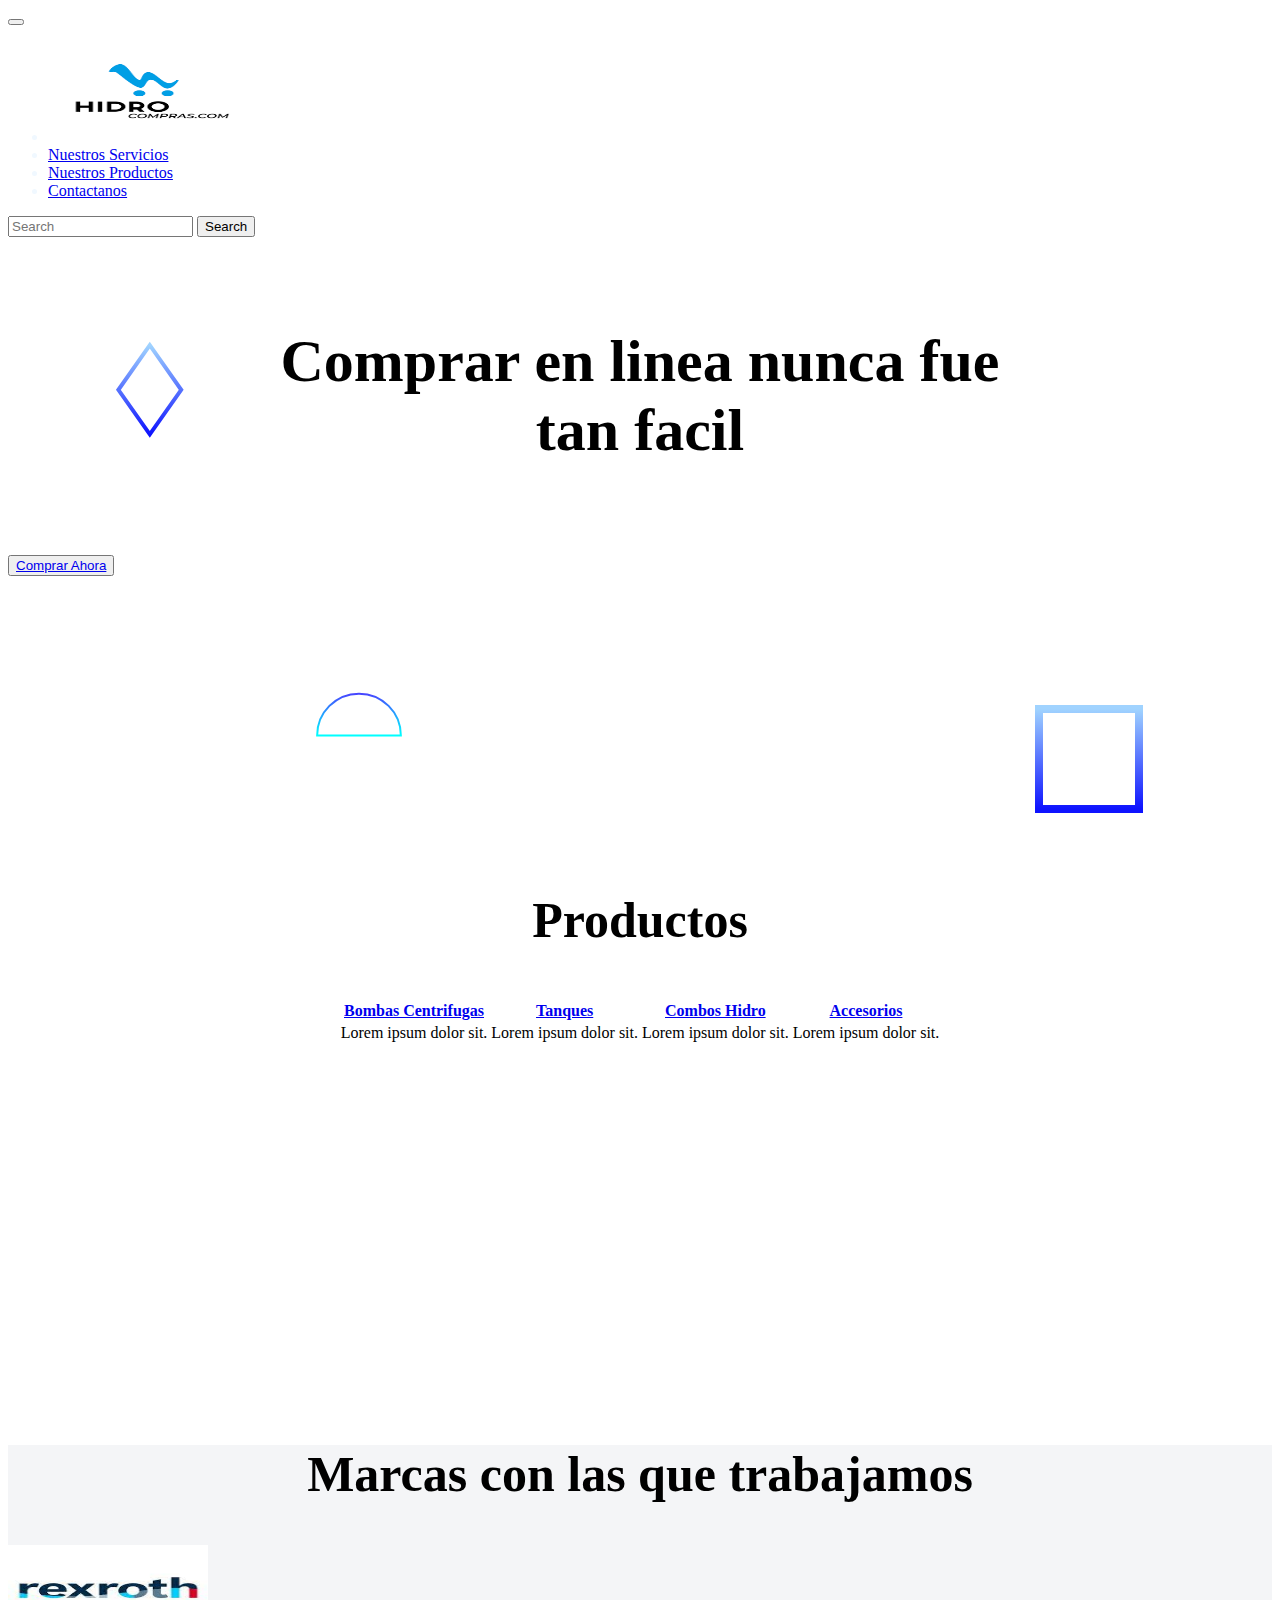
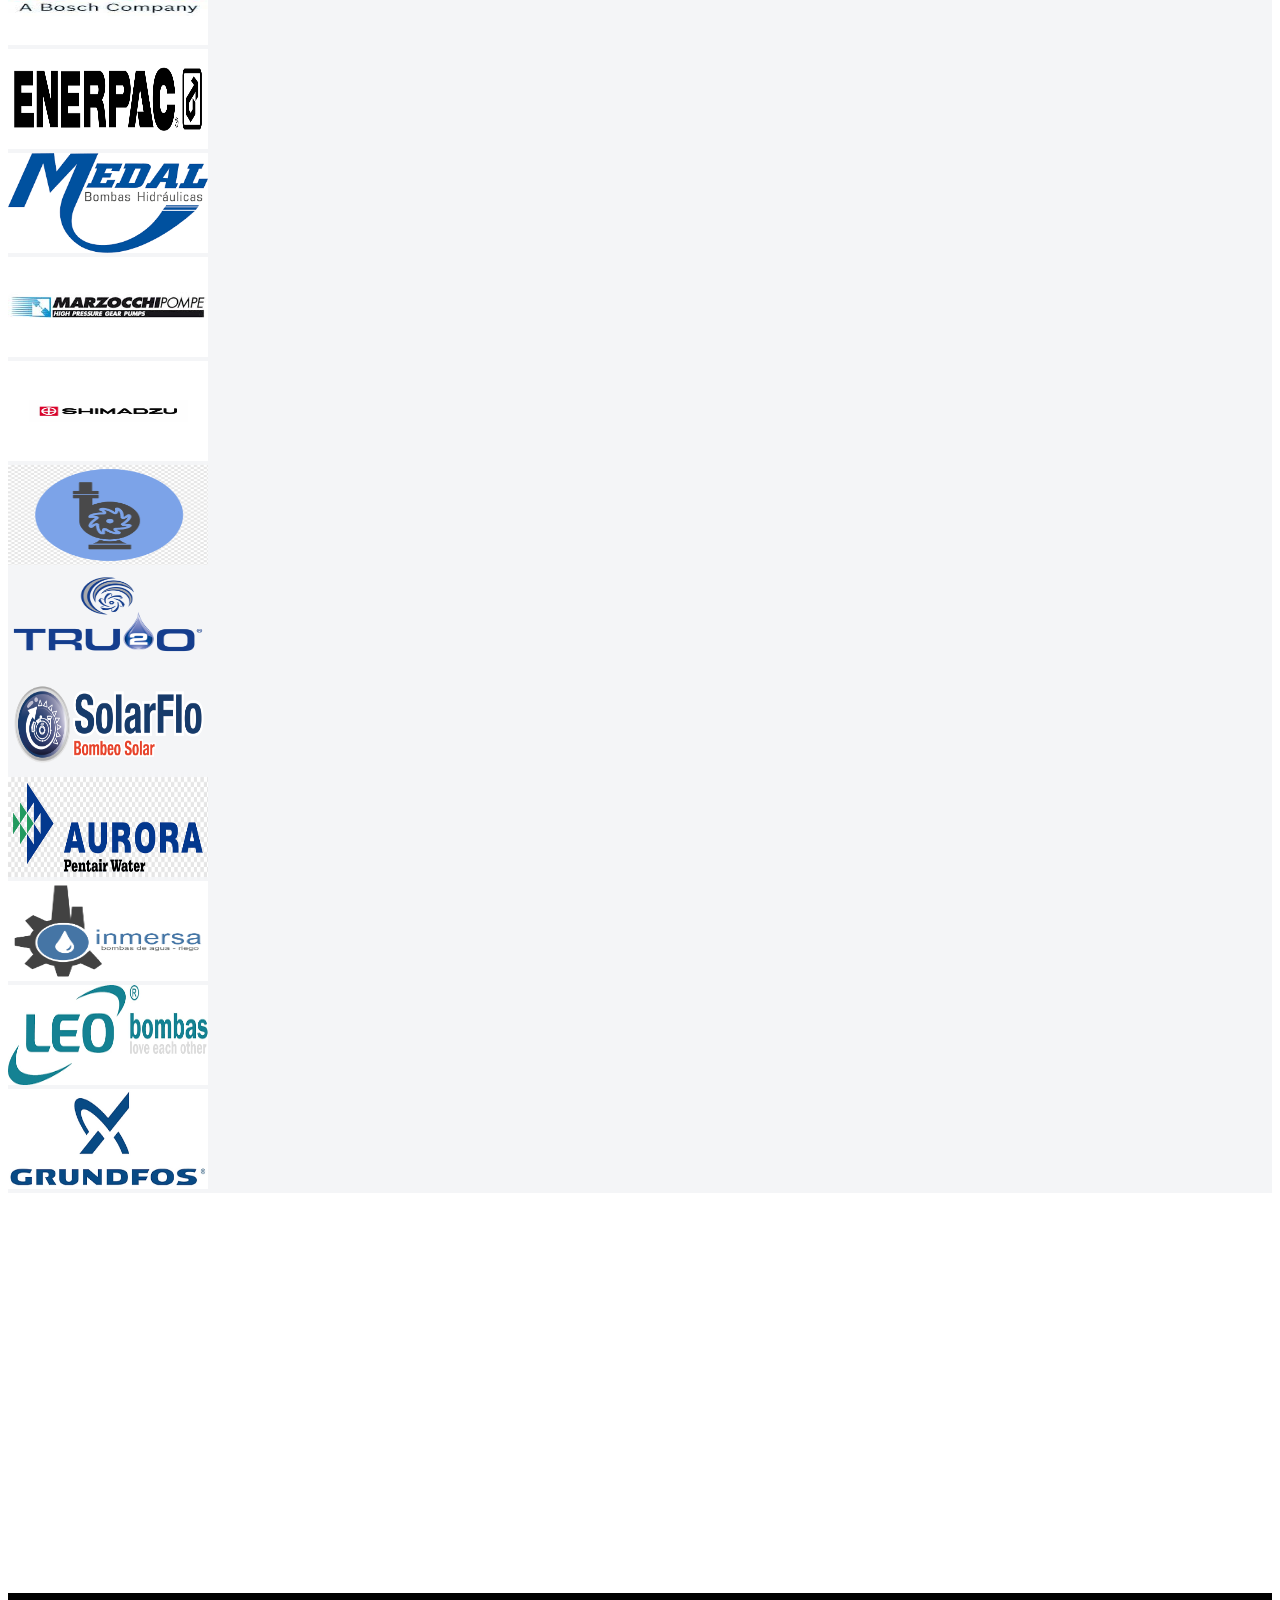
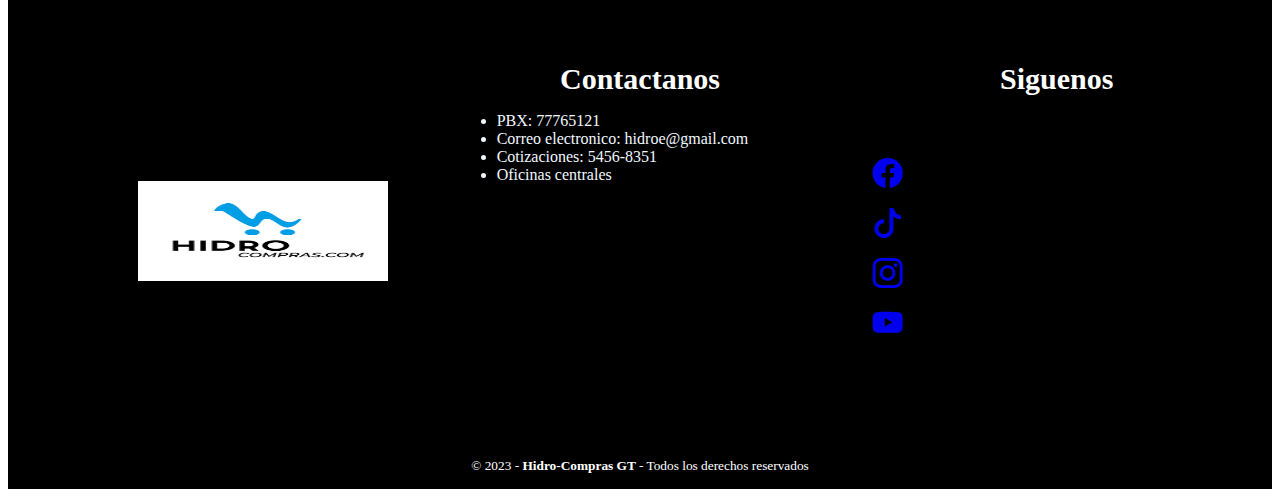
<file: index.html>
<!DOCTYPE html>
<html lang="en">
<head>
    <meta charset="UTF-8">
    <meta http-equiv="X-UA-Compatible" content="IE=edge">
    <meta name="viewport" content="width=device-width, initial-scale=1.0">
    <link rel="icon" type="image/x-icon" href="/Imagenes/hidrocompras.png">
    <title>Hidro Compras</title>
    <!--LINK BOOSTRAP-->
    <link href="https://cdn.jsdelivr.net/npm/bootstrap@5.3.0-alpha1/dist/css/bootstrap.min.css" rel="stylesheet" integrity="sha384-GLhlTQ8iRABdZLl6O3oVMWSktQOp6b7In1Zl3/Jr59b6EGGoI1aFkw7cmDA6j6gD" crossorigin="anonymous">
    <!--LINK HOJA DE ESTILOS-->
    <link rel="stylesheet" href="style.css">
        <!--LINKS DE ICONOS BOOSTRAP-->
        <link rel="stylesheet" href="https://cdn.jsdelivr.net/npm/bootstrap-icons@1.10.2/font/bootstrap-icons.css">
</head>
<body>
    <!--BARRA DE NAVEGACIÓN INICIO-->
    <header>
        <nav class="navbar navbar-expand-lg bg-body-tertiary">
  <div class="container-fluid">
    <button class="navbar-toggler" type="button" data-bs-toggle="collapse" data-bs-target="#navbarTogglerDemo03" aria-controls="navbarTogglerDemo03" aria-expanded="false" aria-label="Toggle navigation">
      <span class="navbar-toggler-icon"></span>
    </button>
    <div class="collapse navbar-collapse" id="navbarTogglerDemo03">
      <ul class="navbar-nav me-auto mb-2 mb-lg-0">
        <li class="Icon-var">
            <img src="/Imagenes/hidrocompras.png" alt="" width="90px" height="50px">
        </li>
        <li class="nav-item">
          <a class="nav-link active" aria-current="page" href="#mostrar-principal">Nuestros Servicios</a>
        </li>
        <li class="nav-item">
          <a class="nav-link" href="#productos-contenedor">Nuestros Productos</a>
        </li>
        <li class="nav-item">
          <a class="nav-link " href="#acerca-de-nosotros">Contactanos</a>
        </li>
      </ul>
      <form class="d-flex" role="search">
        <input class="form-control me-2" type="search" placeholder="Search" aria-label="Search">
        <button class="btn bg-info" type="submit">Search</button>
      </form>
    </div>
  </div>
</nav>
    </header>
    <!--BARRA DE NAVEGACIÓN FINAL-->


    <main>
        <div class="text-center" id="mostrar-principal">
            <h1 class="principal-titulo">Comprar en linea nunca fue <br>tan facil</h1>
            <button class="btn bg-info principal abs-center" type="submit"> <a href="#productos-contenedor" target="_blank">Comprar Ahora</a>
                </button>
        </div>
<!--PRODUCTPS INICIO-->
        <div id="productos-contenedor">
            <h2 class="productos-titulo">Productos</h2>
            <table id="productos">
                <tr>
                    <th><a href="bombas.html" target="_blank">Bombas Centrifugas</a> </th>
                    <th><a href="tanques.html">Tanques</a> </th>
                    <th><a href="combos.html">Combos Hidro</a> </th>
                    <th><a href="accesorios.html">Accesorios</a> </th>
                </tr>
                <tr>
                    
                    <td>Lorem ipsum dolor sit.</td>
                    <td>Lorem ipsum dolor sit.</td>
                    <td>Lorem ipsum dolor sit.</td>
                    <td>Lorem ipsum dolor sit.</td>
                </tr>

 
            </table>

        </div>



<!--PRODUCTOS FINAL-->




        <div class="container text-center">
            <h2>Marcas con las que trabajamos</h2>
            <div class="row">
                <div class="col-lg-4 col-md-6 col-sm-12"><img src="/Marcas/1.jfif" alt=""></div>
                <div class="col-lg-4 col-md-6 col-sm-12"><img src="/Marcas/2.png" alt=""></div>
                <div class="col-lg-4 col-md-6 col-sm-12"><img src="/Marcas/3.png" alt=""></div>
            </div>

            <div class="row">
                <div class="col-lg-4 col-md-6 col-sm-12"><img src="/Marcas/4.jfif" alt=""></div>
                <div class="col-lg-4 col-md-6 col-sm-12"><img src="/Marcas/5.jpg" alt=""></div>
                <div class="col-lg-4 col-md-6 col-sm-12"><img src="/Marcas/6.png" alt=""></div>
            </div>

            <div class="row">
                <div class="col-lg-4 col-md-6 col-sm-12"><img src="/Marcas/7.png" alt=""></div>
                <div class="col-lg-4 col-md-6 col-sm-12"><img src="/Marcas/8.png" alt=""></div>
                <div class="col-lg-4 col-md-6 col-sm-12"><img src="/Marcas/9.png" alt=""></div>
            </div>

            <div class="row">
                <div class="col-lg-4 col-md-6 col-sm-12"><img src="/Marcas/10.png" alt=""></div>
                <div class="col-lg-4 col-md-6 col-sm-12"><img src="/Marcas/11.png" alt=""></div>
                <div class="col-lg-4 col-md-6 col-sm-12"><img src="/Marcas/12.png" alt=""></div>
            </div>
        </div>
    </main>
    <!--LINK JS-->
      <script src="https://cdn.jsdelivr.net/npm/bootstrap@5.3.0-alpha1/dist/js/bootstrap.bundle.min.js" integrity="sha384-w76AqPfDkMBDXo30jS1Sgez6pr3x5MlQ1ZAGC+nuZB+EYdgRZgiwxhTBTkF7CXvN" crossorigin="anonymous"></script>
  
    

      <footer class="pie-pagina" id="info">
        <div class="grupo-1" id="acerca-de-nosotros">
          <div class="box">
            <figure>
              <a href="#">
                <img src="/Imagenes/hidrocompras.png" alt="logo">
              </a>
            </figure>
          </div>
          <div class="box">
            <h2>Contactanos</h2>
            <ul>
                <li>PBX: 77765121</li>
                <li>Correo electronico: hidroe@gmail.com</li>
                <li>Cotizaciones: 5456-8351</li>
                <li>Oficinas centrales</li>
            </ul>
          </div>
          <div class="box">
            <h2>
              Siguenos
            </h2>
            <div class="red-social">

                <ul class="redes-sociales">
                    <li>           <a href="#"><i class="bi bi-facebook text-primary"></i></a></li>
                    <li>    <a href="#"><i class="bi bi-tiktok text-warning"></i></a></li>
                    <li>    <a href="#"><i class="bi bi-instagram text-success"></i></a></li>
                    <li>  <a href="#"><i class="bi bi-youtube text-danger"></i></a></li>
                </ul>
   
          
          
            
            </div>
          </div>
        </div>
  
  
        <div class="grupo-2">
          <small>&copy; 2023 - <b>Hidro-Compras GT </b>-  Todos los derechos reservados</small>
        </div>
      </footer>

</body>
</html>
</file>
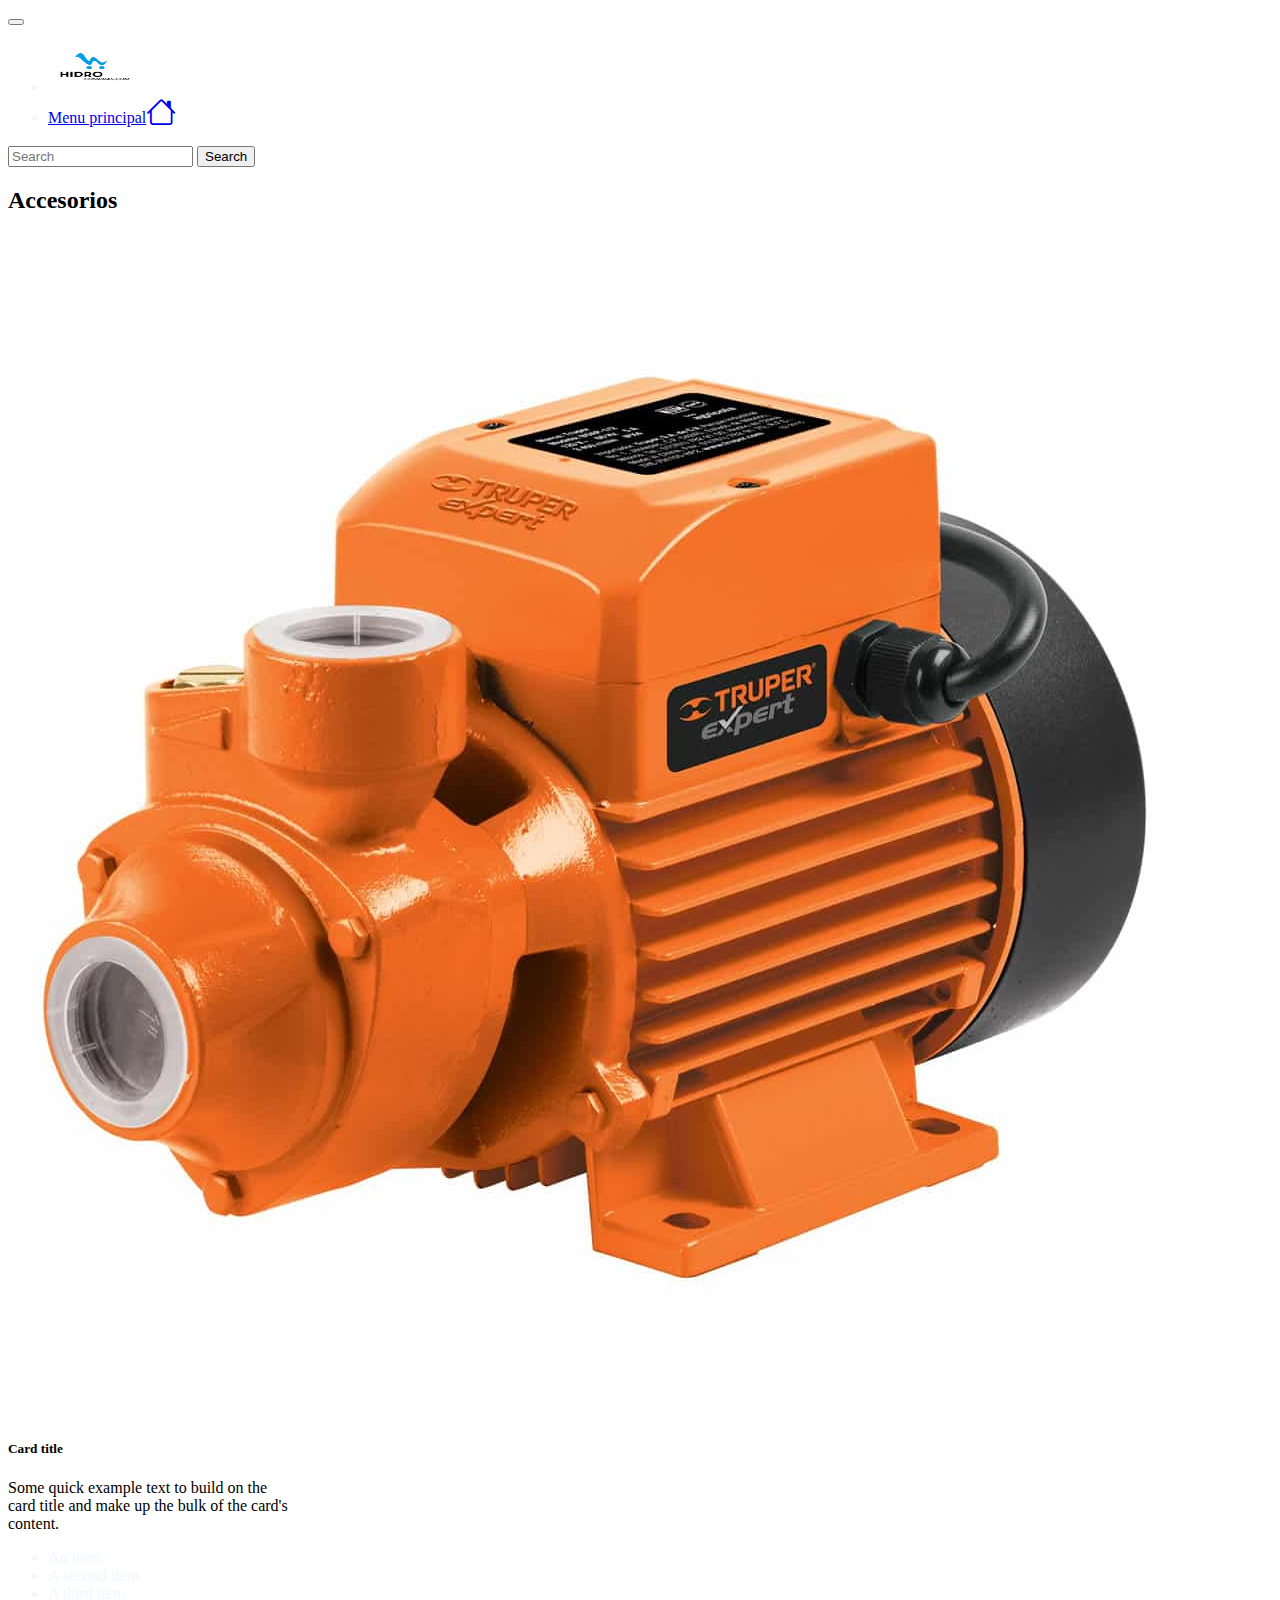
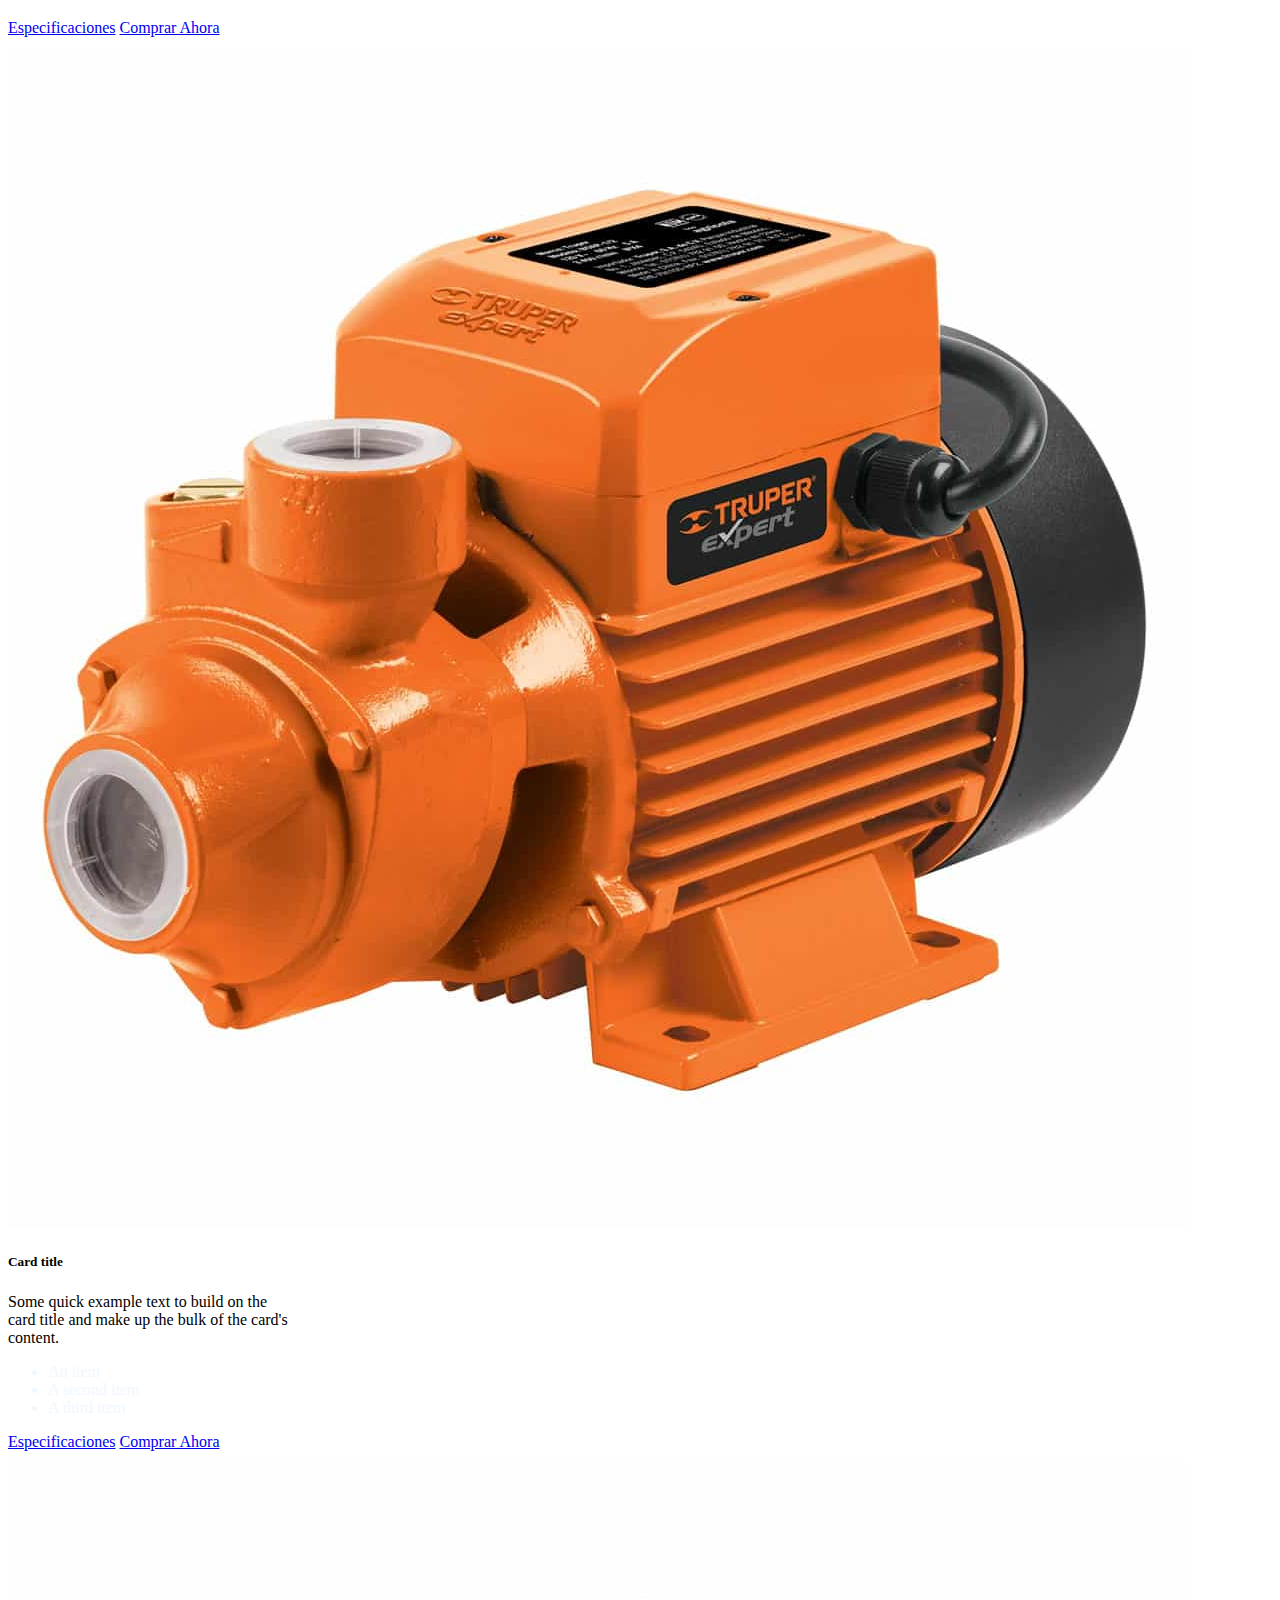
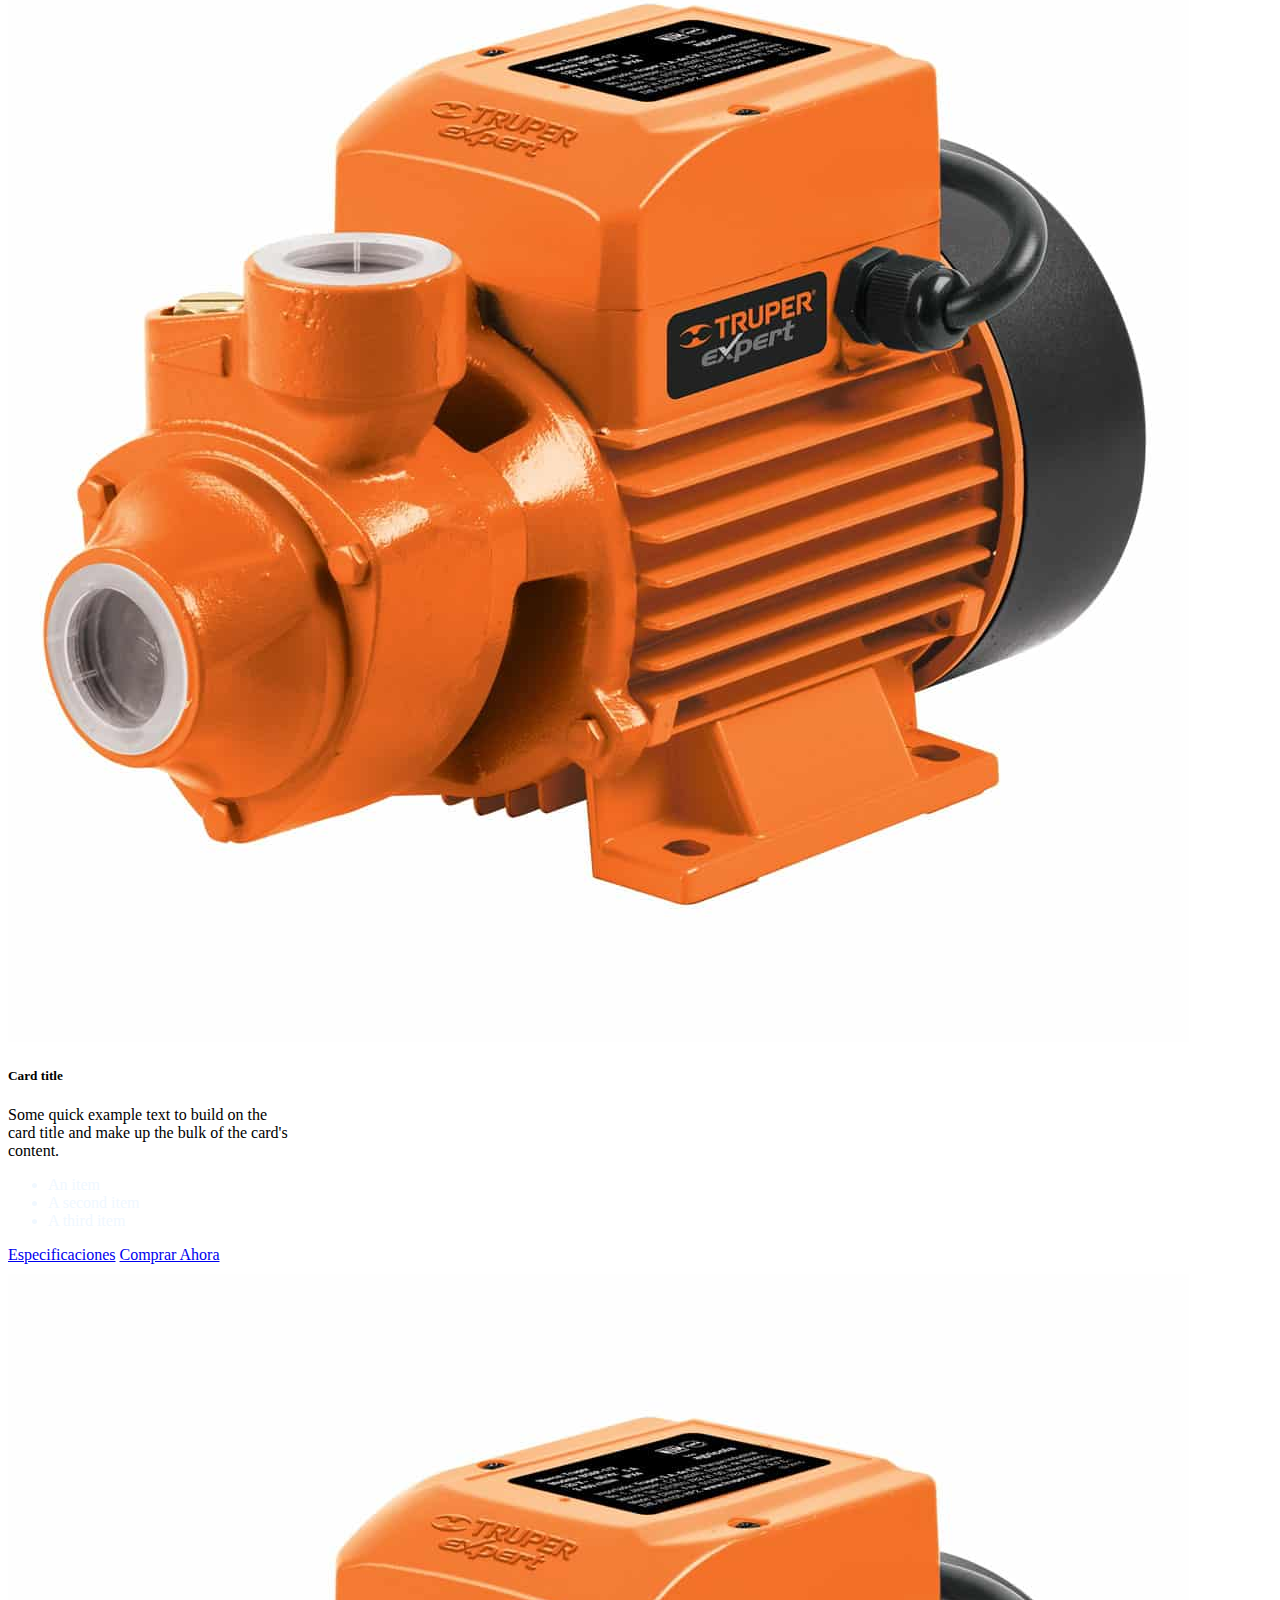
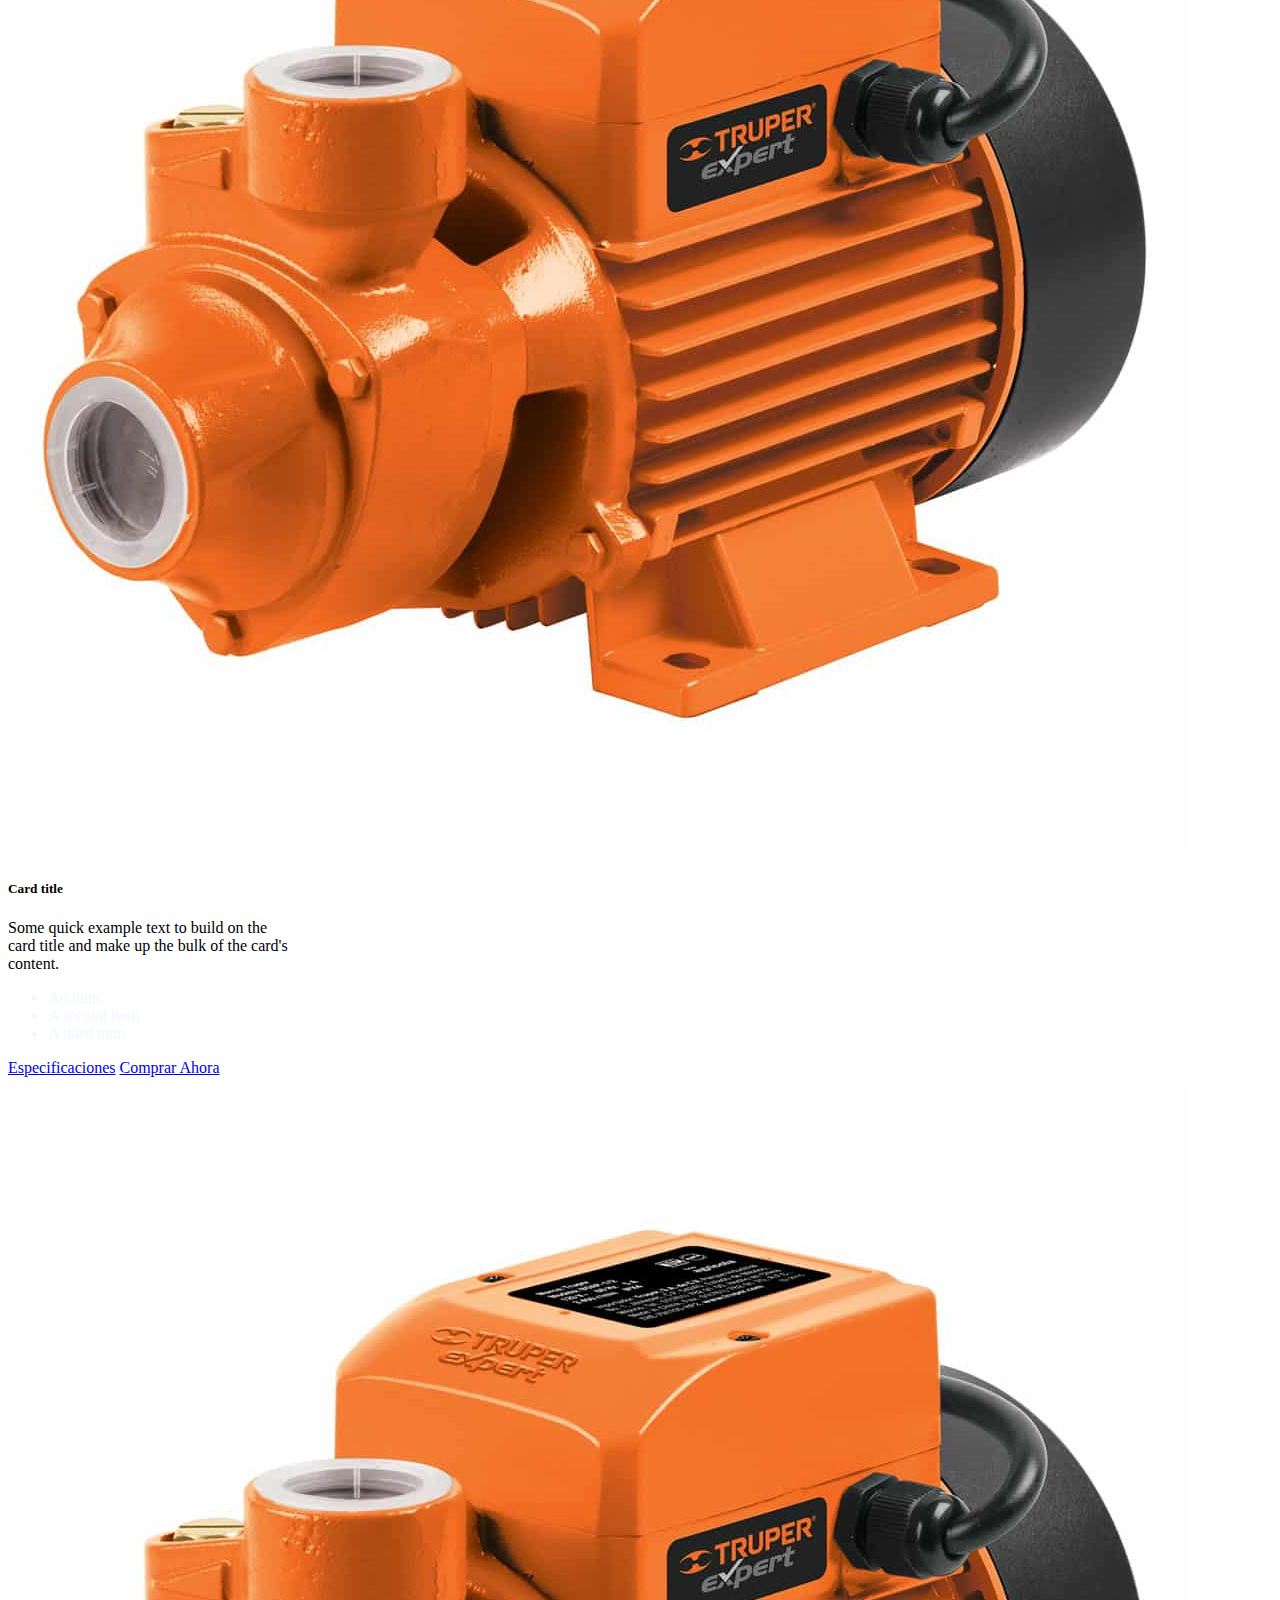
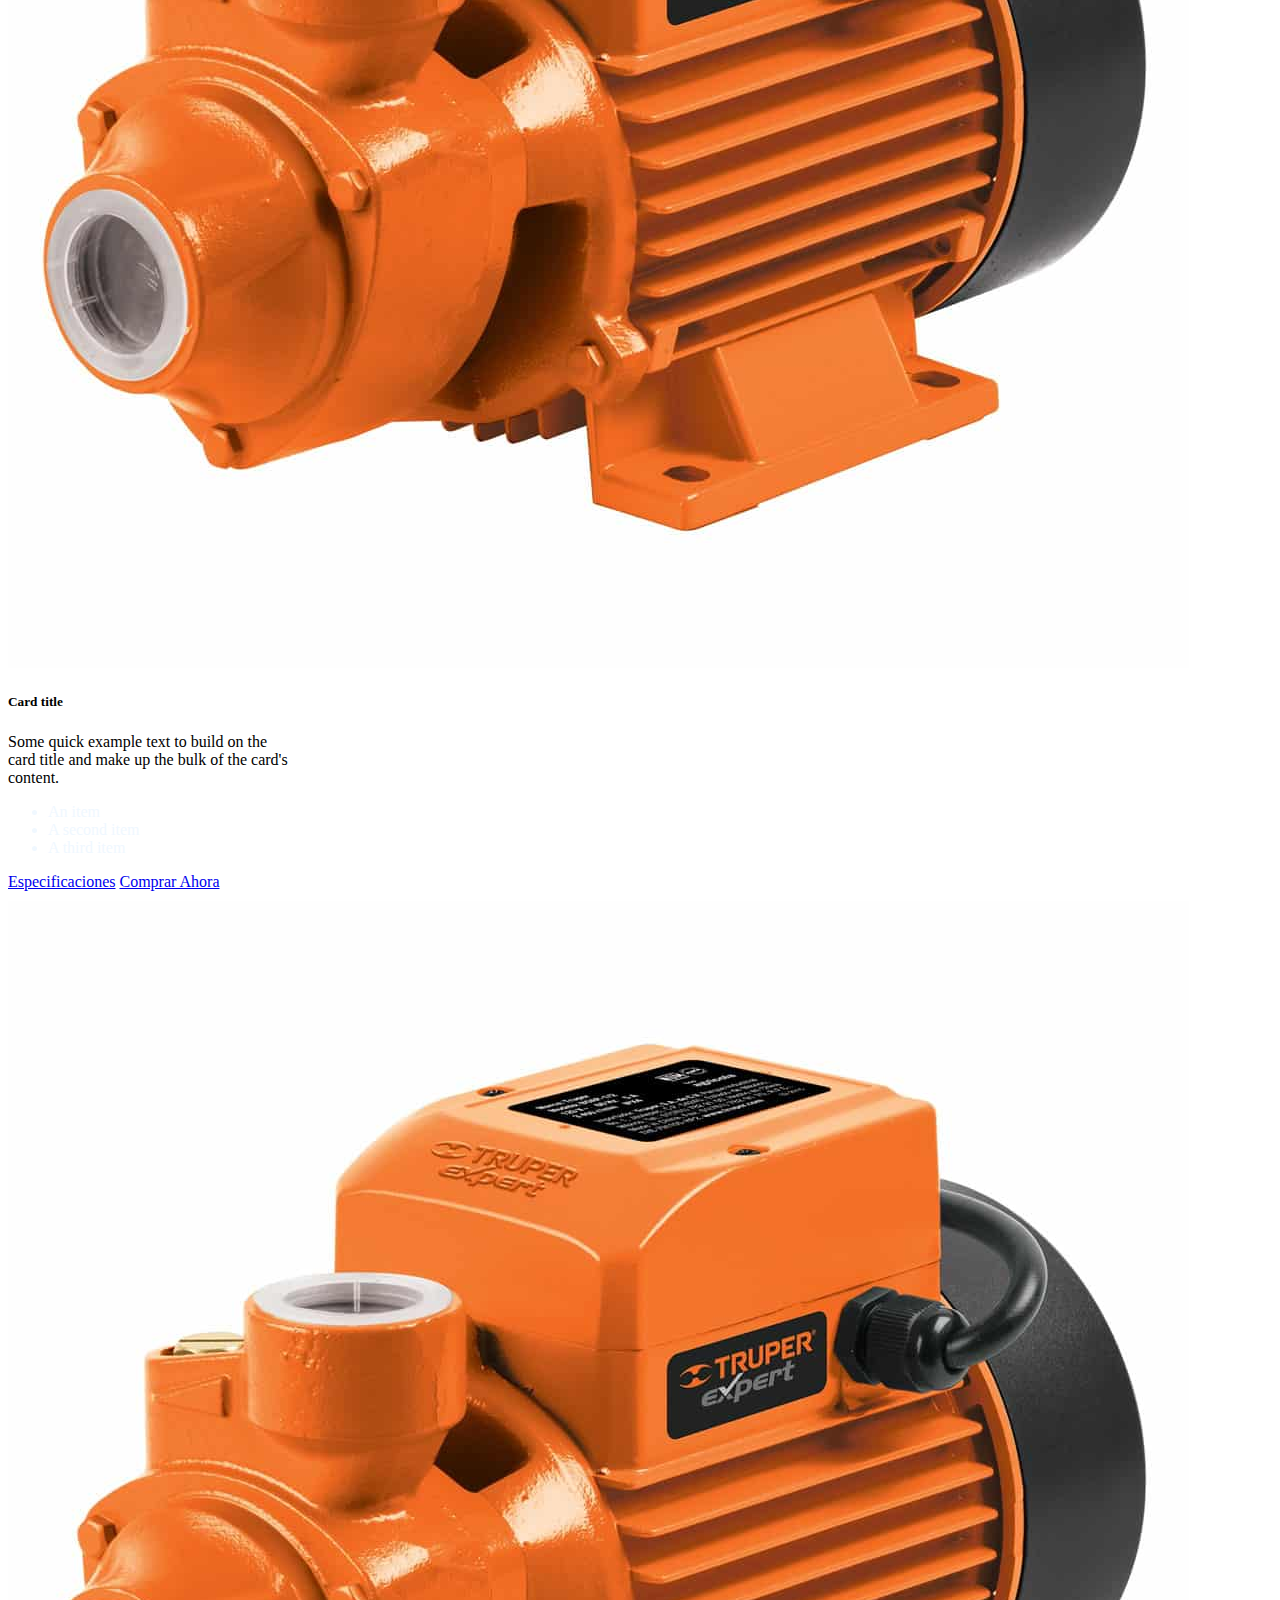
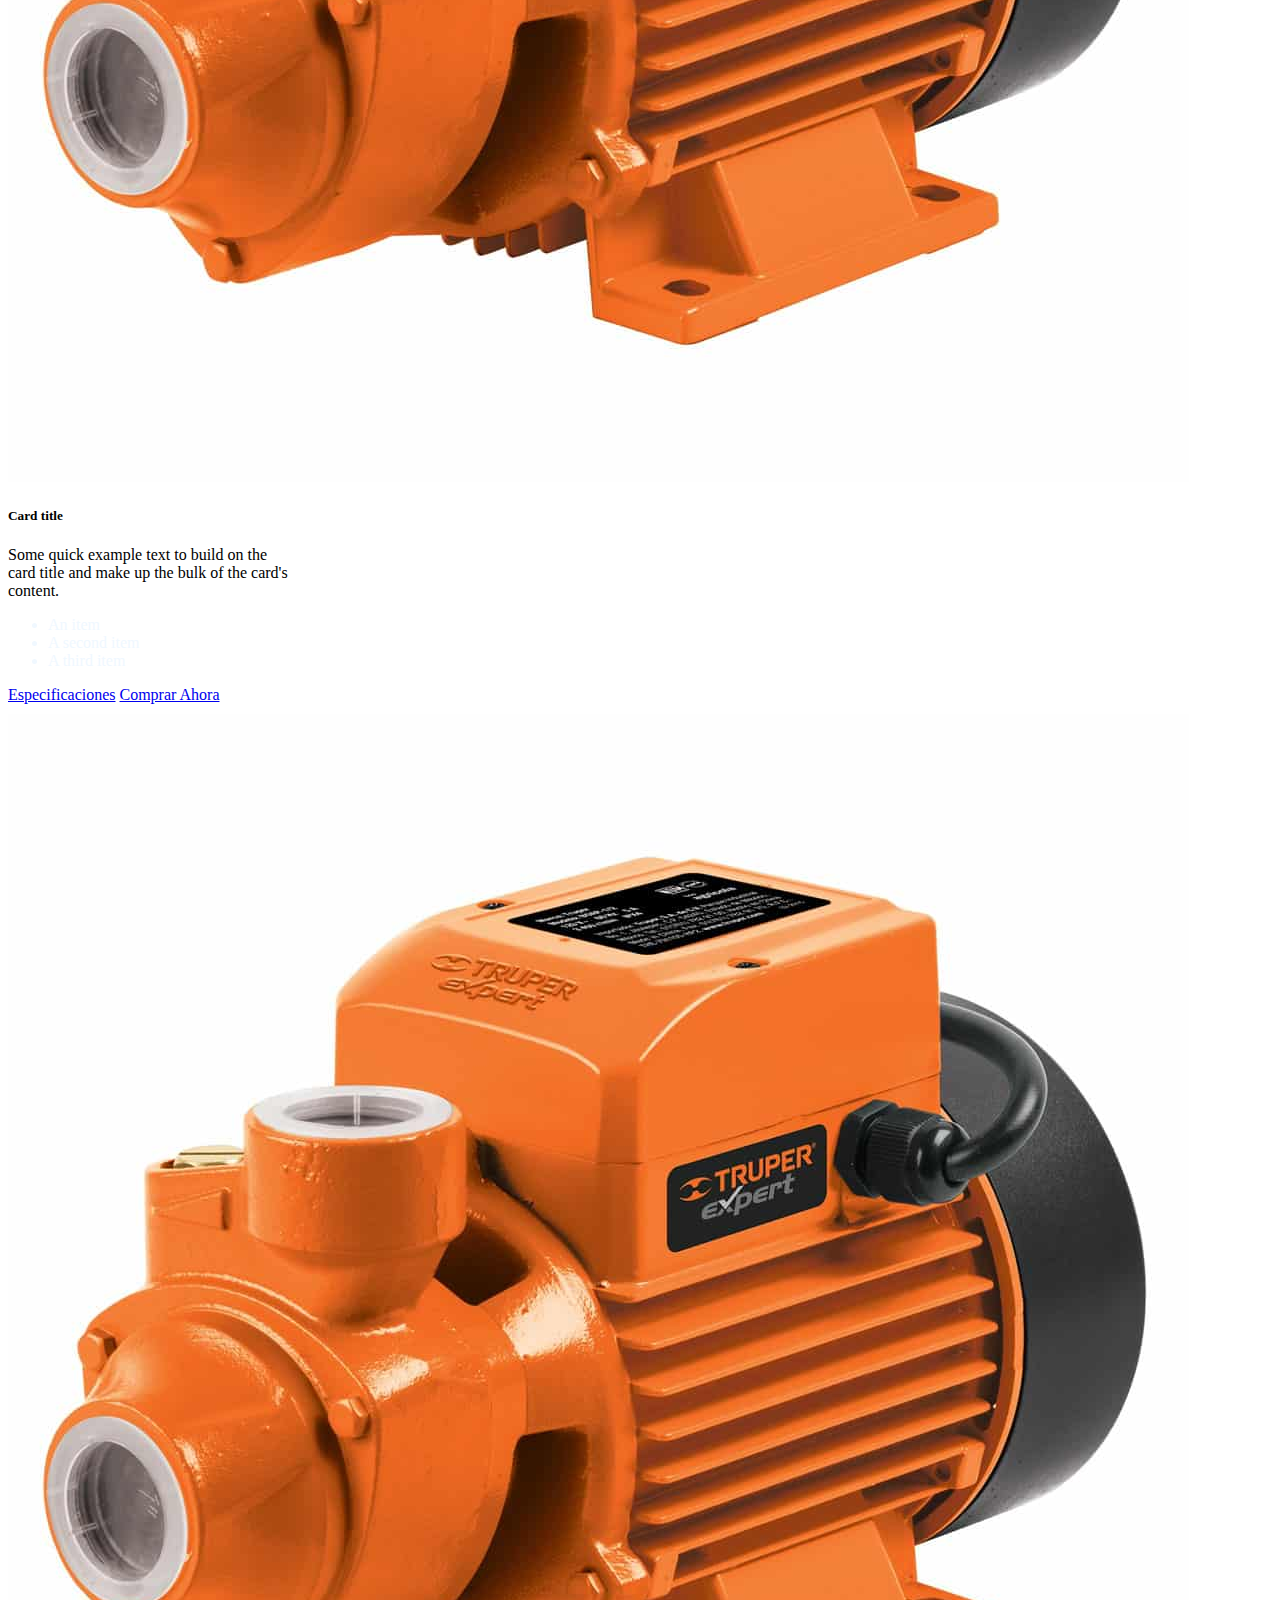
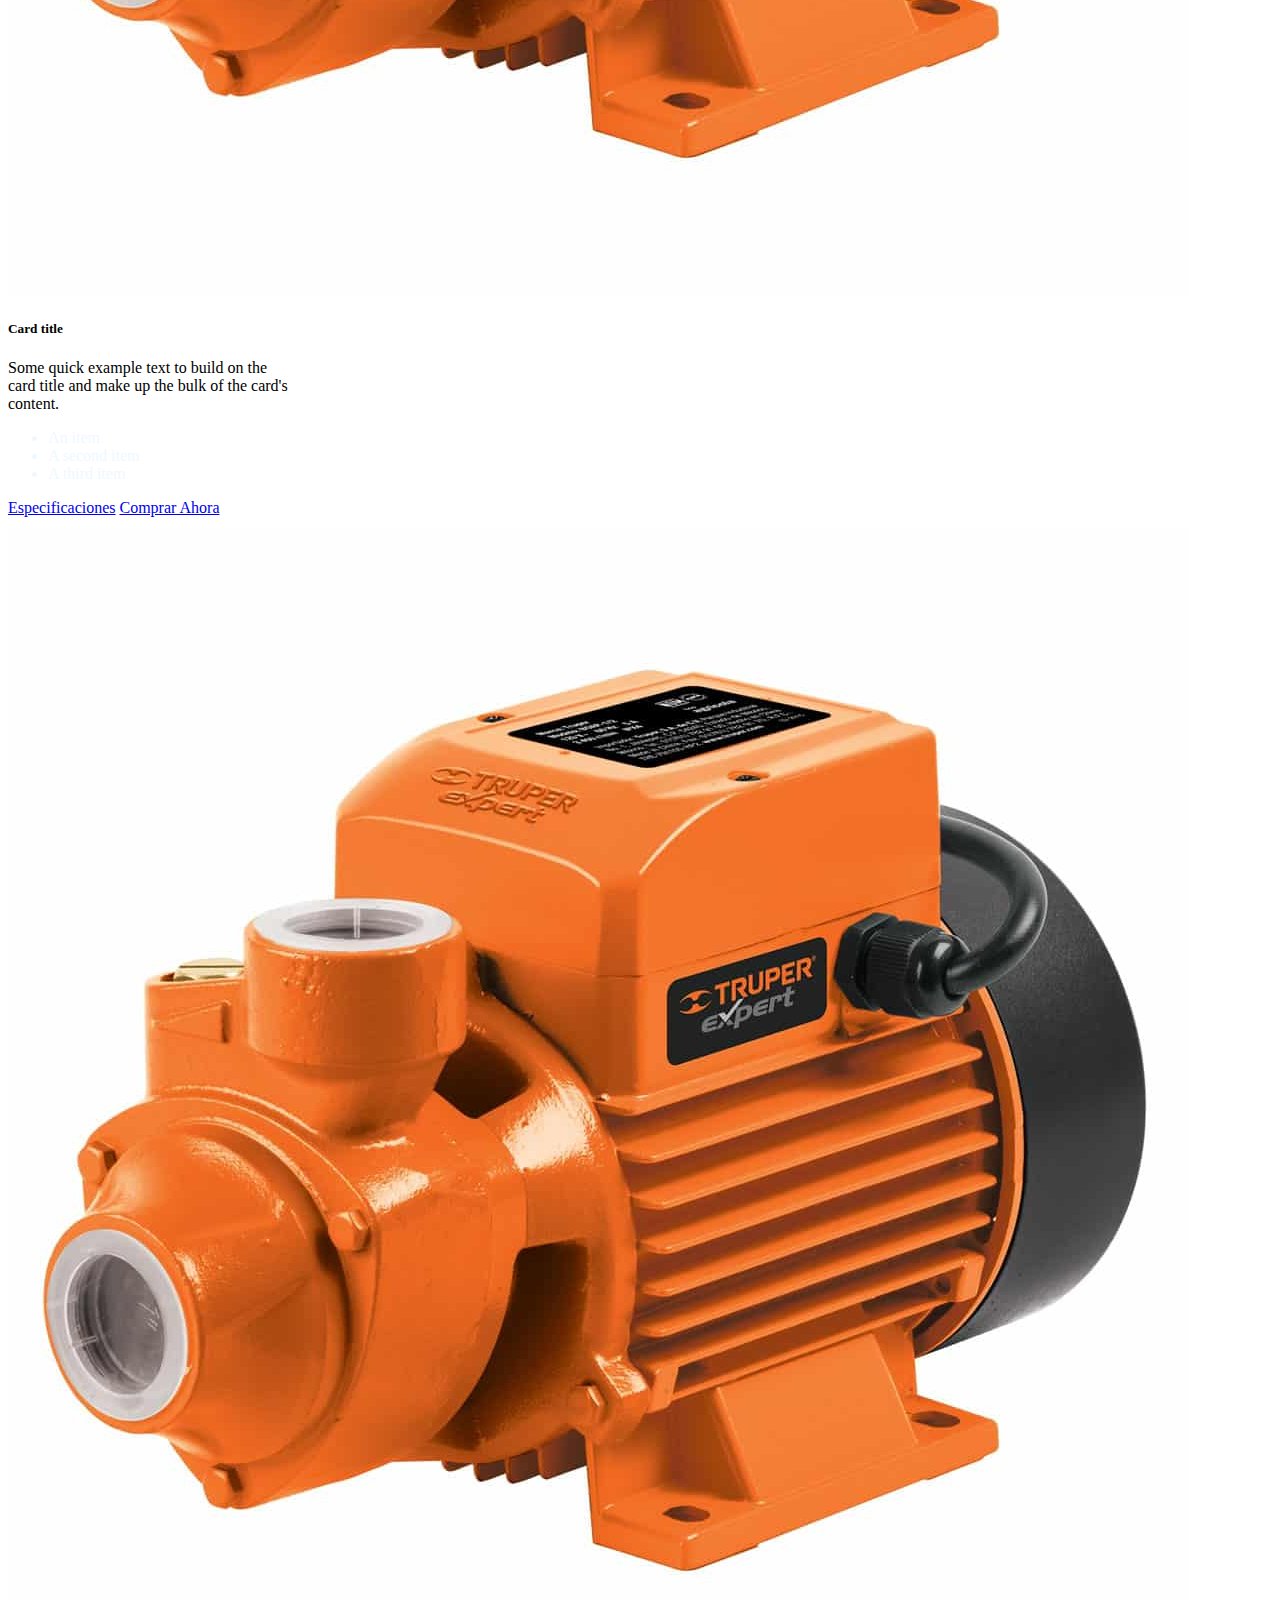
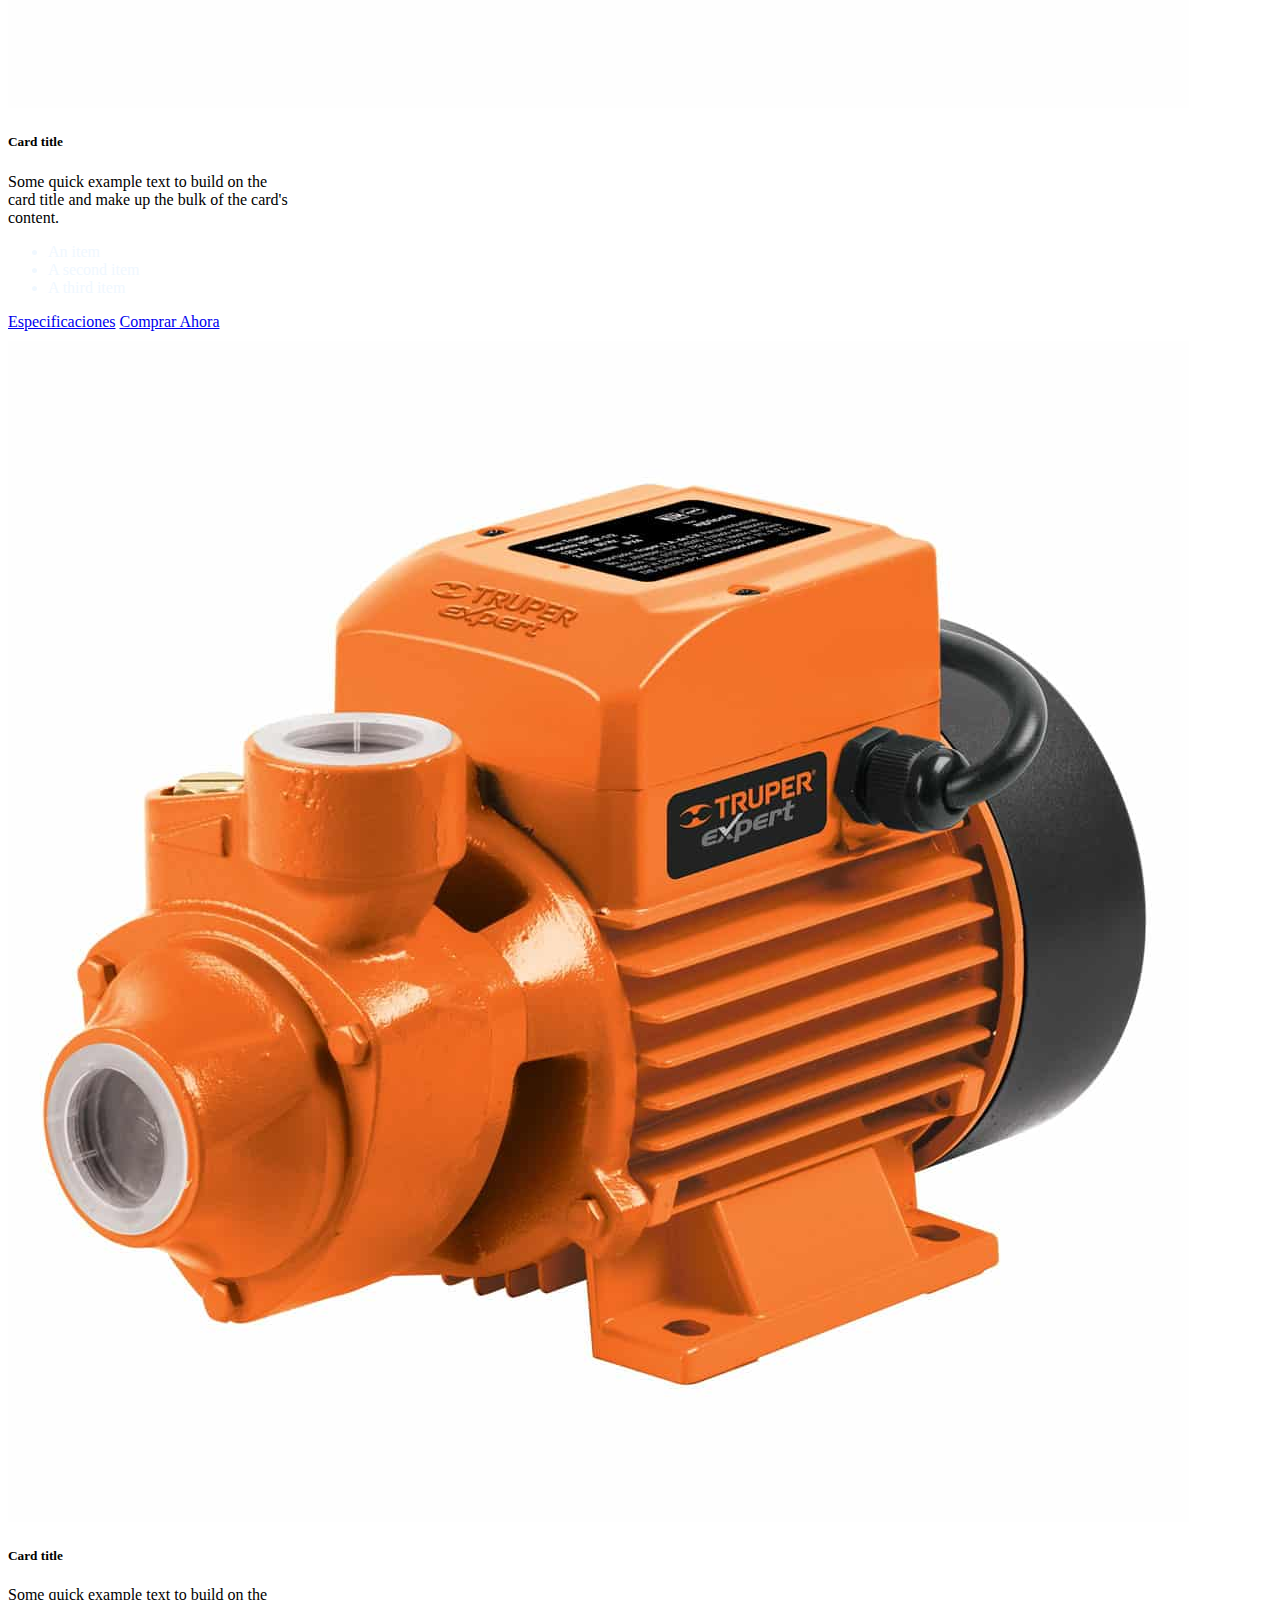
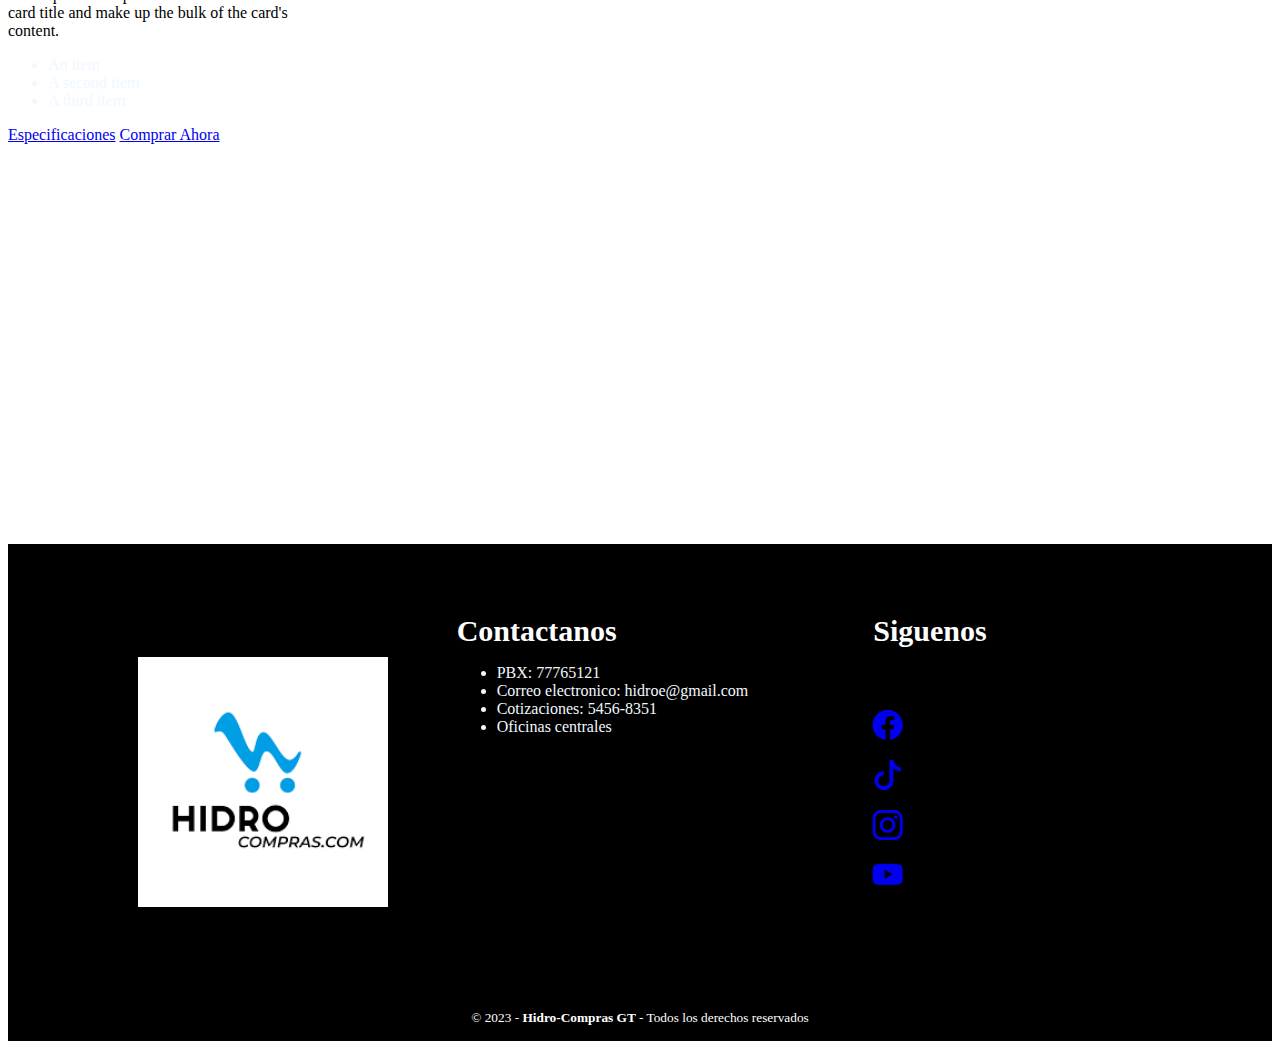
<file: accesorios.html>
<!DOCTYPE html>
<html lang="en">
<head>
    <meta charset="UTF-8">
    <meta http-equiv="X-UA-Compatible" content="IE=edge">
    <meta name="viewport" content="width=device-width, initial-scale=1.0">
    <title>Accesorios</title>
        <!--LINK BOOSTRAP-->
        <link href="https://cdn.jsdelivr.net/npm/bootstrap@5.3.0-alpha1/dist/css/bootstrap.min.css" rel="stylesheet" integrity="sha384-GLhlTQ8iRABdZLl6O3oVMWSktQOp6b7In1Zl3/Jr59b6EGGoI1aFkw7cmDA6j6gD" crossorigin="anonymous">
        <!--LINK HOJA DE ESTILOS-->
        <link rel="stylesheet" href="stylebombas.css">
            <!--LINKS DE ICONOS BOOSTRAP-->
            <link rel="stylesheet" href="https://cdn.jsdelivr.net/npm/bootstrap-icons@1.10.2/font/bootstrap-icons.css">
        <!--LINK ICONO-->
        <link rel="icon" type="image/x-icon" href="/Imagenes/hidrocompras.png">
</head>
<body>
    <header>
        <nav class="navbar navbar-expand-lg bg-body-tertiary">
  <div class="container-fluid">
    <button class="navbar-toggler" type="button" data-bs-toggle="collapse" data-bs-target="#navbarTogglerDemo03" aria-controls="navbarTogglerDemo03" aria-expanded="false" aria-label="Toggle navigation">
      <span class="navbar-toggler-icon"></span>
    </button>
    <div class="collapse navbar-collapse" id="navbarTogglerDemo03">
      <ul class="navbar-nav me-auto mb-2 mb-lg-0">
        <li class="Icon-var">
            <img src="/Imagenes/hidrocompras.png" alt="" width="90px" height="50px">
        </li>
        <li class="nav-item">
          <a class="nav-link active" aria-current="page" href="index.html">Menu principal<i class="bi bi-house"></i></a>
        </li>
      </ul>
      <form class="d-flex" role="search">
        <input class="form-control me-2" type="search" placeholder="Search" aria-label="Search">
        <button class="btn bg-info" type="submit">Search</button>
      </form>
    </div>
  </div>
</nav>
    </header>

    <main>
        <div class="container  text-center">
            <h2>Accesorios</h2>
            <div class="row">
                <div class="col-lg-4 col-md-6 col-sm-12"><div class="card" style="width: 18rem;">
                    <img src="Bombas/1.jpg" class="card-img-top" alt="...">
                    <div class="card-body">
                      <h5 class="card-title">Card title</h5>
                      <p class="card-text">Some quick example text to build on the card title and make up the bulk of the card's content.</p>
                    </div>
                    <ul class="list-group list-group-flush">
                      <li class="list-group-item">An item</li>
                      <li class="list-group-item">A second item</li>
                      <li class="list-group-item">A third item</li>
                    </ul>
                    <div class="card-body">
                        <a href="#" class="card-link">Especificaciones</a>
                        <a href="#" class="card-link">Comprar Ahora</a>
                    </div>
                  </div>
                </div>
                <div class="col-lg-4 col-md-6 col-sm-12"><div class="card" style="width: 18rem;">
                    <img src="Bombas/1.jpg" class="card-img-top" alt="...">
                    <div class="card-body">
                      <h5 class="card-title">Card title</h5>
                      <p class="card-text">Some quick example text to build on the card title and make up the bulk of the card's content.</p>
                    </div>
                    <ul class="list-group list-group-flush">
                      <li class="list-group-item">An item</li>
                      <li class="list-group-item">A second item</li>
                      <li class="list-group-item">A third item</li>
                    </ul>
                    <div class="card-body">
                        <a href="#" class="card-link">Especificaciones</a>
                        <a href="#" class="card-link">Comprar Ahora</a>
                    </div>
                  </div>
                </div>
                <div class="col-lg-4 col-md-6 col-sm-12"><div class="card" style="width: 18rem;">
                    <img src="Bombas/1.jpg" class="card-img-top" alt="...">
                    <div class="card-body">
                      <h5 class="card-title">Card title</h5>
                      <p class="card-text">Some quick example text to build on the card title and make up the bulk of the card's content.</p>
                    </div>
                    <ul class="list-group list-group-flush">
                      <li class="list-group-item">An item</li>
                      <li class="list-group-item">A second item</li>
                      <li class="list-group-item">A third item</li>
                    </ul>
                    <div class="card-body">
                        <a href="#" class="card-link">Especificaciones</a>
                        <a href="#" class="card-link">Comprar Ahora</a>
                    </div>
                  </div>
                </div>
                </div>

                <div class="row">
                    <div class="col-lg-4 col-md-6 col-sm-12"><div class="card" style="width: 18rem;">
                        <img src="Bombas/1.jpg" class="card-img-top" alt="...">
                        <div class="card-body">
                          <h5 class="card-title">Card title</h5>
                          <p class="card-text">Some quick example text to build on the card title and make up the bulk of the card's content.</p>
                        </div>
                        <ul class="list-group list-group-flush">
                          <li class="list-group-item">An item</li>
                          <li class="list-group-item">A second item</li>
                          <li class="list-group-item">A third item</li>
                        </ul>
                        <div class="card-body">
                            <a href="#" class="card-link">Especificaciones</a>
                            <a href="#" class="card-link">Comprar Ahora</a>
                        </div>
                      </div>
                    </div>
                    <div class="col-lg-4 col-md-6 col-sm-12"><div class="card" style="width: 18rem;">
                        <img src="Bombas/1.jpg" class="card-img-top" alt="...">
                        <div class="card-body">
                          <h5 class="card-title">Card title</h5>
                          <p class="card-text">Some quick example text to build on the card title and make up the bulk of the card's content.</p>
                        </div>
                        <ul class="list-group list-group-flush">
                          <li class="list-group-item">An item</li>
                          <li class="list-group-item">A second item</li>
                          <li class="list-group-item">A third item</li>
                        </ul>
                        <div class="card-body">
                            <a href="#" class="card-link">Especificaciones</a>
                            <a href="#" class="card-link">Comprar Ahora</a>
                        </div>
                      </div>
                    </div>
                    <div class="col-lg-4 col-md-6 col-sm-12"><div class="card" style="width: 18rem;">
                        <img src="Bombas/1.jpg" class="card-img-top" alt="...">
                        <div class="card-body">
                          <h5 class="card-title">Card title</h5>
                          <p class="card-text">Some quick example text to build on the card title and make up the bulk of the card's content.</p>
                        </div>
                        <ul class="list-group list-group-flush">
                          <li class="list-group-item">An item</li>
                          <li class="list-group-item">A second item</li>
                          <li class="list-group-item">A third item</li>
                        </ul>
                        <div class="card-body">
                            <a href="#" class="card-link">Especificaciones</a>
                            <a href="#" class="card-link">Comprar Ahora</a>
                        </div>
                      </div>
                    </div>
                    </div>
                    <div class="row">
                        <div class="col-lg-4 col-md-6 col-sm-12"><div class="card" style="width: 18rem;">
                            <img src="Bombas/1.jpg" class="card-img-top" alt="...">
                            <div class="card-body">
                              <h5 class="card-title">Card title</h5>
                              <p class="card-text">Some quick example text to build on the card title and make up the bulk of the card's content.</p>
                            </div>
                            <ul class="list-group list-group-flush">
                              <li class="list-group-item">An item</li>
                              <li class="list-group-item">A second item</li>
                              <li class="list-group-item">A third item</li>
                            </ul>
                            <div class="card-body">
                                <a href="#" class="card-link">Especificaciones</a>
                                <a href="#" class="card-link">Comprar Ahora</a>
                            </div>
                          </div>
                        </div>
                        <div class="col-lg-4 col-md-6 col-sm-12"><div class="card" style="width: 18rem;">
                            <img src="Bombas/1.jpg" class="card-img-top" alt="...">
                            <div class="card-body">
                              <h5 class="card-title">Card title</h5>
                              <p class="card-text">Some quick example text to build on the card title and make up the bulk of the card's content.</p>
                            </div>
                            <ul class="list-group list-group-flush">
                              <li class="list-group-item">An item</li>
                              <li class="list-group-item">A second item</li>
                              <li class="list-group-item">A third item</li>
                            </ul>
                            <div class="card-body">
                                <a href="#" class="card-link">Especificaciones</a>
                                <a href="#" class="card-link">Comprar Ahora</a>
                            </div>
                          </div>
                        </div>
                        <div class="col-lg-4 col-md-6 col-sm-12"><div class="card" style="width: 18rem;">
                            <img src="Bombas/1.jpg" class="card-img-top" alt="...">
                            <div class="card-body">
                              <h5 class="card-title">Card title</h5>
                              <p class="card-text">Some quick example text to build on the card title and make up the bulk of the card's content.</p>
                            </div>
                            <ul class="list-group list-group-flush">
                              <li class="list-group-item">An item</li>
                              <li class="list-group-item">A second item</li>
                              <li class="list-group-item">A third item</li>
                            </ul>
                            <div class="card-body">
                                <a href="#" class="card-link">Especificaciones</a>
                                <a href="#" class="card-link">Comprar Ahora</a>
                            </div>
                          </div>
                        </div>
                        </div>
  
                </div>
 

    </main>
    

        <footer class="pie-pagina" id="info">
            <div class="grupo-1" id="acerca-de-nosotros">
              <div class="box">
                <figure>
                  <a href="#">
                    <img src="/Imagenes/hidrocompras.png" alt="logo">
                  </a>
                </figure>
              </div>
              <div class="box">
                <h2>Contactanos</h2>
                <ul>
                    <li>PBX: 77765121</li>
                    <li>Correo electronico: hidroe@gmail.com</li>
                    <li>Cotizaciones: 5456-8351</li>
                    <li>Oficinas centrales</li>
                </ul>
              </div>
              <div class="box">
                <h2>
                  Siguenos
                </h2>
                <div class="red-social">
    
                    <ul class="redes-sociales">
                        <li>           <a href="#"><i class="bi bi-facebook text-primary"></i></a></li>
                        <li>    <a href="#"><i class="bi bi-tiktok text-warning"></i></a></li>
                        <li>    <a href="#"><i class="bi bi-instagram text-success"></i></a></li>
                        <li>  <a href="#"><i class="bi bi-youtube text-danger"></i></a></li>
                    </ul>
       
              
              
                
                </div>
              </div>
            </div>
      
      
            <div class="grupo-2">
              <small>&copy; 2023 - <b>Hidro-Compras GT </b>-  Todos los derechos reservados</small>
            </div>
    </footer>
</body>
</html>
</file>
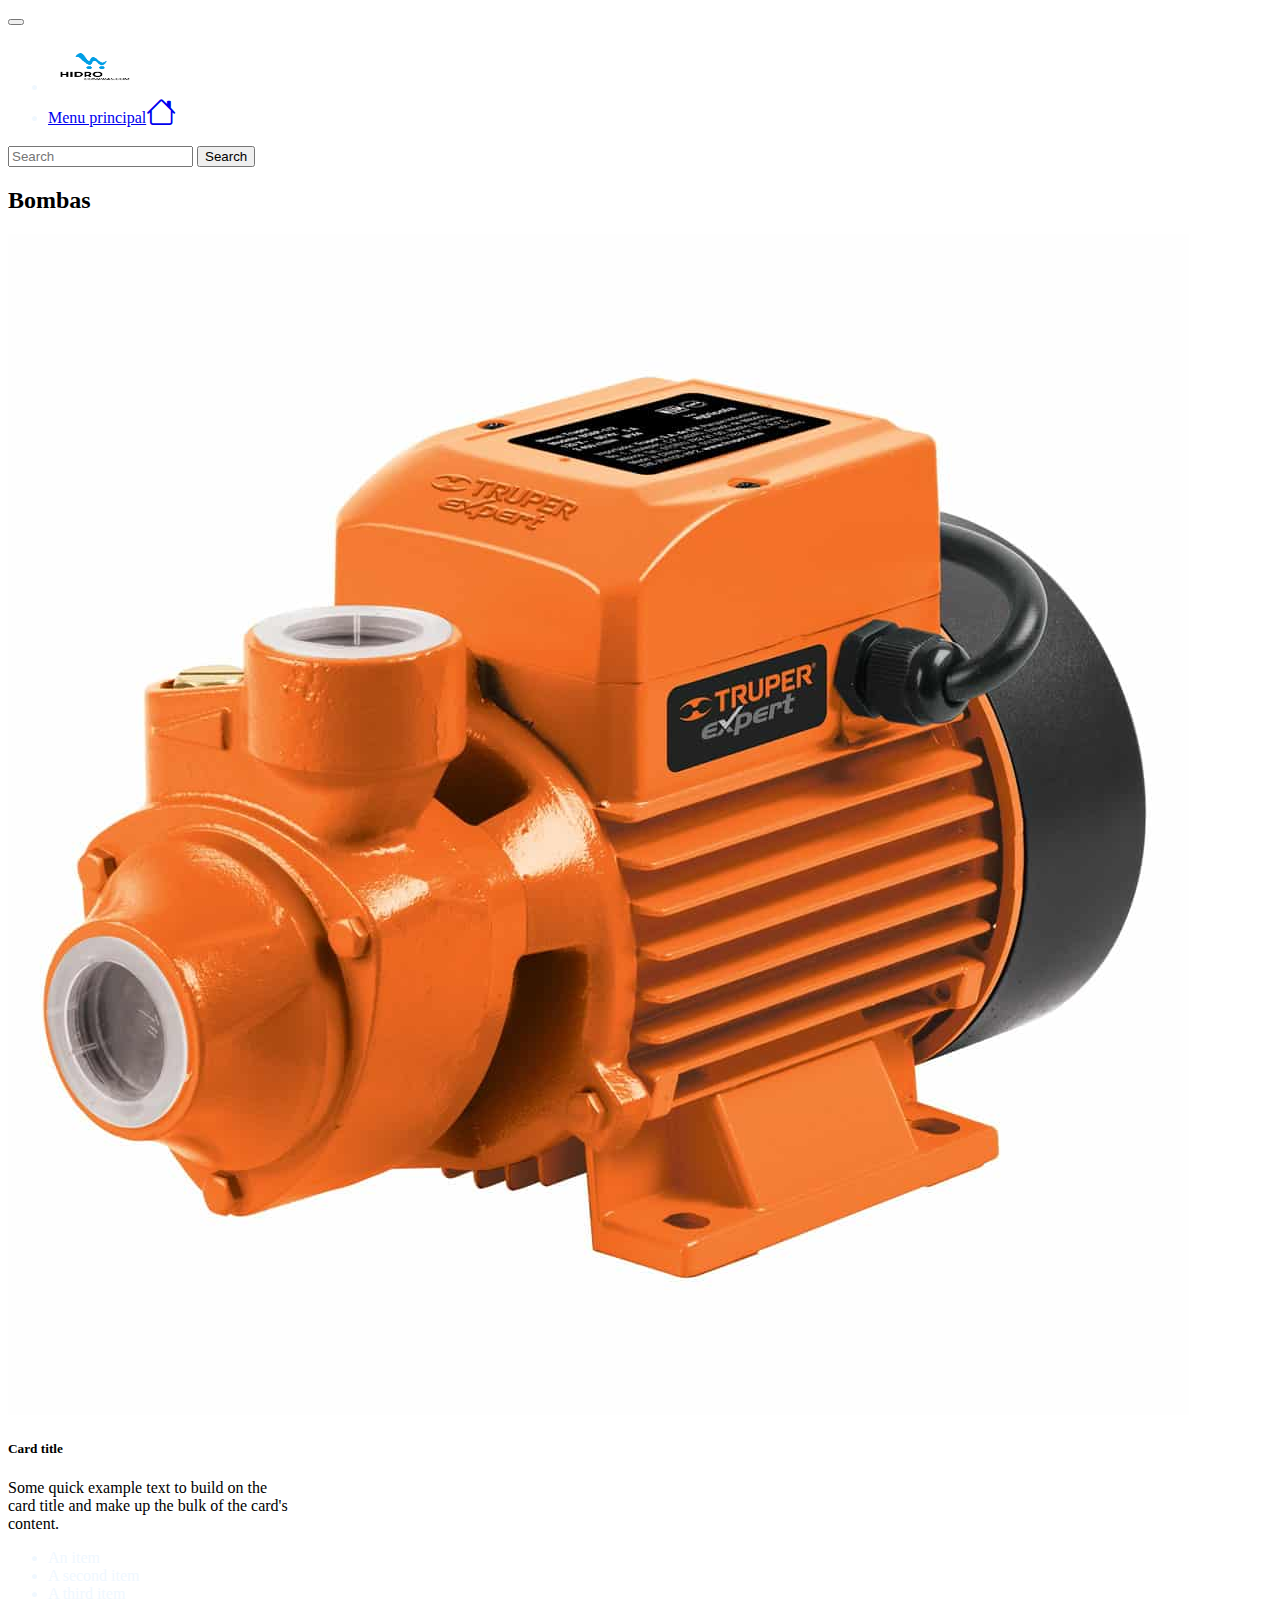
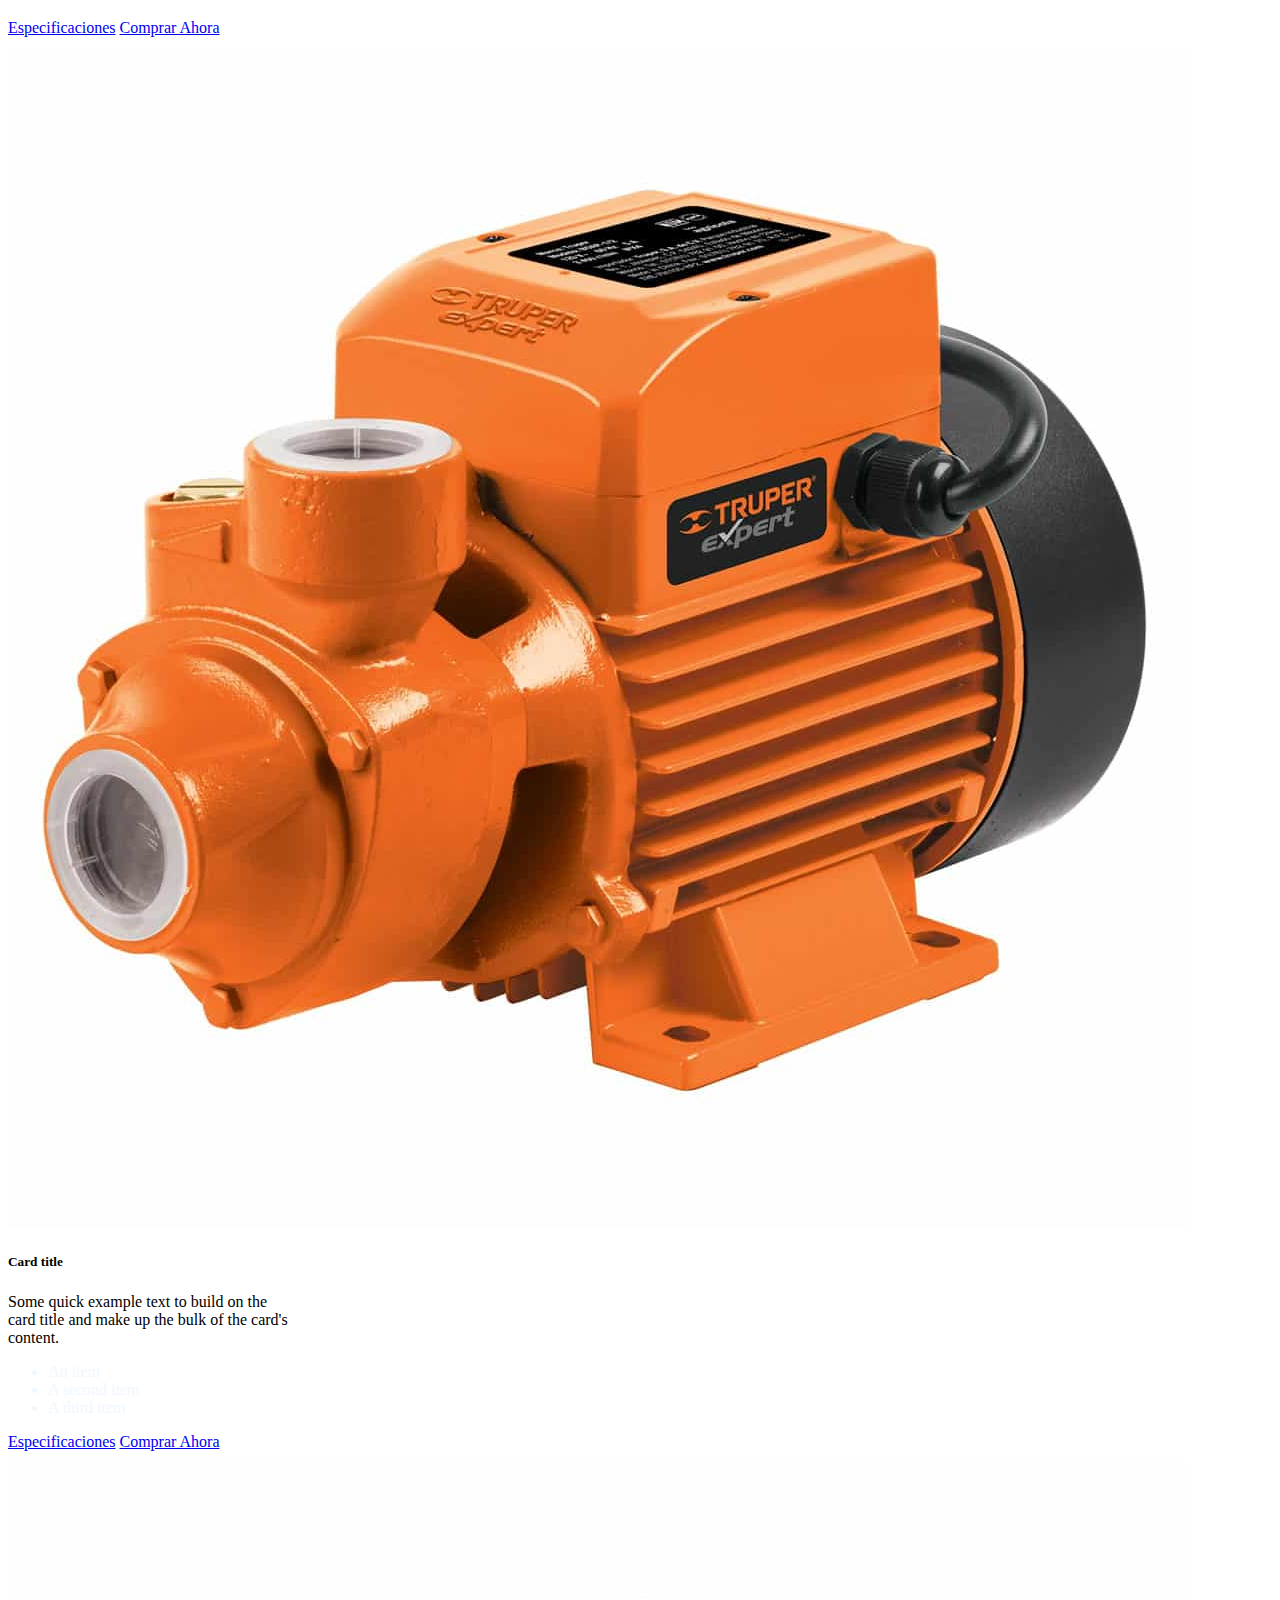
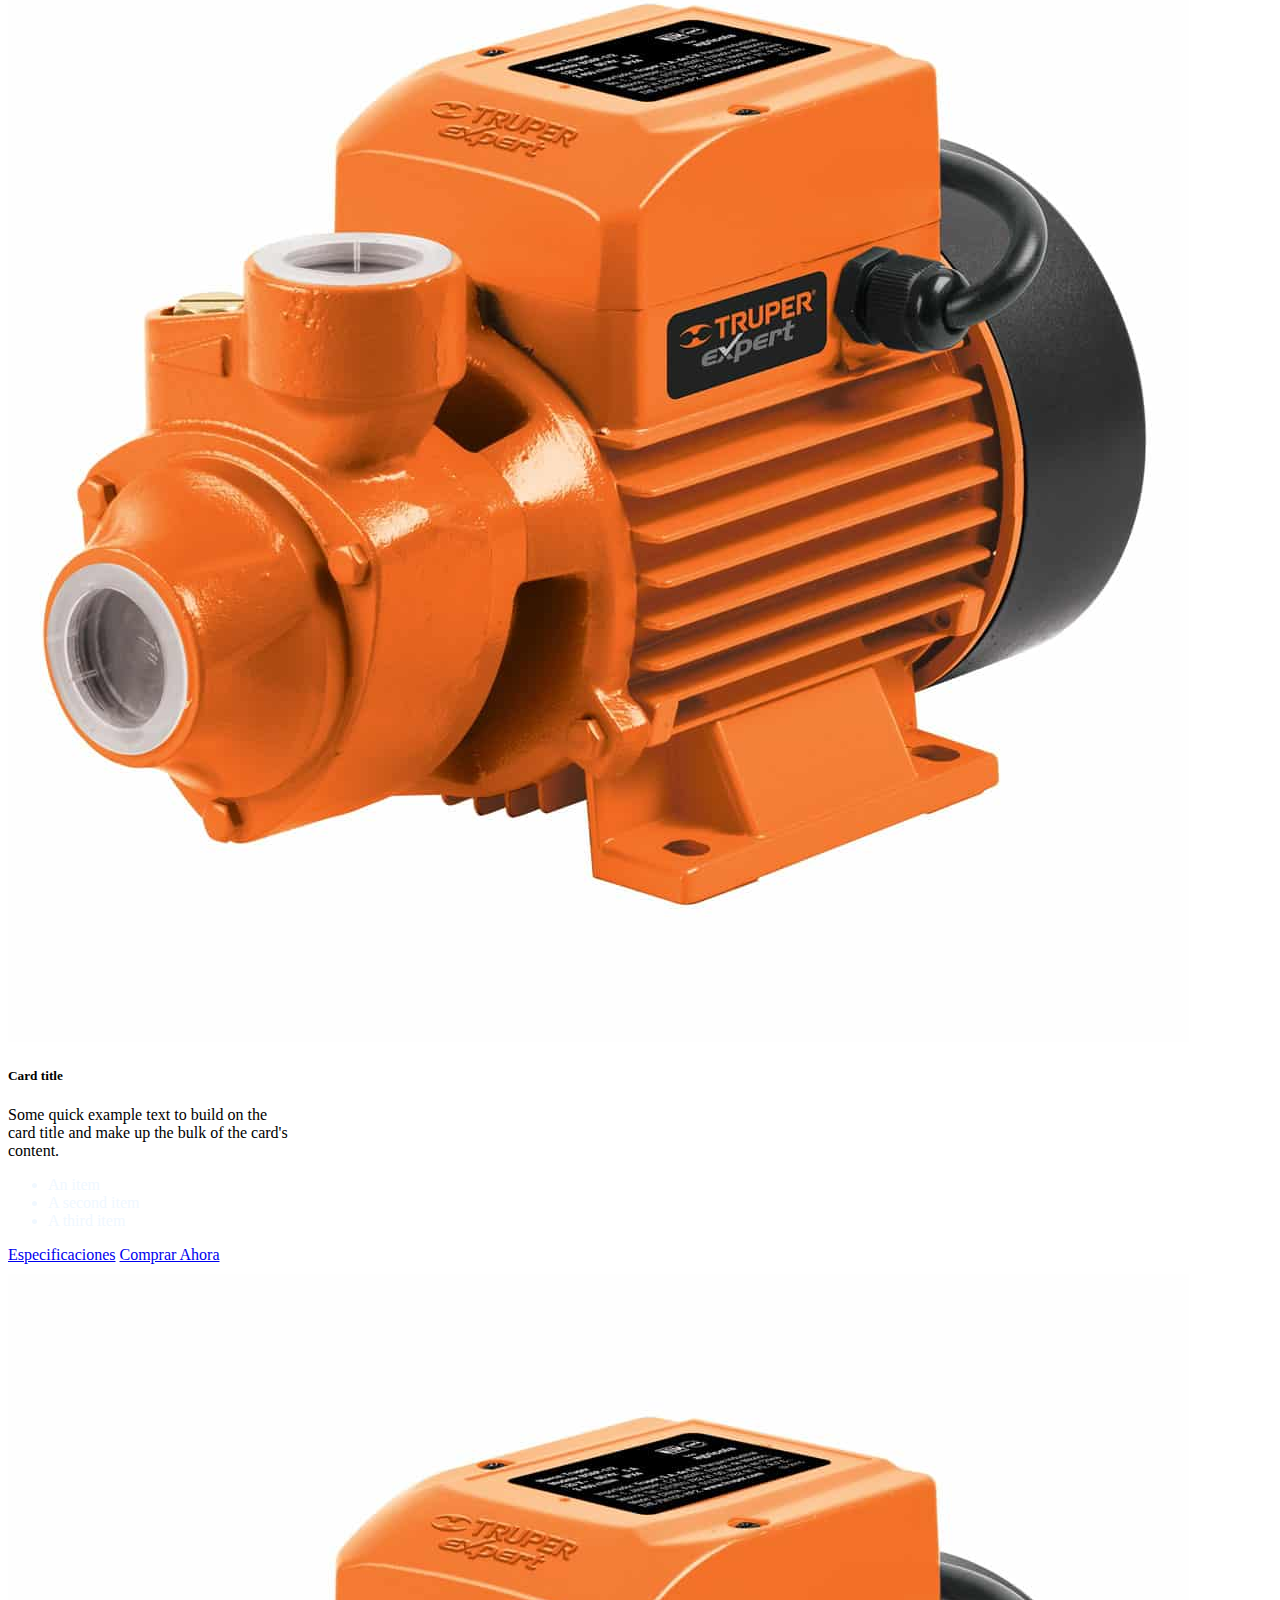
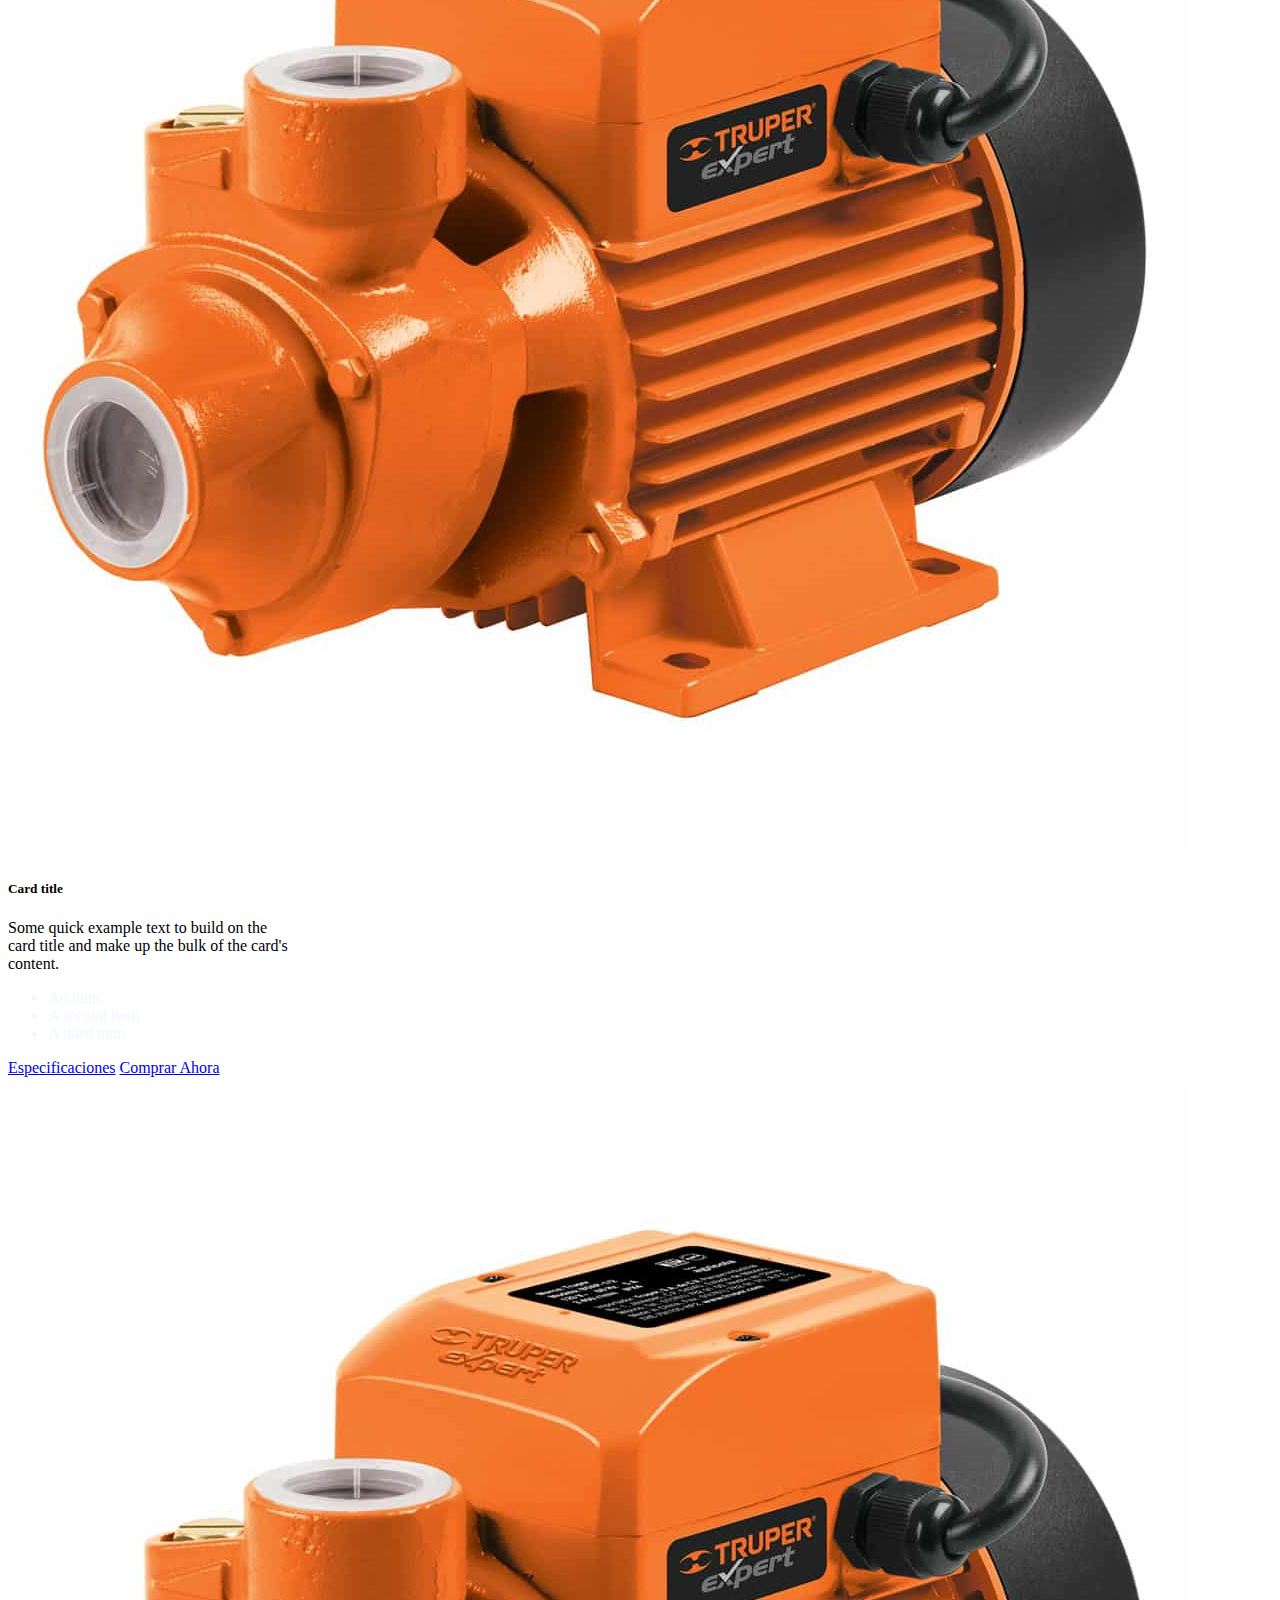
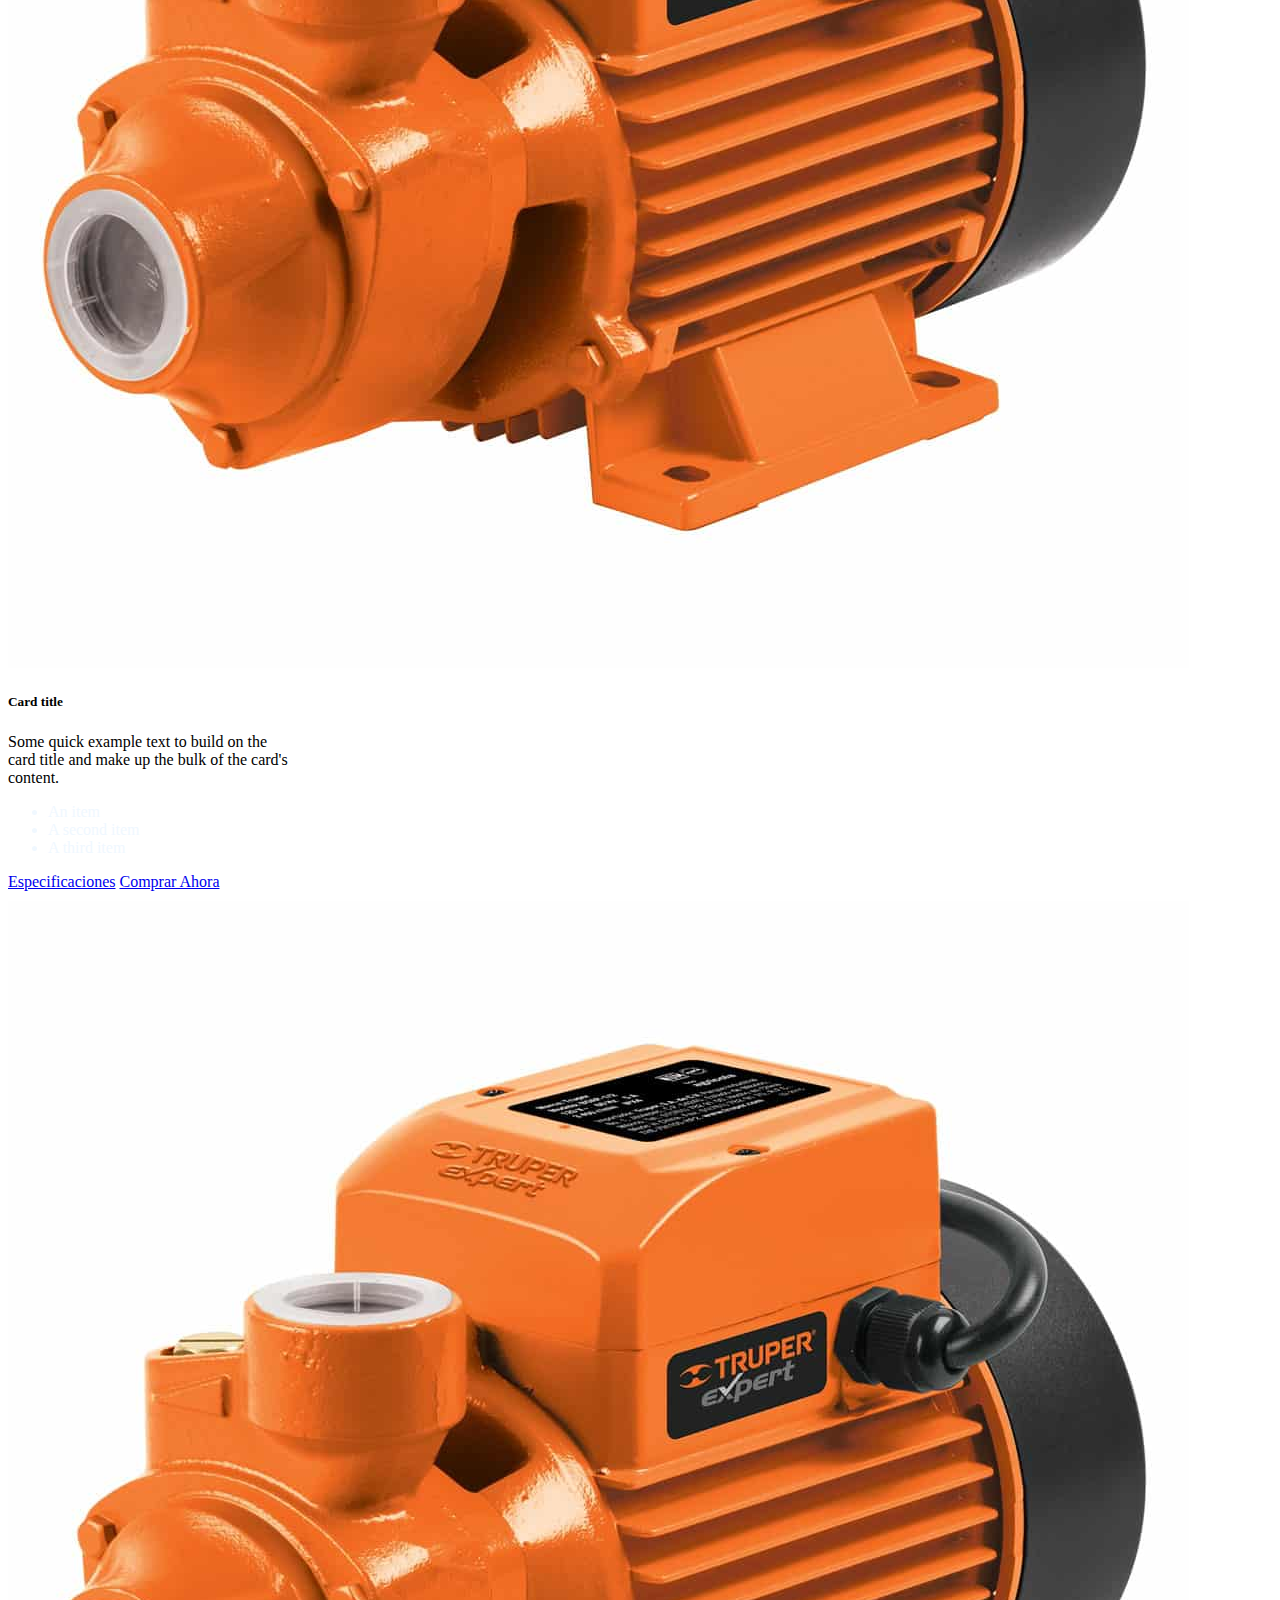
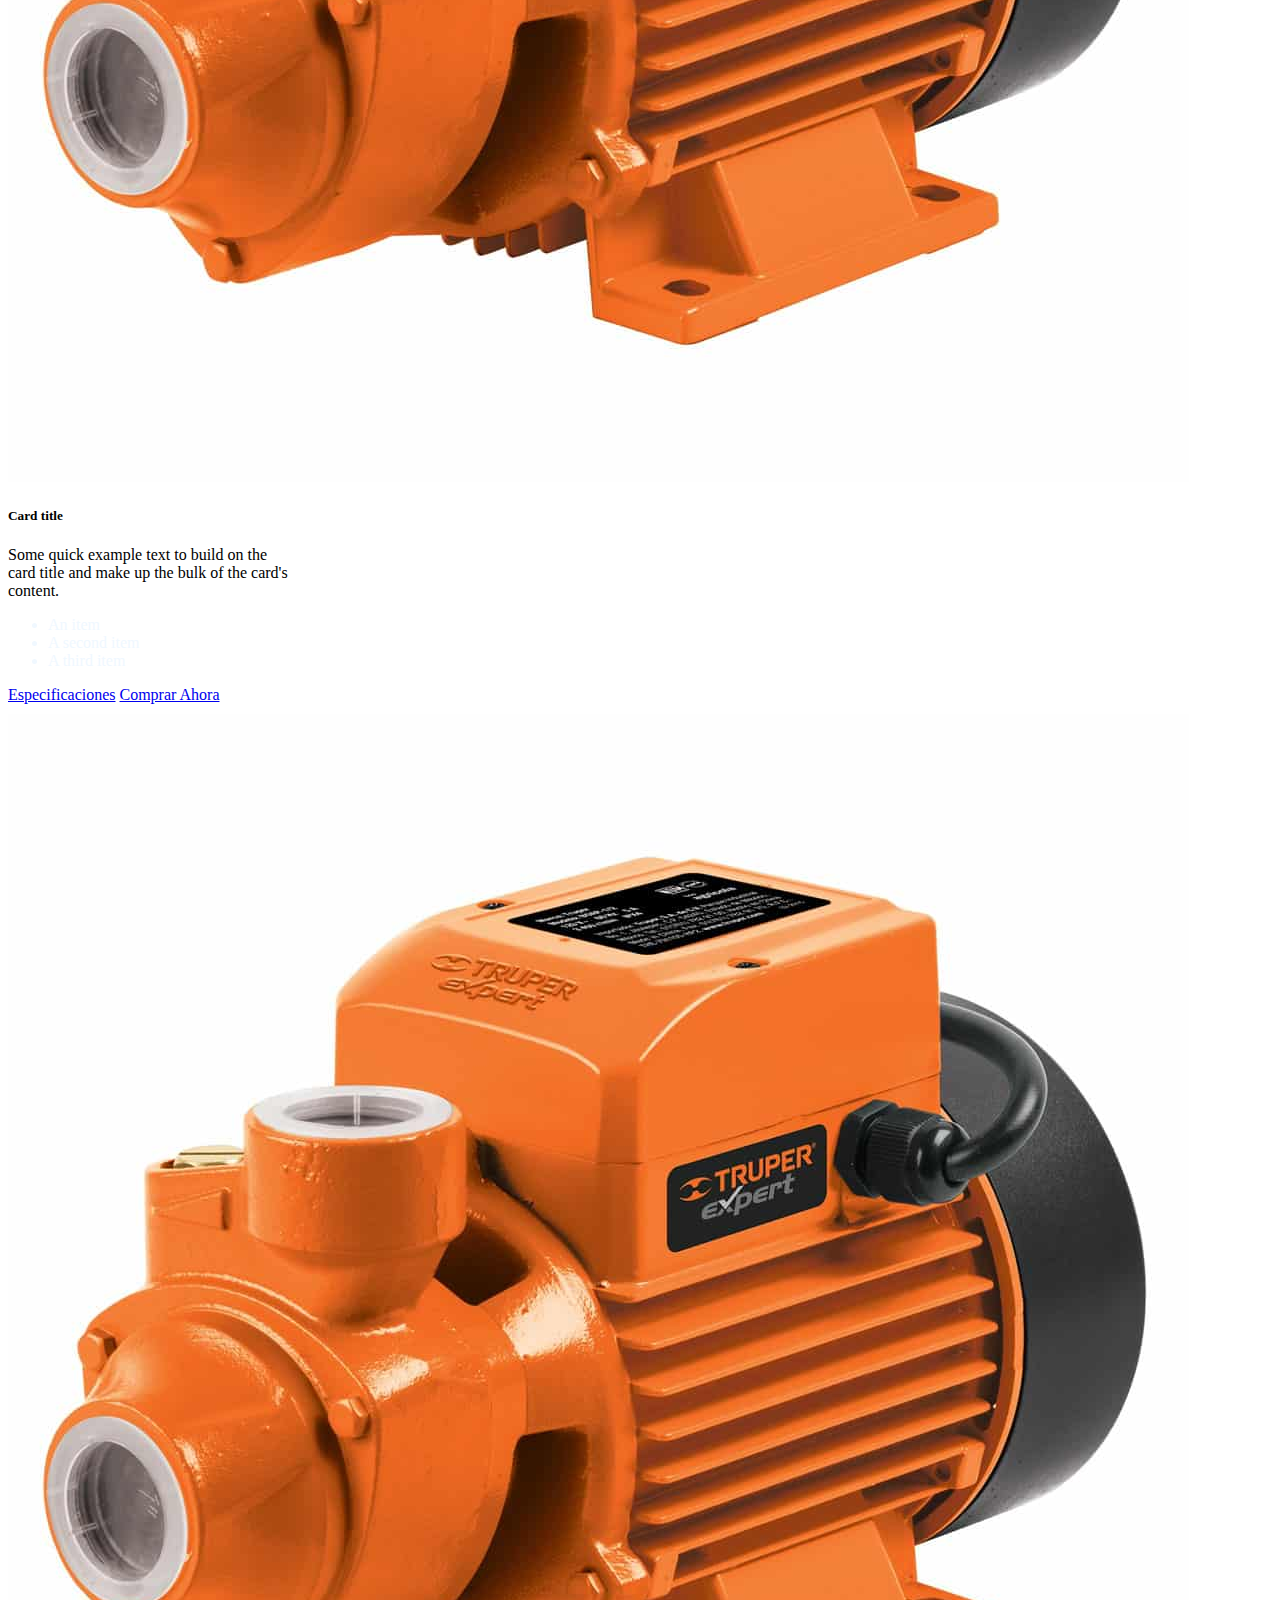
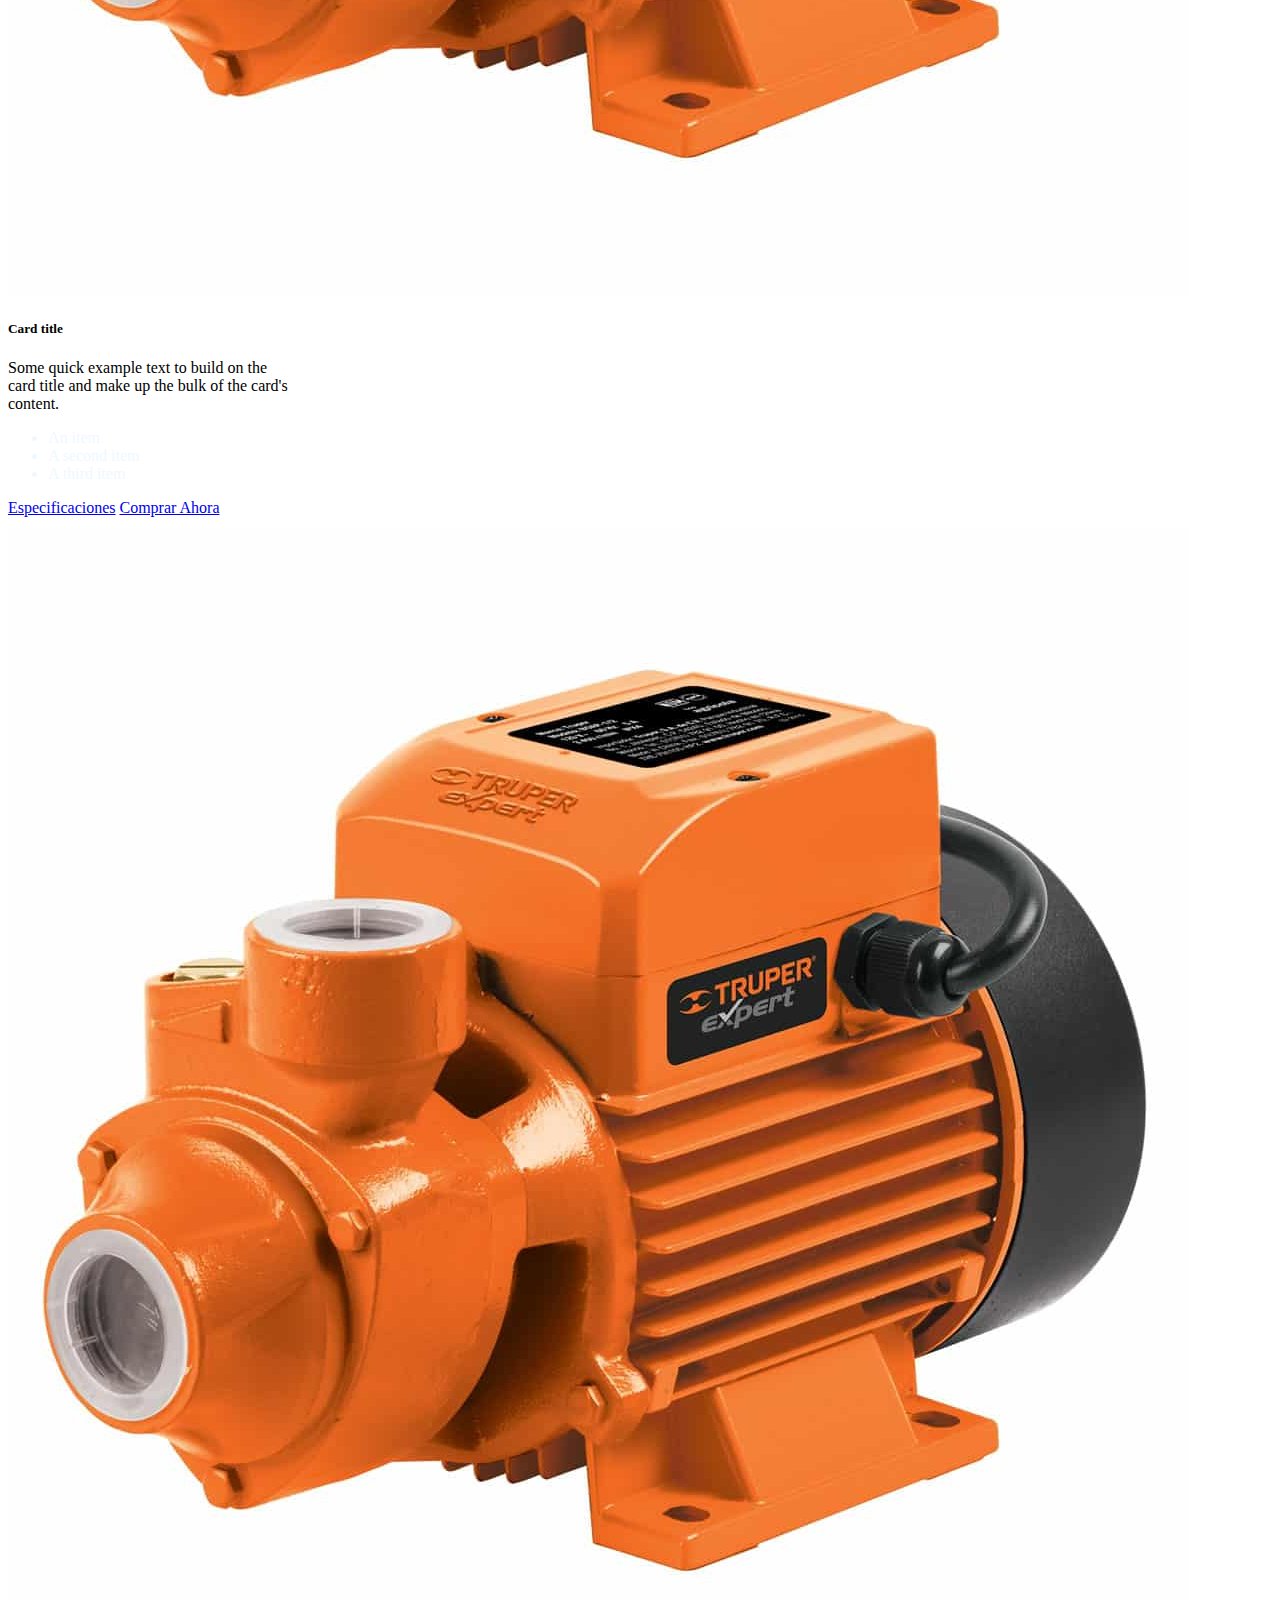
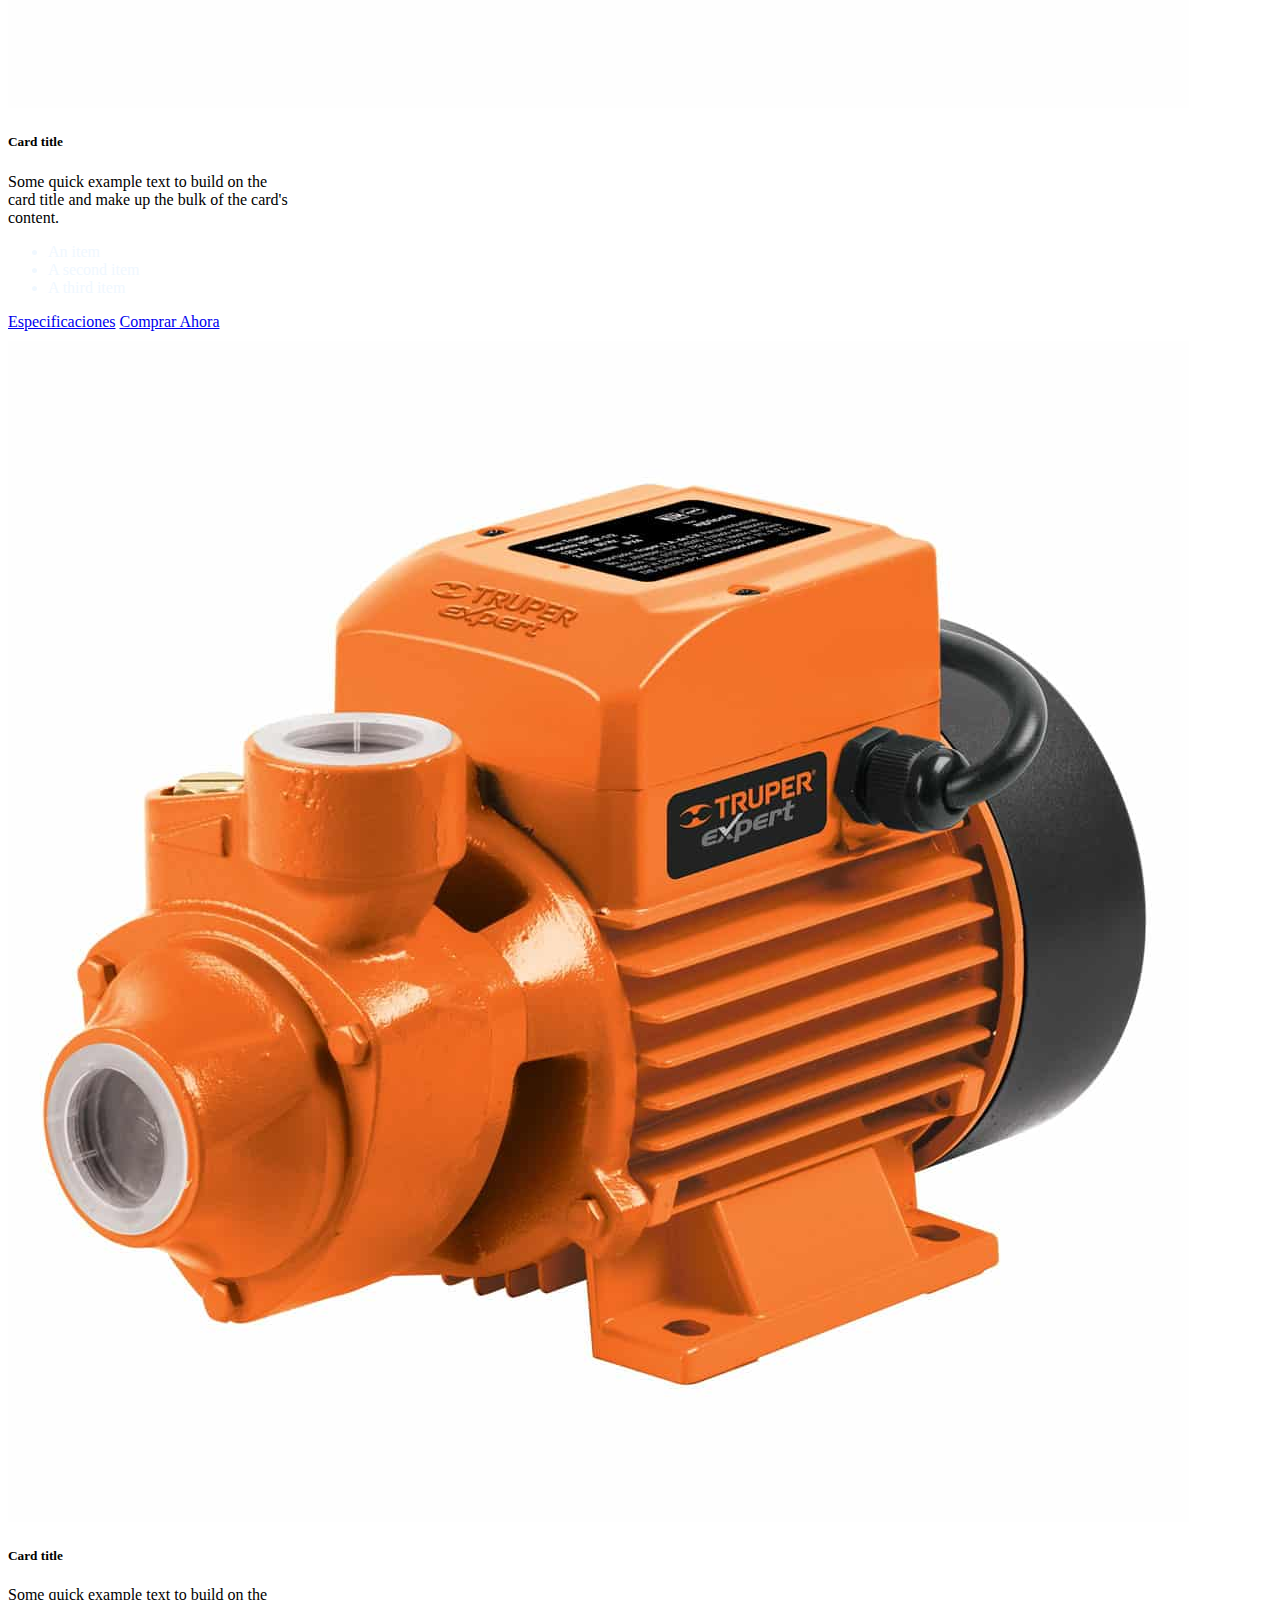
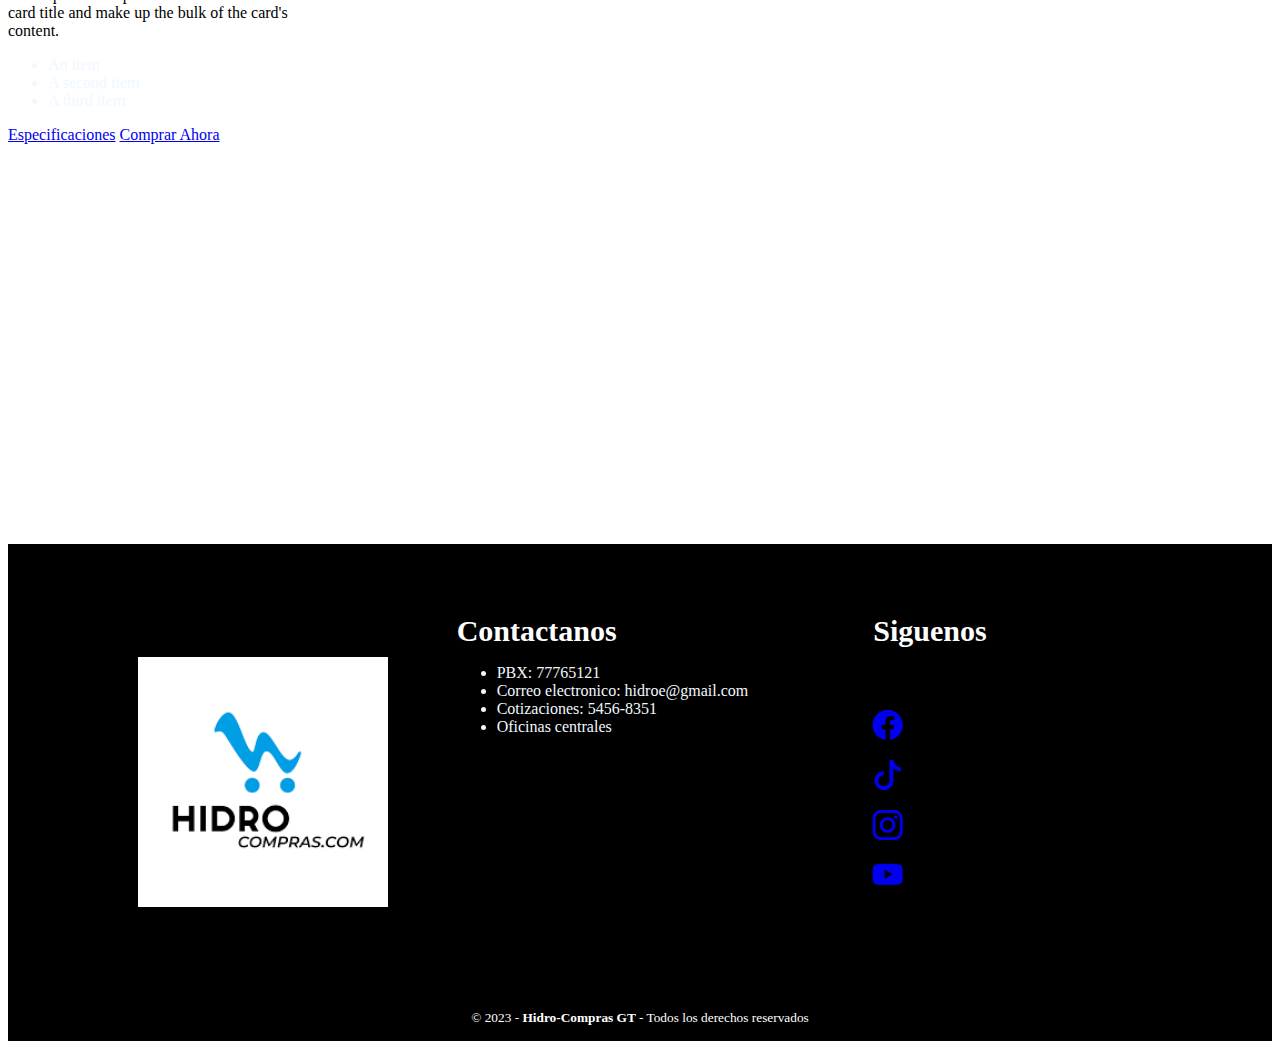
<file: bombas.html>
<!DOCTYPE html>
<html lang="en">
<head>
    <meta charset="UTF-8">
    <meta http-equiv="X-UA-Compatible" content="IE=edge">
    <meta name="viewport" content="width=device-width, initial-scale=1.0">
    <title>Bombas Centrifugadoras</title>
        <!--LINK BOOSTRAP-->
        <link href="https://cdn.jsdelivr.net/npm/bootstrap@5.3.0-alpha1/dist/css/bootstrap.min.css" rel="stylesheet" integrity="sha384-GLhlTQ8iRABdZLl6O3oVMWSktQOp6b7In1Zl3/Jr59b6EGGoI1aFkw7cmDA6j6gD" crossorigin="anonymous">
        <!--LINK HOJA DE ESTILOS-->
        <link rel="stylesheet" href="stylebombas.css">
            <!--LINKS DE ICONOS BOOSTRAP-->
            <link rel="stylesheet" href="https://cdn.jsdelivr.net/npm/bootstrap-icons@1.10.2/font/bootstrap-icons.css">
        <!--LINK ICONO-->
        <link rel="icon" type="image/x-icon" href="/Imagenes/hidrocompras.png">
</head>
<body>
    <header>
        <nav class="navbar navbar-expand-lg bg-body-tertiary">
  <div class="container-fluid">
    <button class="navbar-toggler" type="button" data-bs-toggle="collapse" data-bs-target="#navbarTogglerDemo03" aria-controls="navbarTogglerDemo03" aria-expanded="false" aria-label="Toggle navigation">
      <span class="navbar-toggler-icon"></span>
    </button>
    <div class="collapse navbar-collapse" id="navbarTogglerDemo03">
      <ul class="navbar-nav me-auto mb-2 mb-lg-0">
        <li class="Icon-var">
            <img src="/Imagenes/hidrocompras.png" alt="" width="90px" height="50px">
        </li>
        <li class="nav-item">
          <a class="nav-link active" aria-current="page" href="index.html">Menu principal<i class="bi bi-house"></i></a>
        </li>
      </ul>
      <form class="d-flex" role="search">
        <input class="form-control me-2" type="search" placeholder="Search" aria-label="Search">
        <button class="btn bg-info" type="submit">Search</button>
      </form>
    </div>
  </div>
</nav>
    </header>

    <main>
        <div class="container  text-center">
            <h2>Bombas</h2>
            <div class="row">
                <div class="col-lg-4 col-md-6 col-sm-12"><div class="card" style="width: 18rem;">
                    <img src="Bombas/1.jpg" class="card-img-top" alt="...">
                    <div class="card-body">
                      <h5 class="card-title">Card title</h5>
                      <p class="card-text">Some quick example text to build on the card title and make up the bulk of the card's content.</p>
                    </div>
                    <ul class="list-group list-group-flush">
                      <li class="list-group-item">An item</li>
                      <li class="list-group-item">A second item</li>
                      <li class="list-group-item">A third item</li>
                    </ul>
                    <div class="card-body">
                        <a href="#" class="card-link">Especificaciones</a>
                        <a href="#" class="card-link">Comprar Ahora</a>
                    </div>
                  </div>
                </div>
                <div class="col-lg-4 col-md-6 col-sm-12"><div class="card" style="width: 18rem;">
                    <img src="Bombas/1.jpg" class="card-img-top" alt="...">
                    <div class="card-body">
                      <h5 class="card-title">Card title</h5>
                      <p class="card-text">Some quick example text to build on the card title and make up the bulk of the card's content.</p>
                    </div>
                    <ul class="list-group list-group-flush">
                      <li class="list-group-item">An item</li>
                      <li class="list-group-item">A second item</li>
                      <li class="list-group-item">A third item</li>
                    </ul>
                    <div class="card-body">
                        <a href="#" class="card-link">Especificaciones</a>
                        <a href="#" class="card-link">Comprar Ahora</a>
                    </div>
                  </div>
                </div>
                <div class="col-lg-4 col-md-6 col-sm-12"><div class="card" style="width: 18rem;">
                    <img src="Bombas/1.jpg" class="card-img-top" alt="...">
                    <div class="card-body">
                      <h5 class="card-title">Card title</h5>
                      <p class="card-text">Some quick example text to build on the card title and make up the bulk of the card's content.</p>
                    </div>
                    <ul class="list-group list-group-flush">
                      <li class="list-group-item">An item</li>
                      <li class="list-group-item">A second item</li>
                      <li class="list-group-item">A third item</li>
                    </ul>
                    <div class="card-body">
                        <a href="#" class="card-link">Especificaciones</a>
                        <a href="#" class="card-link">Comprar Ahora</a>
                    </div>
                  </div>
                </div>
                </div>

                <div class="row">
                    <div class="col-lg-4 col-md-6 col-sm-12"><div class="card" style="width: 18rem;">
                        <img src="Bombas/1.jpg" class="card-img-top" alt="...">
                        <div class="card-body">
                          <h5 class="card-title">Card title</h5>
                          <p class="card-text">Some quick example text to build on the card title and make up the bulk of the card's content.</p>
                        </div>
                        <ul class="list-group list-group-flush">
                          <li class="list-group-item">An item</li>
                          <li class="list-group-item">A second item</li>
                          <li class="list-group-item">A third item</li>
                        </ul>
                        <div class="card-body">
                            <a href="#" class="card-link">Especificaciones</a>
                            <a href="#" class="card-link">Comprar Ahora</a>
                        </div>
                      </div>
                    </div>
                    <div class="col-lg-4 col-md-6 col-sm-12"><div class="card" style="width: 18rem;">
                        <img src="Bombas/1.jpg" class="card-img-top" alt="...">
                        <div class="card-body">
                          <h5 class="card-title">Card title</h5>
                          <p class="card-text">Some quick example text to build on the card title and make up the bulk of the card's content.</p>
                        </div>
                        <ul class="list-group list-group-flush">
                          <li class="list-group-item">An item</li>
                          <li class="list-group-item">A second item</li>
                          <li class="list-group-item">A third item</li>
                        </ul>
                        <div class="card-body">
                            <a href="#" class="card-link">Especificaciones</a>
                            <a href="#" class="card-link">Comprar Ahora</a>
                        </div>
                      </div>
                    </div>
                    <div class="col-lg-4 col-md-6 col-sm-12"><div class="card" style="width: 18rem;">
                        <img src="Bombas/1.jpg" class="card-img-top" alt="...">
                        <div class="card-body">
                          <h5 class="card-title">Card title</h5>
                          <p class="card-text">Some quick example text to build on the card title and make up the bulk of the card's content.</p>
                        </div>
                        <ul class="list-group list-group-flush">
                          <li class="list-group-item">An item</li>
                          <li class="list-group-item">A second item</li>
                          <li class="list-group-item">A third item</li>
                        </ul>
                        <div class="card-body">
                            <a href="#" class="card-link">Especificaciones</a>
                            <a href="#" class="card-link">Comprar Ahora</a>
                        </div>
                      </div>
                    </div>
                    </div>
                    <div class="row">
                        <div class="col-lg-4 col-md-6 col-sm-12"><div class="card" style="width: 18rem;">
                            <img src="Bombas/1.jpg" class="card-img-top" alt="...">
                            <div class="card-body">
                              <h5 class="card-title">Card title</h5>
                              <p class="card-text">Some quick example text to build on the card title and make up the bulk of the card's content.</p>
                            </div>
                            <ul class="list-group list-group-flush">
                              <li class="list-group-item">An item</li>
                              <li class="list-group-item">A second item</li>
                              <li class="list-group-item">A third item</li>
                            </ul>
                            <div class="card-body">
                                <a href="#" class="card-link">Especificaciones</a>
                                <a href="#" class="card-link">Comprar Ahora</a>
                            </div>
                          </div>
                        </div>
                        <div class="col-lg-4 col-md-6 col-sm-12"><div class="card" style="width: 18rem;">
                            <img src="Bombas/1.jpg" class="card-img-top" alt="...">
                            <div class="card-body">
                              <h5 class="card-title">Card title</h5>
                              <p class="card-text">Some quick example text to build on the card title and make up the bulk of the card's content.</p>
                            </div>
                            <ul class="list-group list-group-flush">
                              <li class="list-group-item">An item</li>
                              <li class="list-group-item">A second item</li>
                              <li class="list-group-item">A third item</li>
                            </ul>
                            <div class="card-body">
                                <a href="#" class="card-link">Especificaciones</a>
                                <a href="#" class="card-link">Comprar Ahora</a>
                            </div>
                          </div>
                        </div>
                        <div class="col-lg-4 col-md-6 col-sm-12"><div class="card" style="width: 18rem;">
                            <img src="Bombas/1.jpg" class="card-img-top" alt="...">
                            <div class="card-body">
                              <h5 class="card-title">Card title</h5>
                              <p class="card-text">Some quick example text to build on the card title and make up the bulk of the card's content.</p>
                            </div>
                            <ul class="list-group list-group-flush">
                              <li class="list-group-item">An item</li>
                              <li class="list-group-item">A second item</li>
                              <li class="list-group-item">A third item</li>
                            </ul>
                            <div class="card-body">
                                <a href="#" class="card-link">Especificaciones</a>
                                <a href="#" class="card-link">Comprar Ahora</a>
                            </div>
                          </div>
                        </div>
                        </div>
  
                </div>
 

    </main>
    

        <footer class="pie-pagina" id="info">
            <div class="grupo-1" id="acerca-de-nosotros">
              <div class="box">
                <figure>
                  <a href="#">
                    <img src="/Imagenes/hidrocompras.png" alt="logo">
                  </a>
                </figure>
              </div>
              <div class="box">
                <h2>Contactanos</h2>
                <ul>
                    <li>PBX: 77765121</li>
                    <li>Correo electronico: hidroe@gmail.com</li>
                    <li>Cotizaciones: 5456-8351</li>
                    <li>Oficinas centrales</li>
                </ul>
              </div>
              <div class="box">
                <h2>
                  Siguenos
                </h2>
                <div class="red-social">
    
                    <ul class="redes-sociales">
                        <li>           <a href="#"><i class="bi bi-facebook text-primary"></i></a></li>
                        <li>    <a href="#"><i class="bi bi-tiktok text-warning"></i></a></li>
                        <li>    <a href="#"><i class="bi bi-instagram text-success"></i></a></li>
                        <li>  <a href="#"><i class="bi bi-youtube text-danger"></i></a></li>
                    </ul>
       
              
              
                
                </div>
              </div>
            </div>
      
      
            <div class="grupo-2">
              <small>&copy; 2023 - <b>Hidro-Compras GT </b>-  Todos los derechos reservados</small>
            </div>
    </footer>
</body>
</html>
</file>
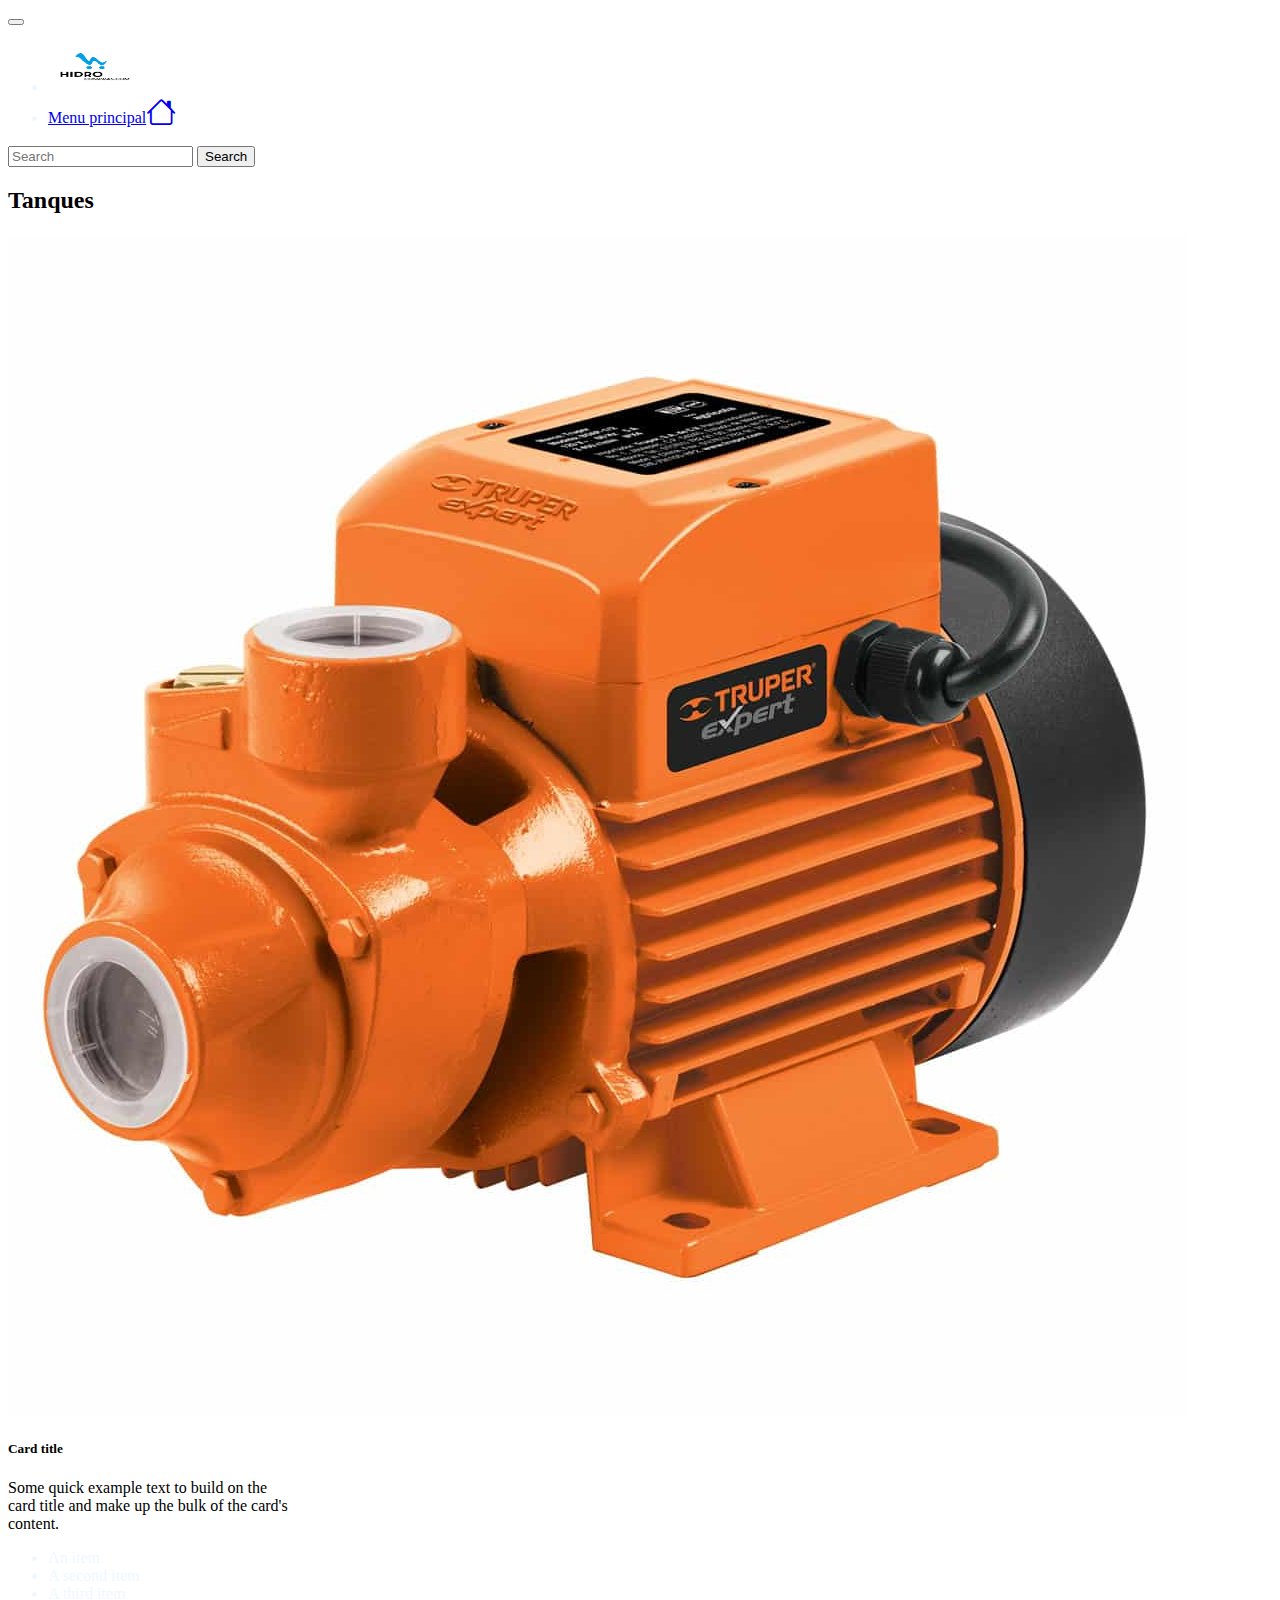
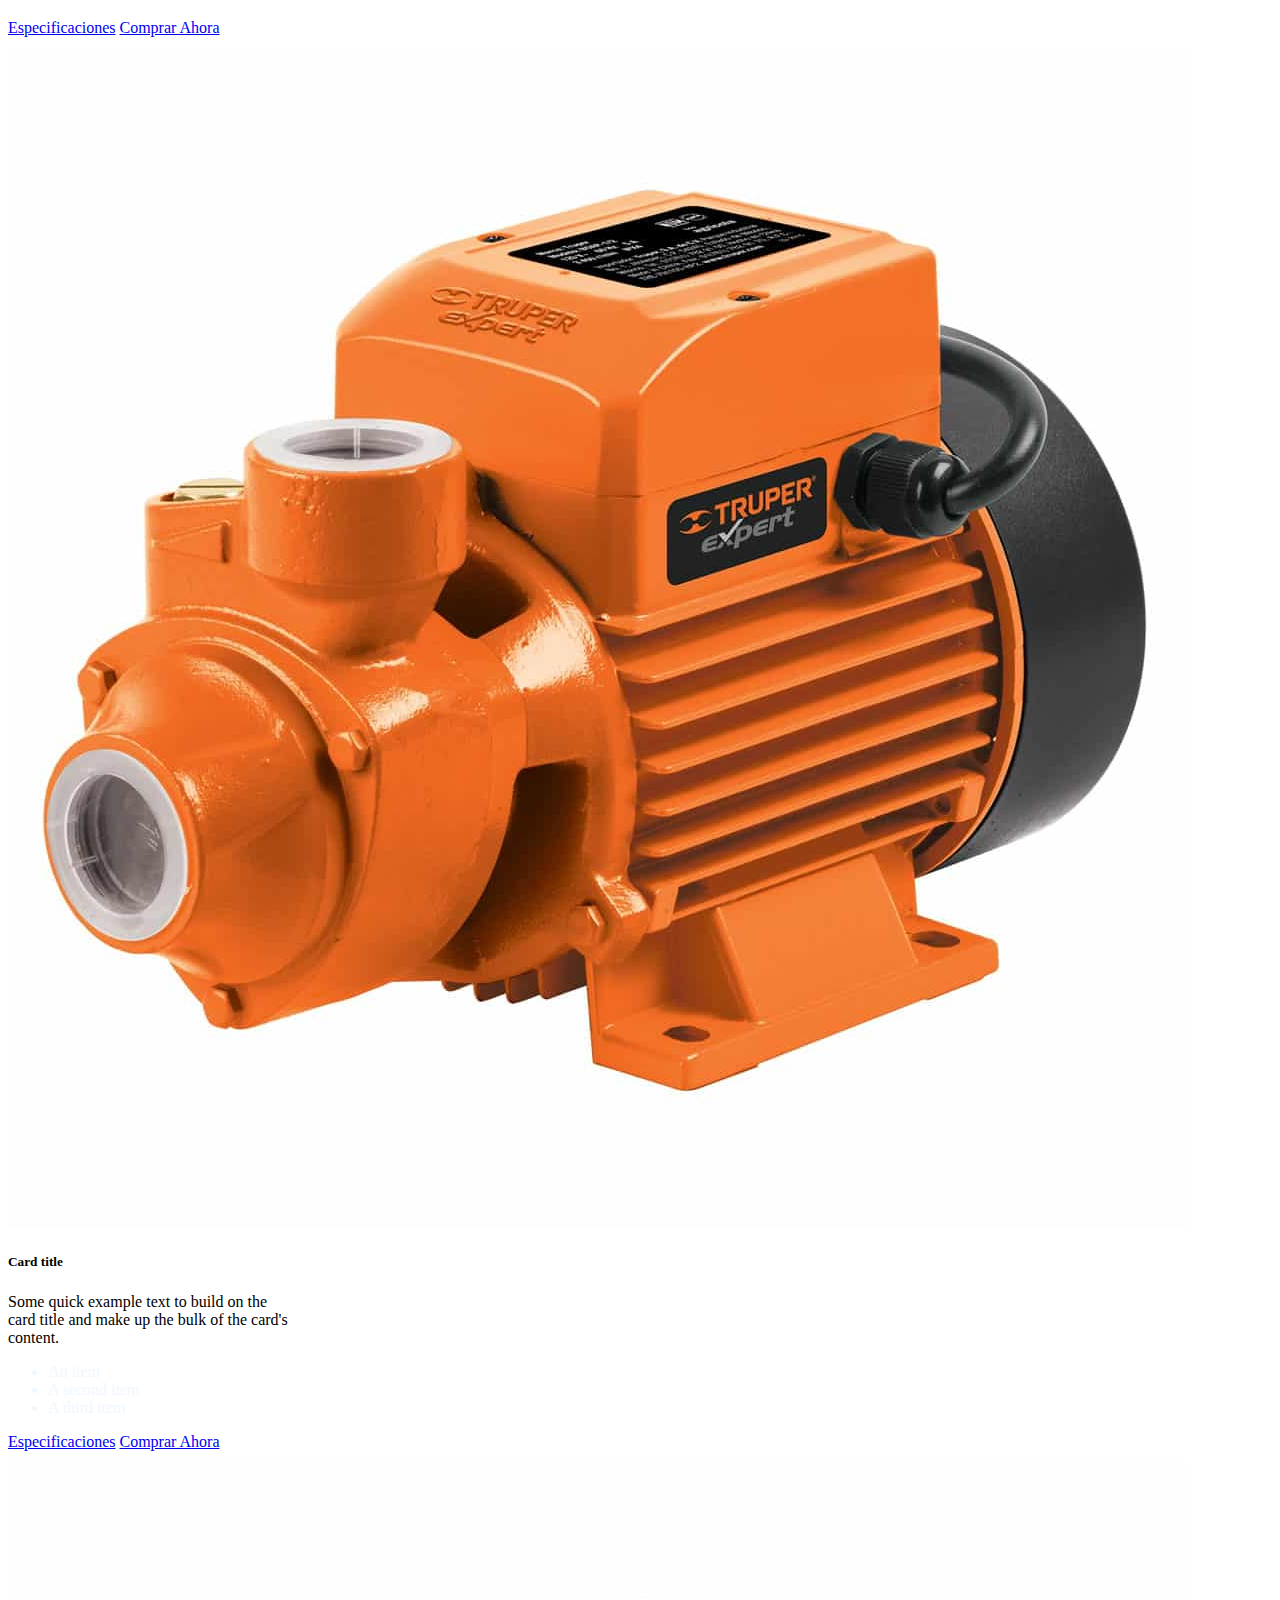
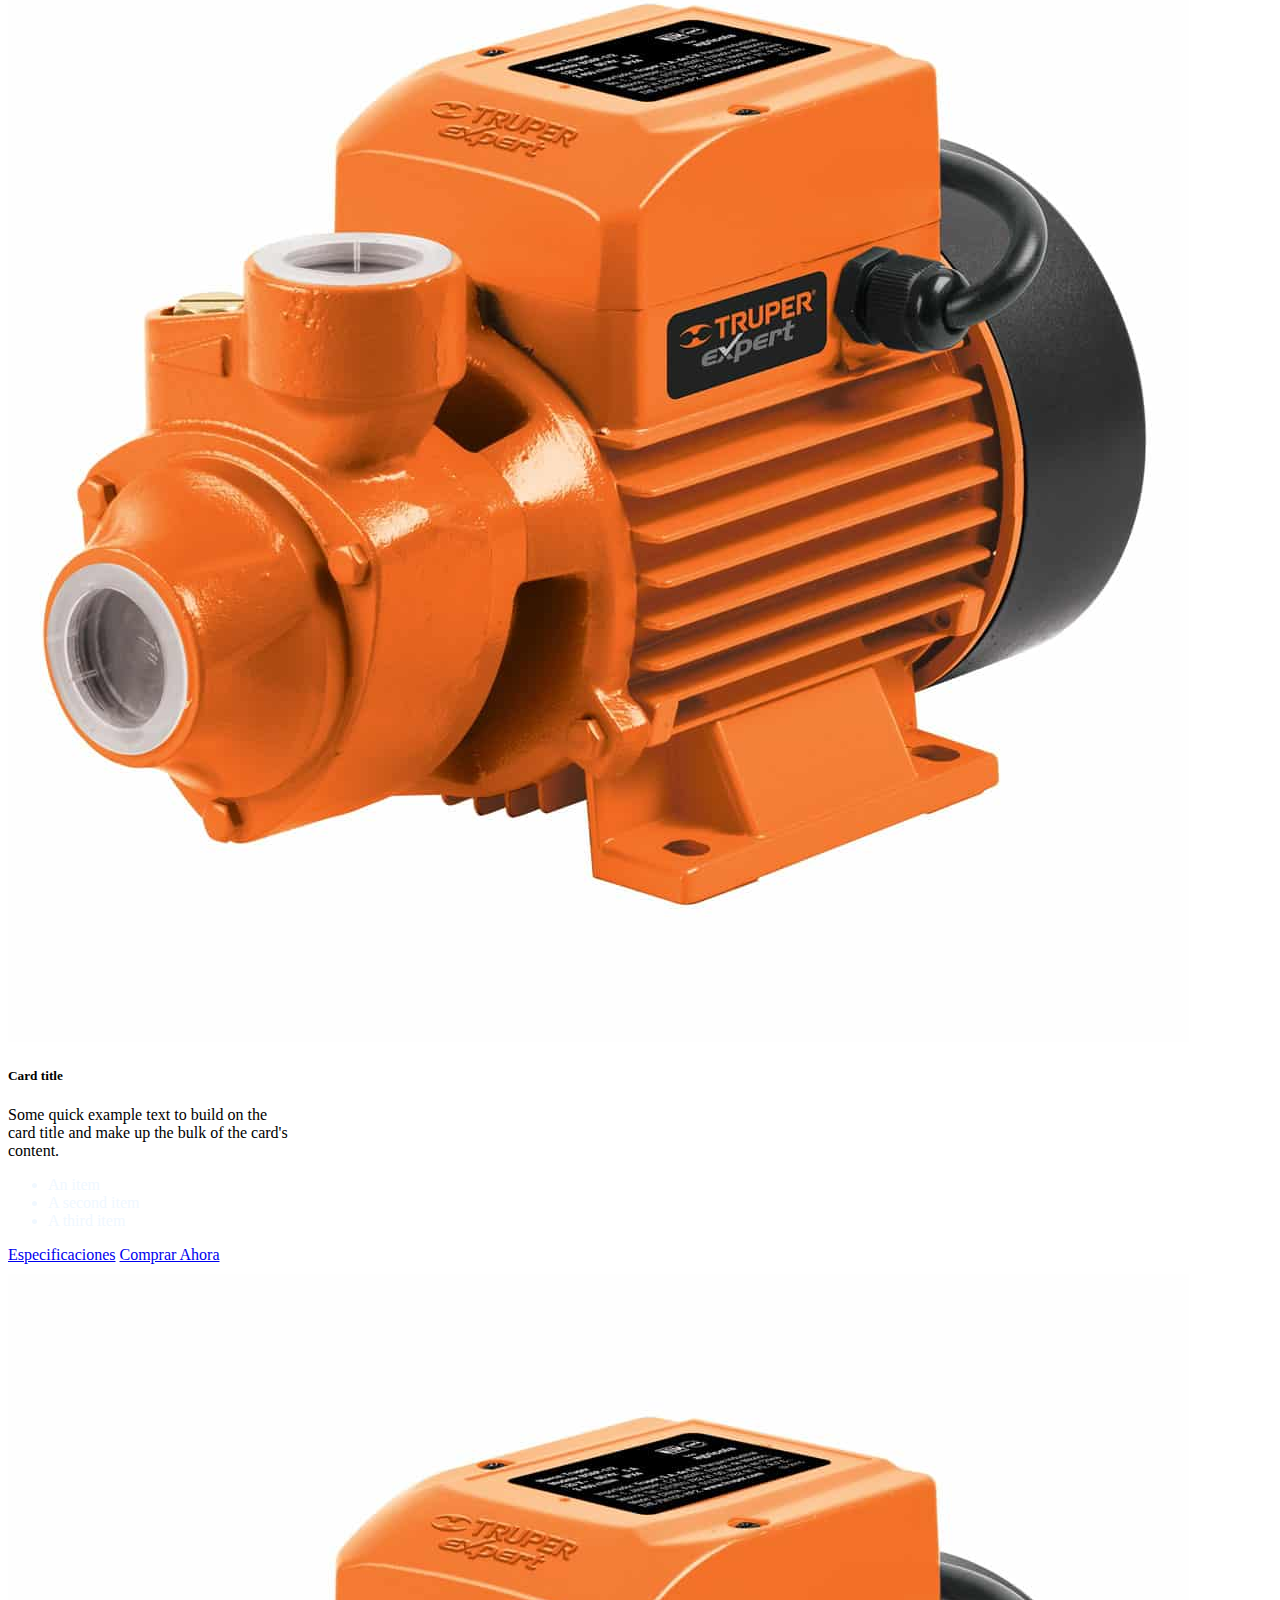
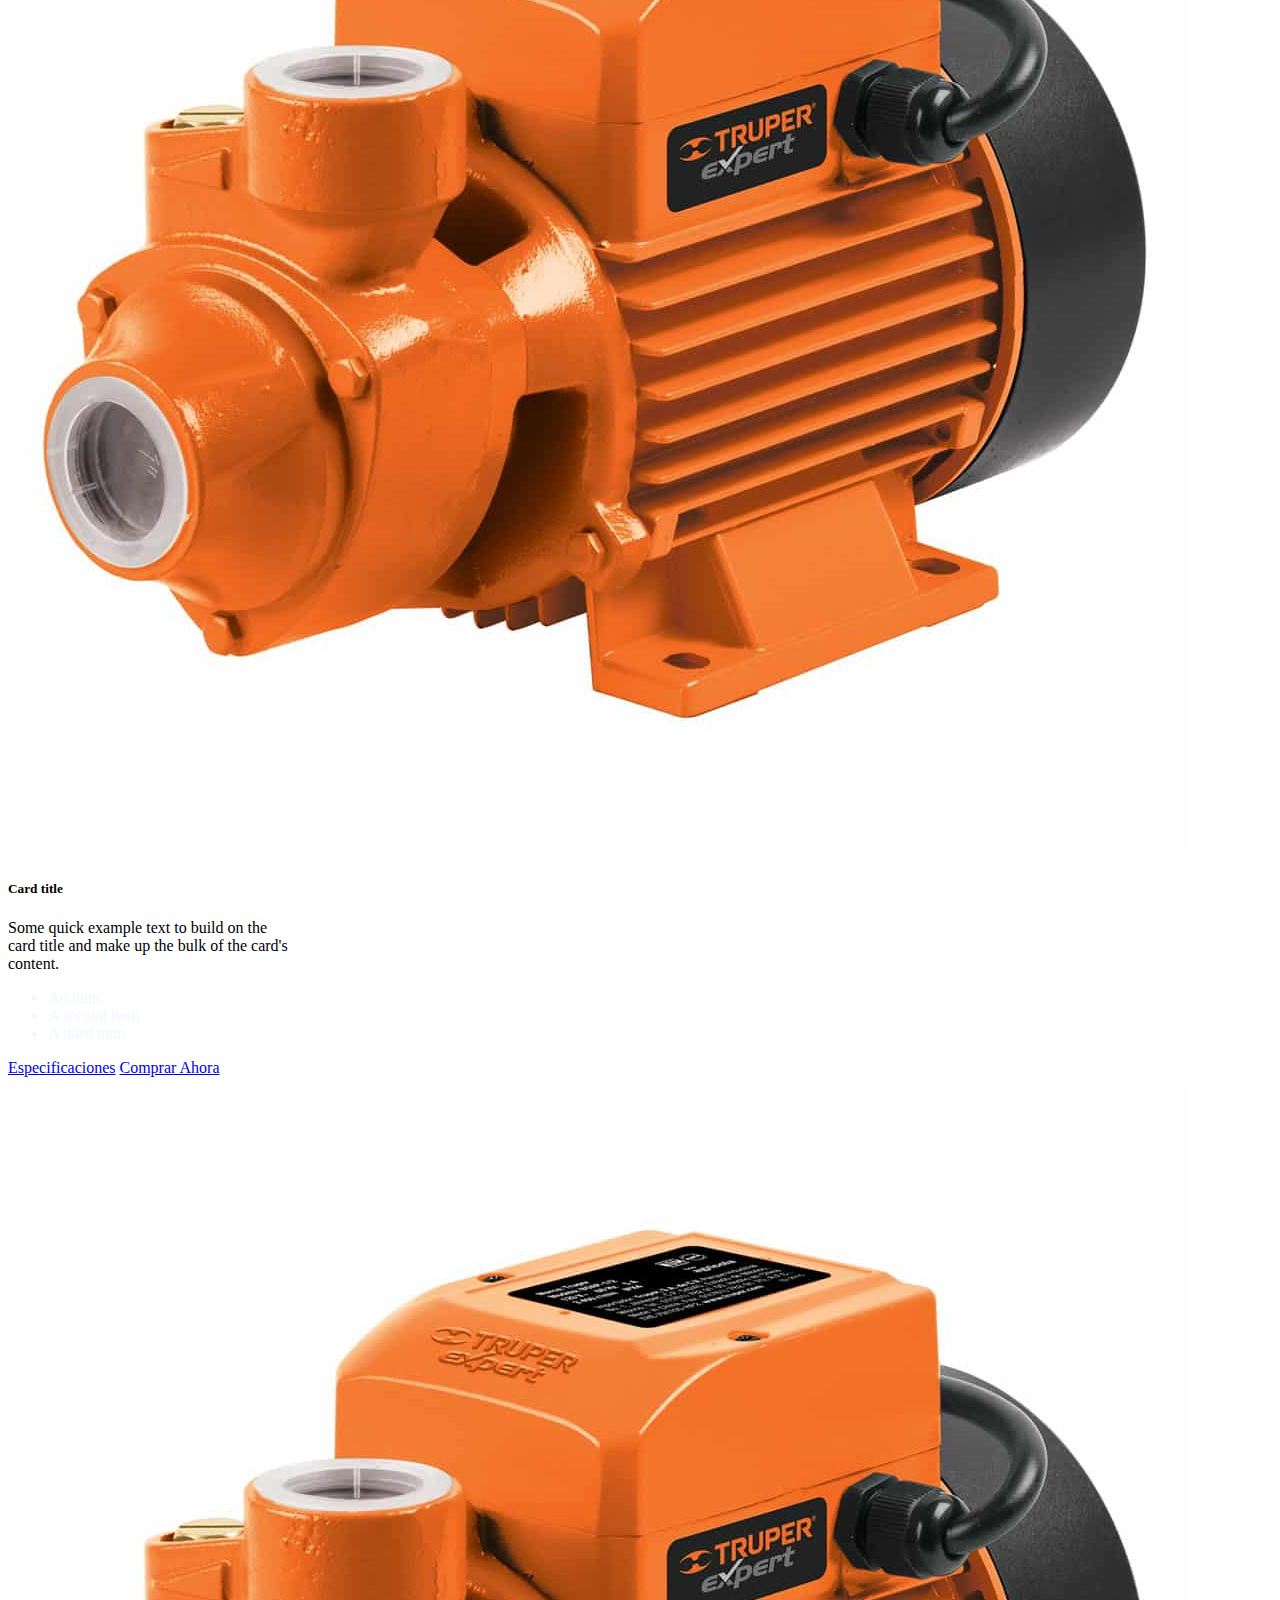
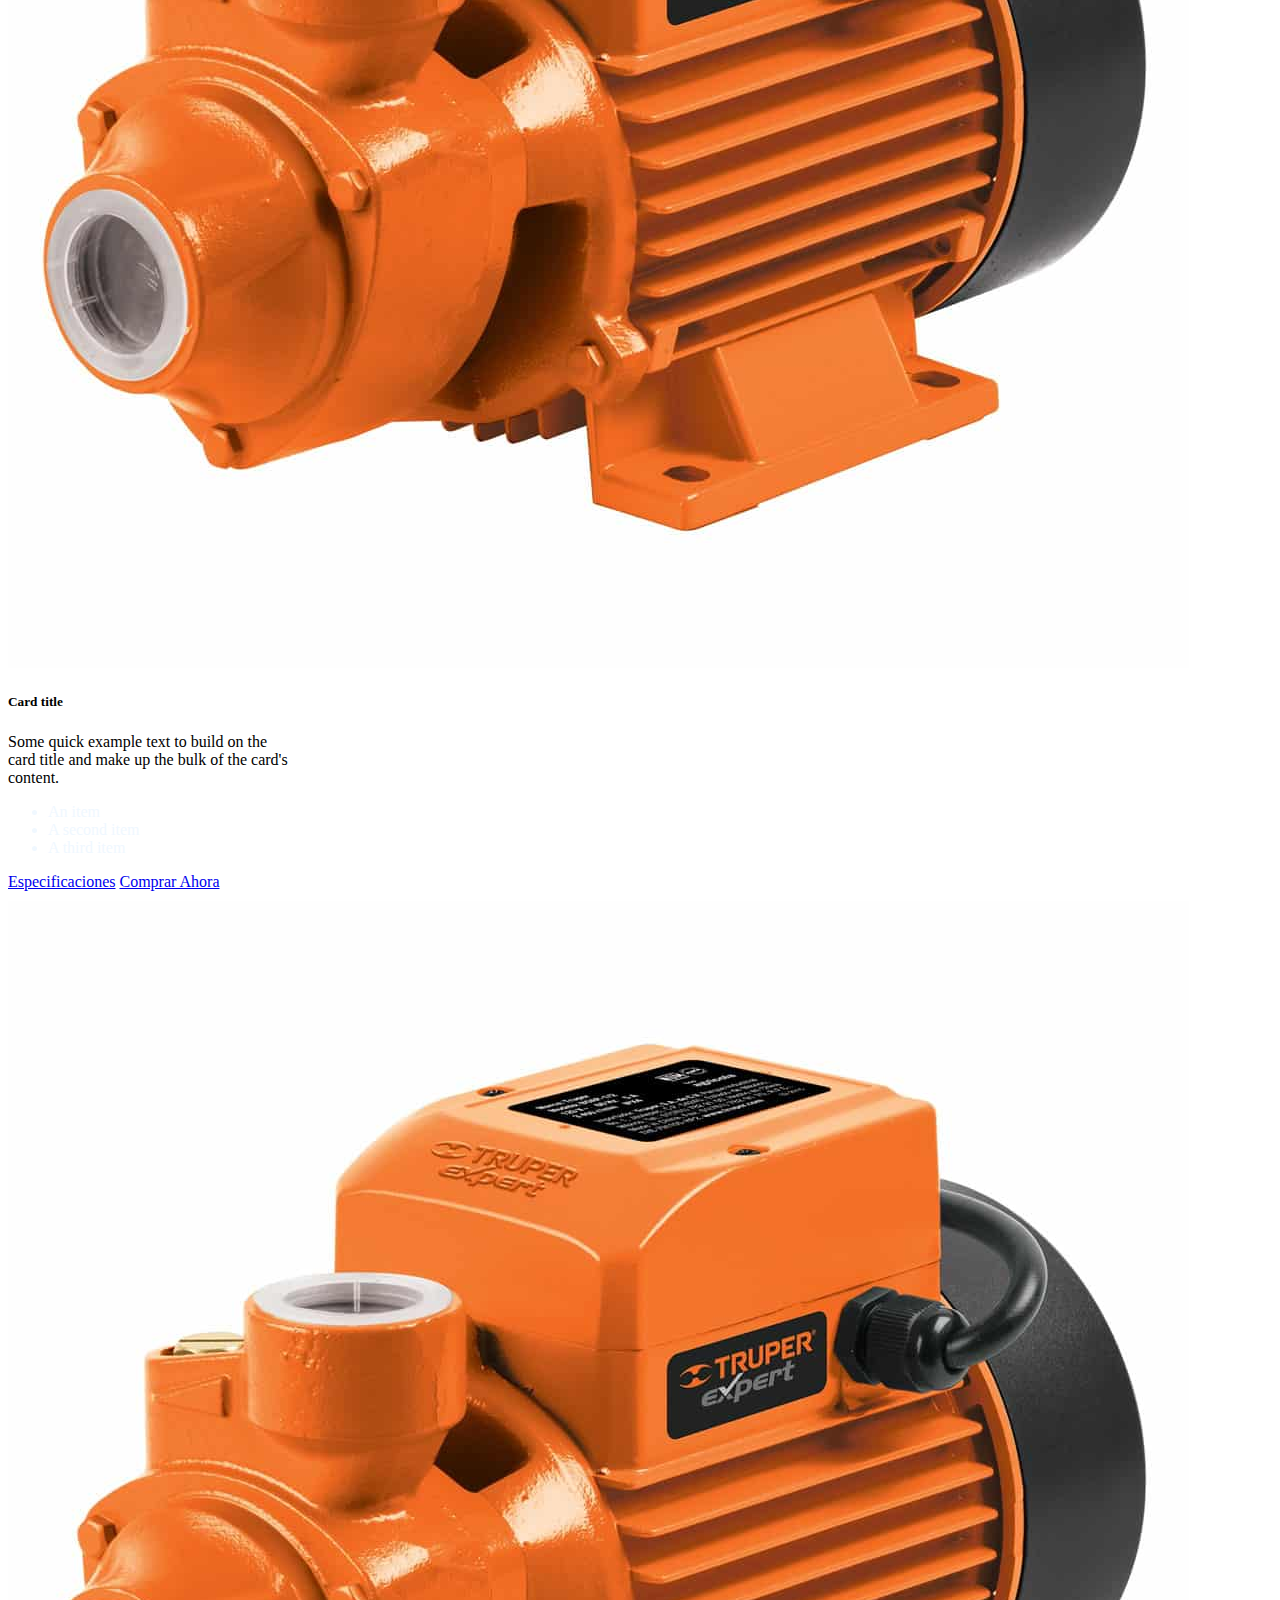
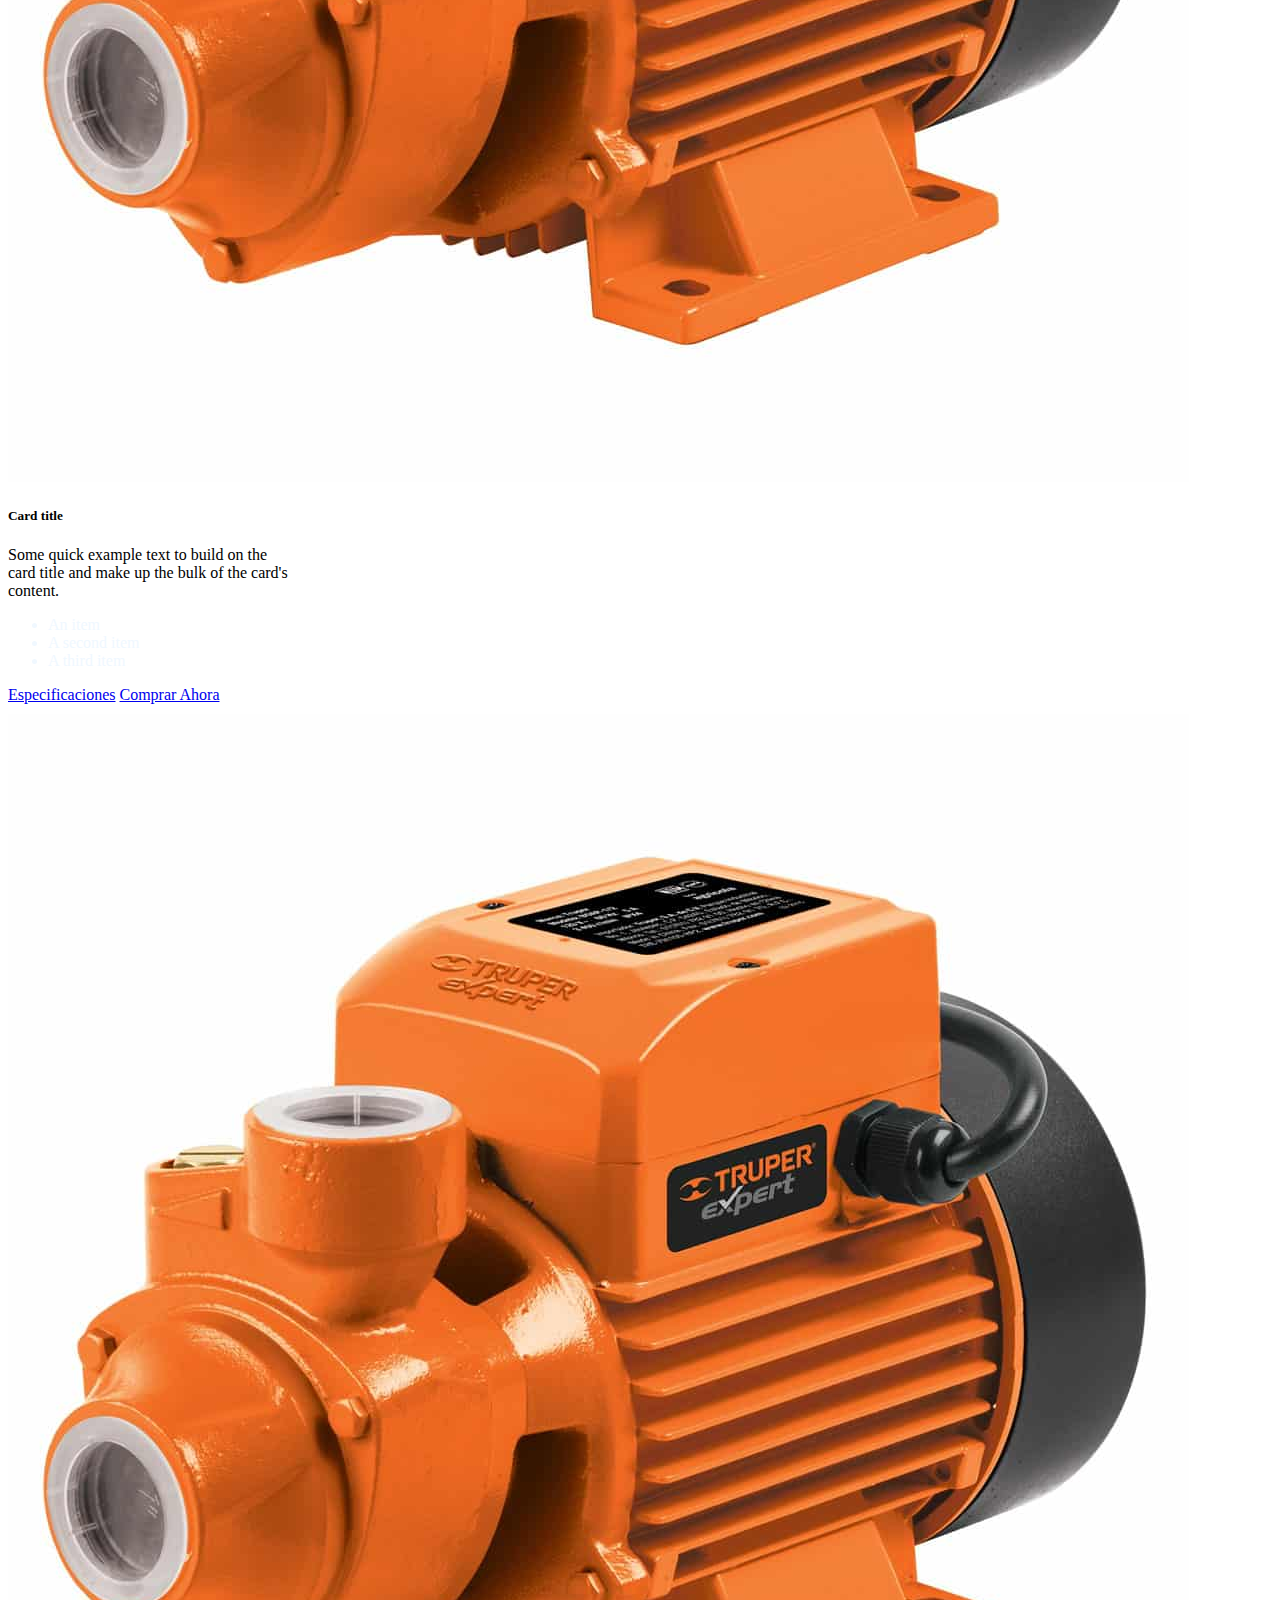
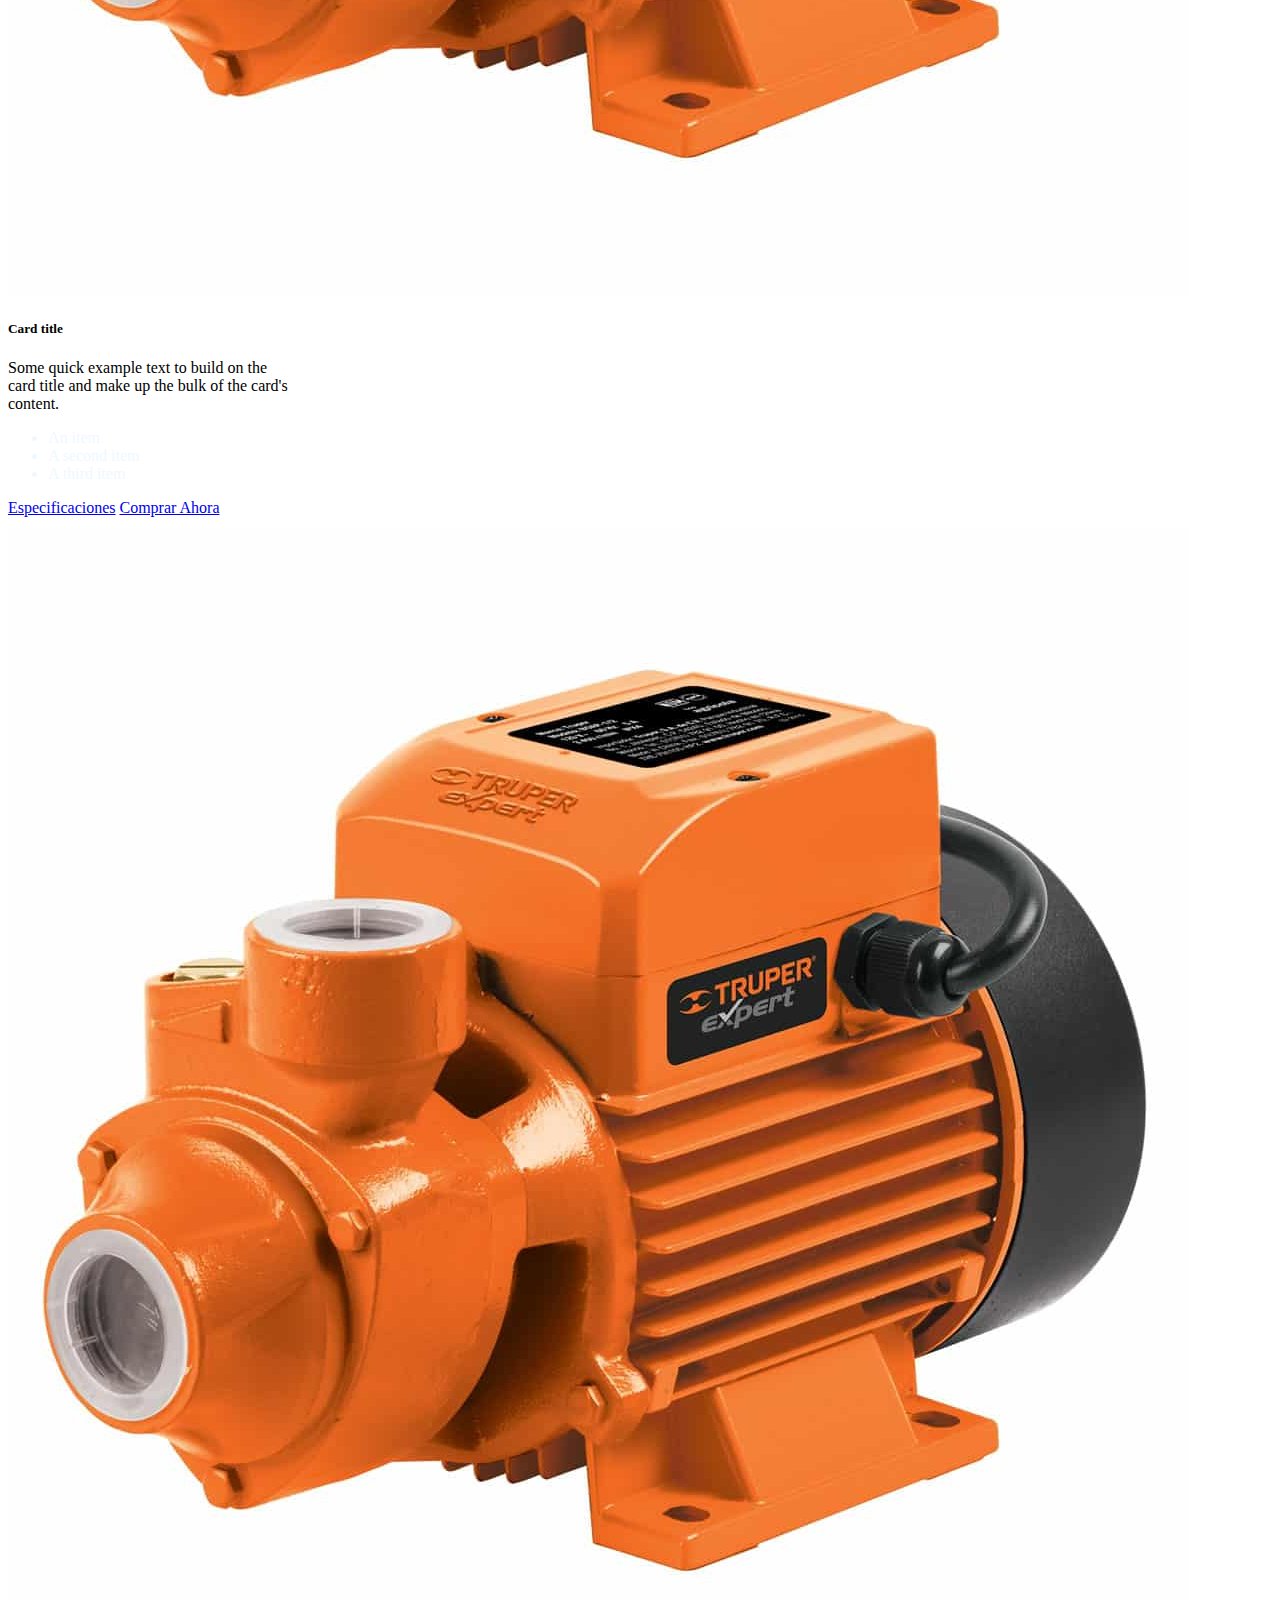
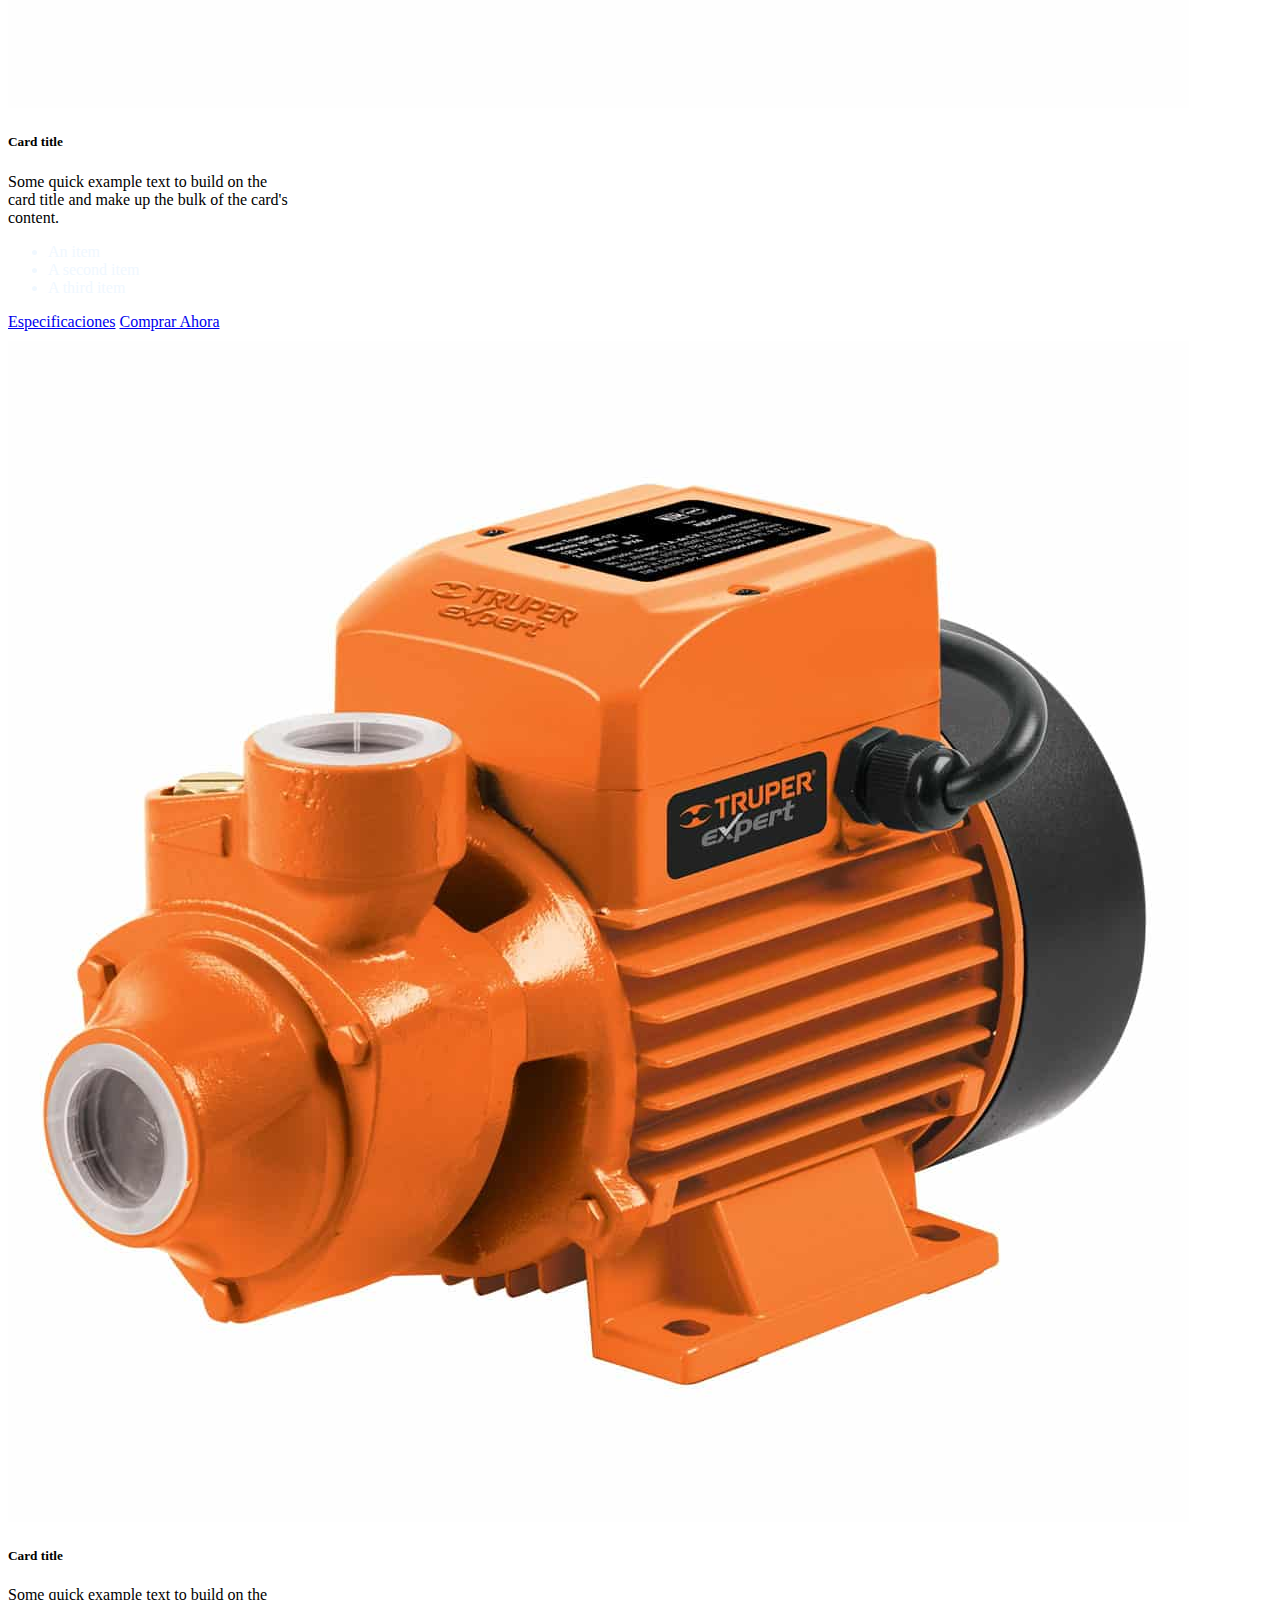
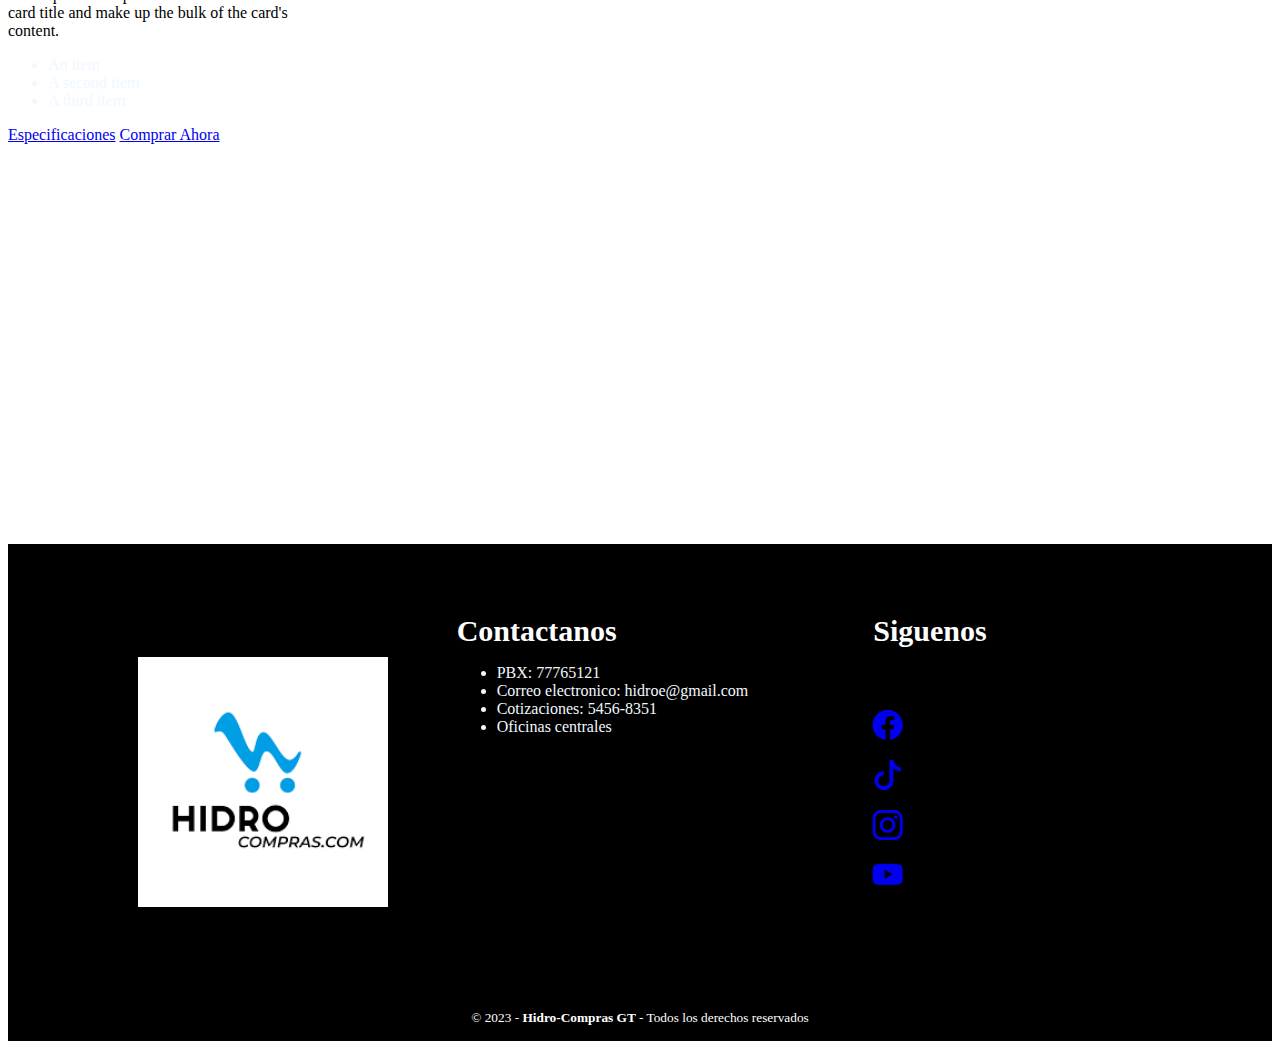
<file: tanques.html>
<!DOCTYPE html>
<html lang="en">
<head>
    <meta charset="UTF-8">
    <meta http-equiv="X-UA-Compatible" content="IE=edge">
    <meta name="viewport" content="width=device-width, initial-scale=1.0">
    <title>Tanques</title>
        <!--LINK BOOSTRAP-->
        <link href="https://cdn.jsdelivr.net/npm/bootstrap@5.3.0-alpha1/dist/css/bootstrap.min.css" rel="stylesheet" integrity="sha384-GLhlTQ8iRABdZLl6O3oVMWSktQOp6b7In1Zl3/Jr59b6EGGoI1aFkw7cmDA6j6gD" crossorigin="anonymous">
        <!--LINK HOJA DE ESTILOS-->
        <link rel="stylesheet" href="stylebombas.css">
            <!--LINKS DE ICONOS BOOSTRAP-->
            <link rel="stylesheet" href="https://cdn.jsdelivr.net/npm/bootstrap-icons@1.10.2/font/bootstrap-icons.css">
        <!--LINK ICONO-->
        <link rel="icon" type="image/x-icon" href="/Imagenes/hidrocompras.png">
</head>
<body>
    <header>
        <nav class="navbar navbar-expand-lg bg-body-tertiary">
  <div class="container-fluid">
    <button class="navbar-toggler" type="button" data-bs-toggle="collapse" data-bs-target="#navbarTogglerDemo03" aria-controls="navbarTogglerDemo03" aria-expanded="false" aria-label="Toggle navigation">
      <span class="navbar-toggler-icon"></span>
    </button>
    <div class="collapse navbar-collapse" id="navbarTogglerDemo03">
      <ul class="navbar-nav me-auto mb-2 mb-lg-0">
        <li class="Icon-var">
            <img src="/Imagenes/hidrocompras.png" alt="" width="90px" height="50px">
        </li>
        <li class="nav-item">
          <a class="nav-link active" aria-current="page" href="index.html">Menu principal<i class="bi bi-house"></i></a>
        </li>
      </ul>
      <form class="d-flex" role="search">
        <input class="form-control me-2" type="search" placeholder="Search" aria-label="Search">
        <button class="btn bg-info" type="submit">Search</button>
      </form>
    </div>
  </div>
</nav>
    </header>

    <main>
        <div class="container  text-center">
            <h2>Tanques</h2>
            <div class="row">
                <div class="col-lg-4 col-md-6 col-sm-12"><div class="card" style="width: 18rem;">
                    <img src="Bombas/1.jpg" class="card-img-top" alt="...">
                    <div class="card-body">
                      <h5 class="card-title">Card title</h5>
                      <p class="card-text">Some quick example text to build on the card title and make up the bulk of the card's content.</p>
                    </div>
                    <ul class="list-group list-group-flush">
                      <li class="list-group-item">An item</li>
                      <li class="list-group-item">A second item</li>
                      <li class="list-group-item">A third item</li>
                    </ul>
                    <div class="card-body">
                        <a href="#" class="card-link">Especificaciones</a>
                        <a href="#" class="card-link">Comprar Ahora</a>
                    </div>
                  </div>
                </div>
                <div class="col-lg-4 col-md-6 col-sm-12"><div class="card" style="width: 18rem;">
                    <img src="Bombas/1.jpg" class="card-img-top" alt="...">
                    <div class="card-body">
                      <h5 class="card-title">Card title</h5>
                      <p class="card-text">Some quick example text to build on the card title and make up the bulk of the card's content.</p>
                    </div>
                    <ul class="list-group list-group-flush">
                      <li class="list-group-item">An item</li>
                      <li class="list-group-item">A second item</li>
                      <li class="list-group-item">A third item</li>
                    </ul>
                    <div class="card-body">
                        <a href="#" class="card-link">Especificaciones</a>
                        <a href="#" class="card-link">Comprar Ahora</a>
                    </div>
                  </div>
                </div>
                <div class="col-lg-4 col-md-6 col-sm-12"><div class="card" style="width: 18rem;">
                    <img src="Bombas/1.jpg" class="card-img-top" alt="...">
                    <div class="card-body">
                      <h5 class="card-title">Card title</h5>
                      <p class="card-text">Some quick example text to build on the card title and make up the bulk of the card's content.</p>
                    </div>
                    <ul class="list-group list-group-flush">
                      <li class="list-group-item">An item</li>
                      <li class="list-group-item">A second item</li>
                      <li class="list-group-item">A third item</li>
                    </ul>
                    <div class="card-body">
                        <a href="#" class="card-link">Especificaciones</a>
                        <a href="#" class="card-link">Comprar Ahora</a>
                    </div>
                  </div>
                </div>
                </div>

                <div class="row">
                    <div class="col-lg-4 col-md-6 col-sm-12"><div class="card" style="width: 18rem;">
                        <img src="Bombas/1.jpg" class="card-img-top" alt="...">
                        <div class="card-body">
                          <h5 class="card-title">Card title</h5>
                          <p class="card-text">Some quick example text to build on the card title and make up the bulk of the card's content.</p>
                        </div>
                        <ul class="list-group list-group-flush">
                          <li class="list-group-item">An item</li>
                          <li class="list-group-item">A second item</li>
                          <li class="list-group-item">A third item</li>
                        </ul>
                        <div class="card-body">
                            <a href="#" class="card-link">Especificaciones</a>
                            <a href="#" class="card-link">Comprar Ahora</a>
                        </div>
                      </div>
                    </div>
                    <div class="col-lg-4 col-md-6 col-sm-12"><div class="card" style="width: 18rem;">
                        <img src="Bombas/1.jpg" class="card-img-top" alt="...">
                        <div class="card-body">
                          <h5 class="card-title">Card title</h5>
                          <p class="card-text">Some quick example text to build on the card title and make up the bulk of the card's content.</p>
                        </div>
                        <ul class="list-group list-group-flush">
                          <li class="list-group-item">An item</li>
                          <li class="list-group-item">A second item</li>
                          <li class="list-group-item">A third item</li>
                        </ul>
                        <div class="card-body">
                            <a href="#" class="card-link">Especificaciones</a>
                            <a href="#" class="card-link">Comprar Ahora</a>
                        </div>
                      </div>
                    </div>
                    <div class="col-lg-4 col-md-6 col-sm-12"><div class="card" style="width: 18rem;">
                        <img src="Bombas/1.jpg" class="card-img-top" alt="...">
                        <div class="card-body">
                          <h5 class="card-title">Card title</h5>
                          <p class="card-text">Some quick example text to build on the card title and make up the bulk of the card's content.</p>
                        </div>
                        <ul class="list-group list-group-flush">
                          <li class="list-group-item">An item</li>
                          <li class="list-group-item">A second item</li>
                          <li class="list-group-item">A third item</li>
                        </ul>
                        <div class="card-body">
                            <a href="#" class="card-link">Especificaciones</a>
                            <a href="#" class="card-link">Comprar Ahora</a>
                        </div>
                      </div>
                    </div>
                    </div>
                    <div class="row">
                        <div class="col-lg-4 col-md-6 col-sm-12"><div class="card" style="width: 18rem;">
                            <img src="Bombas/1.jpg" class="card-img-top" alt="...">
                            <div class="card-body">
                              <h5 class="card-title">Card title</h5>
                              <p class="card-text">Some quick example text to build on the card title and make up the bulk of the card's content.</p>
                            </div>
                            <ul class="list-group list-group-flush">
                              <li class="list-group-item">An item</li>
                              <li class="list-group-item">A second item</li>
                              <li class="list-group-item">A third item</li>
                            </ul>
                            <div class="card-body">
                                <a href="#" class="card-link">Especificaciones</a>
                                <a href="#" class="card-link">Comprar Ahora</a>
                            </div>
                          </div>
                        </div>
                        <div class="col-lg-4 col-md-6 col-sm-12"><div class="card" style="width: 18rem;">
                            <img src="Bombas/1.jpg" class="card-img-top" alt="...">
                            <div class="card-body">
                              <h5 class="card-title">Card title</h5>
                              <p class="card-text">Some quick example text to build on the card title and make up the bulk of the card's content.</p>
                            </div>
                            <ul class="list-group list-group-flush">
                              <li class="list-group-item">An item</li>
                              <li class="list-group-item">A second item</li>
                              <li class="list-group-item">A third item</li>
                            </ul>
                            <div class="card-body">
                                <a href="#" class="card-link">Especificaciones</a>
                                <a href="#" class="card-link">Comprar Ahora</a>
                            </div>
                          </div>
                        </div>
                        <div class="col-lg-4 col-md-6 col-sm-12"><div class="card" style="width: 18rem;">
                            <img src="Bombas/1.jpg" class="card-img-top" alt="...">
                            <div class="card-body">
                              <h5 class="card-title">Card title</h5>
                              <p class="card-text">Some quick example text to build on the card title and make up the bulk of the card's content.</p>
                            </div>
                            <ul class="list-group list-group-flush">
                              <li class="list-group-item">An item</li>
                              <li class="list-group-item">A second item</li>
                              <li class="list-group-item">A third item</li>
                            </ul>
                            <div class="card-body">
                                <a href="#" class="card-link">Especificaciones</a>
                                <a href="#" class="card-link">Comprar Ahora</a>
                            </div>
                          </div>
                        </div>
                        </div>
  
                </div>
 

    </main>
    

        <footer class="pie-pagina" id="info">
            <div class="grupo-1" id="acerca-de-nosotros">
              <div class="box">
                <figure>
                  <a href="#">
                    <img src="/Imagenes/hidrocompras.png" alt="logo">
                  </a>
                </figure>
              </div>
              <div class="box">
                <h2>Contactanos</h2>
                <ul>
                    <li>PBX: 77765121</li>
                    <li>Correo electronico: hidroe@gmail.com</li>
                    <li>Cotizaciones: 5456-8351</li>
                    <li>Oficinas centrales</li>
                </ul>
              </div>
              <div class="box">
                <h2>
                  Siguenos
                </h2>
                <div class="red-social">
    
                    <ul class="redes-sociales">
                        <li>           <a href="#"><i class="bi bi-facebook text-primary"></i></a></li>
                        <li>    <a href="#"><i class="bi bi-tiktok text-warning"></i></a></li>
                        <li>    <a href="#"><i class="bi bi-instagram text-success"></i></a></li>
                        <li>  <a href="#"><i class="bi bi-youtube text-danger"></i></a></li>
                    </ul>
       
              
              
                
                </div>
              </div>
            </div>
      
      
            <div class="grupo-2">
              <small>&copy; 2023 - <b>Hidro-Compras GT </b>-  Todos los derechos reservados</small>
            </div>
    </footer>
</body>
</html>
</file>
<file: style.css>
main, footer{
    background-color: #ffffff;
    background-image: url("data:image/svg+xml,%3Csvg xmlns='http://www.w3.org/2000/svg' viewBox='0 0 1600 900'%3E%3Cdefs%3E%3ClinearGradient id='a' x1='0' x2='0' y1='1' y2='0'%3E%3Cstop offset='0' stop-color='%230FF'/%3E%3Cstop offset='1' stop-color='%234745FF'/%3E%3C/linearGradient%3E%3ClinearGradient id='b' x1='0' x2='0' y1='0' y2='1'%3E%3Cstop offset='0' stop-color='%23A0D3FF'/%3E%3Cstop offset='1' stop-color='%230E13FF'/%3E%3C/linearGradient%3E%3C/defs%3E%3Cg fill='%23FFF' fill-opacity='0' stroke-miterlimit='10'%3E%3Cg stroke='url(%23a)' stroke-width='2'%3E%3Cpath transform='translate(0 0)' d='M1409 581 1450.35 511 1490 581z'/%3E%3Ccircle stroke-width='4' transform='rotate(0 800 450)' cx='500' cy='100' r='40'/%3E%3Cpath transform='translate(0 0)' d='M400.86 735.5h-83.73c0-23.12 18.74-41.87 41.87-41.87S400.86 712.38 400.86 735.5z'/%3E%3C/g%3E%3Cg stroke='url(%23b)' stroke-width='4'%3E%3Cpath transform='translate(0 0)' d='M149.8 345.2 118.4 389.8 149.8 434.4 181.2 389.8z'/%3E%3Crect stroke-width='8' transform='rotate(0 1089 759)' x='1039' y='709' width='100' height='100'/%3E%3Cpath transform='rotate(0 1400 132)' d='M1426.8 132.4 1405.7 168.8 1363.7 168.8 1342.7 132.4 1363.7 96 1405.7 96z'/%3E%3C/g%3E%3C/g%3E%3C/svg%3E");
    background-attachment: fixed;
    background-size: cover;
}

h1{
    font-size: 60px;
}
h2{
    font-size: 50px;
    text-align: center;
}



/*PRODUCTOS*/
#productos{
    align-items: center;
    text-align: center;
    margin: 0 auto;
}
.productos-titulo{
    margin: 315px auto 50px auto;
}
#productos-contenedor{
    margin: auto auto 400px auto;
}

th:hover{
    font-size: 30px;
    color: blue;
}

/*MARCAS CON LAS QUE TRABAJAMOS*/
.container{
    background-color: #F4F5F7;
}
img{
    height: 100px;
    width: 200px;
}

#marcas{
    margin: 0 auto;
}
p{
    text-align: center;
}



.principal-titulo{
    margin: 90px;
    text-align: center;
    
}


.marcas-titulo{
    margin: 400px auto auto auto;
}


.marcas-background{
    background-color: #F4F5F7;
}



/*PIE PAGIAN*/
.pie-pagina{
    width: 100%;
    background-color: black;
   
}

#acerca-de-nosotros{
    margin: 400px auto auto auto;
}
.pie-pagina .grupo-1{
    width: 100%;
    max-width: 1200px;
    margin: auto;
    display: grid;
    grid-template-columns: repeat(3, 1fr);
    grid-column-gap: 50px;
    padding: 45px 0px;
}

.pie-pagina .grupo-1 figure{
    width: 100%;
    height: 100%;
    display: flex;
    justify-content: center;
    align-items: center;
}

.pie-pagina .grupo-1 figure img{
    width: 250px;
}

.pie-pagina .grupo-1 .box h2{
    color: white;
    margin-bottom: 10px;
    font-size: 30px;
}

.pie-pagina .grupo-1 .box p{
    color: whitesmoke;
    margin-bottom: 10px;

}

.pie-pagina .grupo-1 .red-social{
 
    display: inline;
    width: 45px;
    height: 45px;
    line-height: 45px;
    margin-right: 10px;
}

.red-social i:hover{
  
background-color: aliceblue;
}

i{
    font-size: 30px;

}


.pie-pagina .grupo-2 {
color: white;
padding: 15px 10px;
text-align: center;
}



li{
    color: aliceblue;
}

.redes-sociales{
    list-style-type: none;
    display: inline;
}






/*MEDIA QUERYS PARA SER RESPONSIBE*/
@media screen and (max-width: 767px){
    .pie-pagina .grupo-1{
        width: 90%;
        grid-template-columns: repeat(1,1fr);
        grid-gap: 30px;
        padding: 35px 0px;
    }
}




@media screen and (max-width: 767px){
    .Icon-var{
        display: none;
    }
}
</file>
<file: stylebombas.css>
h1{
    font-size: 60px;
}

/*Comprar*/
.contenedor-bombas{
    margin: 0 auto;
    padding: 45px;
}
.card{
    margin-bottom: 10px;
}


/*PIE PAGIAN*/
.pie-pagina{
    width: 100%;
    background-color: black;
   
}

#acerca-de-nosotros{
    margin: 400px auto auto auto;
}
.pie-pagina .grupo-1{
    width: 100%;
    max-width: 1200px;
    margin: auto;
    display: grid;
    grid-template-columns: repeat(3, 1fr);
    grid-column-gap: 50px;
    padding: 45px 0px;
}

.pie-pagina .grupo-1 figure{
    width: 100%;
    height: 100%;
    display: flex;
    justify-content: center;
    align-items: center;
}

.pie-pagina .grupo-1 figure img{
    width: 250px;
}

.pie-pagina .grupo-1 .box h2{
    color: white;
    margin-bottom: 10px;
    font-size: 30px;
}

.pie-pagina .grupo-1 .box p{
    color: whitesmoke;
    margin-bottom: 10px;

}

.pie-pagina .grupo-1 .red-social{
 
    display: inline;
    width: 45px;
    height: 45px;
    line-height: 45px;
    margin-right: 10px;
}

.red-social i:hover{
  
background-color: aliceblue;
}

i{
    font-size: 30px;

}


.pie-pagina .grupo-2 {
color: white;
padding: 15px 10px;
text-align: center;
}



li{
    color: aliceblue;
}

.redes-sociales{
    list-style-type: none;
    display: inline;
}






/*MEDIA QUERYS PARA SER RESPONSIBE*/
@media screen and (max-width: 767px){
    .pie-pagina .grupo-1{
        width: 90%;
        grid-template-columns: repeat(1,1fr);
        grid-gap: 30px;
        padding: 35px 0px;
    }
}




@media screen and (max-width: 767px){
    .Icon-var{
        display: none;
    }
}
</file>
